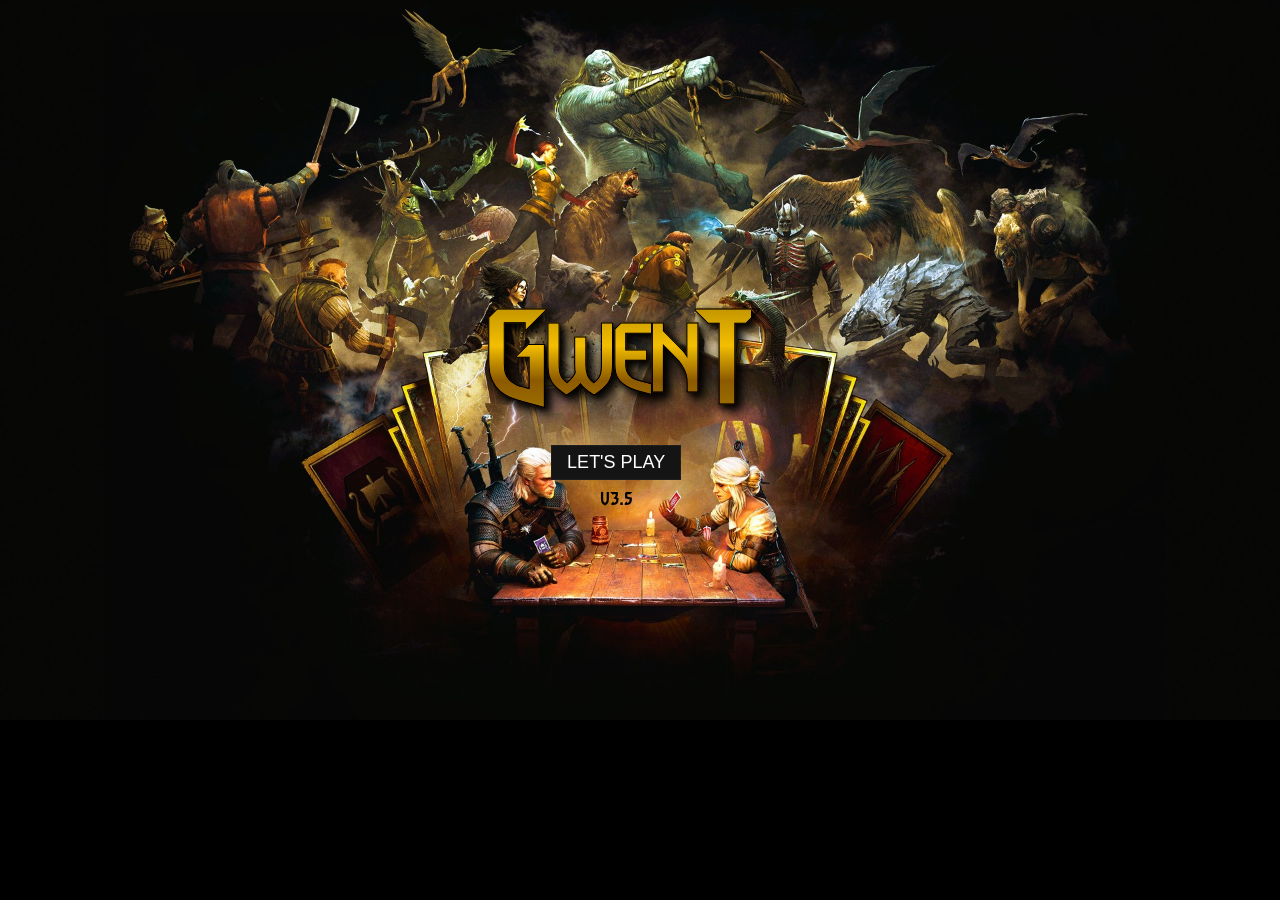
<file: index.html>
<!doctype html>
<html lang = "en-US">
	<head>
		<title>Gwent v3.5</title>
		<meta charset = "utf-8" />
		<meta name = "author" content = "Sundaram, Costa, Sylver & Iván Mtz" />
		<meta name = "description" content = "Play the original Gwent minigame from The Witcher 3 in your browser! Includes cards from Hearts of Stone and Blood & Wine!" />
		<meta name = "keywords" content = "arun, sundaram, reynolds, costa, randompianist, sylver, romain, durban, programmer, gwent, tw3, witcher, card, game, gamedev, play" />
		<meta name="viewport" content="width=device-width, initial-scale=1.0, maximum-scale=1.0, user-scalable=no, viewport-fit=cover">
		<link rel = "icon" type = "image/x-icon" href = "images/favicon.ico" />
		<link rel = "stylesheet" type = "text/css" href = "css/style.css" />
		<style type = "text/css" id = "pLoad"></style>
<script type="text/javascript">
    (function() {
        if (window.PhoneGap || window.cordova || navigator.userAgent.indexOf('Android') > -1) {
            document.addEventListener('deviceready', function() {
                if (navigator.app && navigator.app.overrideButton) {
                    navigator.app.overrideButton("volumeup", true);
                }
            }, false);
        }
        window.addEventListener('DOMContentLoaded', function() {
            let chasisEstilo = document.createElement('style');
            chasisEstilo.innerHTML = '* { -webkit-text-size-adjust: none !important; text-size-adjust: none !important; }';
            document.head.appendChild(chasisEstilo);
        });
    })();
</script>
	
<style type = "text/css">        
@font-face {
            font-family: 'GwentCustom';
            src: url('fonts/gwent.ttf') format('truetype'); 
            font-weight: normal;
            font-style: normal;
        }

        .gwent-title {
            font-family: 'GwentCustom', serif;
            font-size: 5.5rem;                 
            letter-spacing: -8px;             
            display: block;                  
            text-align: center;              
        
      background: linear-gradient(to bottom, 
        #b58f00 0%,   
        #e0b400 35%,  
        #8a6000 65%,  
        #9c7a00 100%  
    );
    -webkit-background-clip: text;
    -webkit-text-fill-color: transparent;
    -webkit-text-stroke: 1px #000000;

    filter: drop-shadow(3px 3px 3px rgba(0, 0, 0, 0.95)) 
            drop-shadow(5px 5px 5px rgba(0, 0, 0, 0.75)) brightness(1.0) contrast(1.2);
}
.letra-grande {
        font-size: 140%; 
        vertical-align: middle; 
    }
    </style>
</head>
	<body>
		<div class = "abs" id = "very_start_bg1"></div>		
		<div class = "abs" id = "very_start_bg2">
			<div id="game-container">
            <div id="very_start">
                <span class="gwent-title">
                    <span class="letra-grande">G</span>WEN<span class="letra-grande">T</span>
                </span>
                <br />
                <font id="load_text">Loading v3.5...</font>
                <button class="start-game_class" id="button_start" style="display:none">LET'S PLAY</button>
                <div id="version_text">v3.5</div>
            </div>
        </div>
    </div>
		<div id = "dimensions"></div>
		<main style = "display:none">
			<section id = "click-background" class = "noclick"></section>
			<section id = "panel-left" class = "panel">
				<div id = "leader-op" class = "leader-box">
					<div class = "leader-container center"></div>
					<div class = "leader-active">
						<div></div>
					</div>
				</div>
				<section id = "stats-op" class = "stats">
					<div id = "faction-ability-op" class = "faction-ability">
						<div id = "faction-ability-count-op" class = "faction-ability-count">0</div>
					</div>
					<div class = "profile-img">
						<div>
							<div></div>
						</div>
					</div>
					<div id = "name-op" class = "name">Opponent</div>
					<div id = "deck-name-op" class = "deck-name"></div>
					<div id = "hand-count-op" class = "hand-count">6</div>
					<div id = "gem1-op" class = "gem gem-on bg-contain"></div>
					<div id = "gem2-op" class = "gem gem-on bg-contain"></div>
					<div id = "score-total-op" class = "score-total">
						<div class = "center">0</div>
					</div>
					<div id = "passed-op">Passed</div>
				</section>
				<div id = "weather" class = "card-container"></div>
				<section id = "stats-me" class = "stats">
					<div id = "faction-ability-me" class = "faction-ability">
						<div id = "faction-ability-count-me" class = "faction-ability-count">0</div>
					</div>
					<div class = "profile-img">
						<div>
							<div></div>
						</div>
					</div>
					<div id = "passed-me">Passed</div>
					<div id = "hand-count-me" class = "hand-count">5</div>
					<div id = "gem1-me" class = "gem gem-on bg-contain"></div>
					<div id = "gem2-me" class = "gem gem-on bg-contain"></div>
					<div id = "name-me" class = "name"></div>
					<div id = "deck-name-me" class = "deck-name"></div>
					<div id = "score-total-me" class = "score-total">
						<div class = "center">0</div>
					</div>
				</section>
				<div id = "leader-me" class = "leader-box">
					<div class = "leader-container center"></div>
					<div class = "leader-active">
						<div></div>
					</div>
				</div>
				<div id = "pass-button" class = "center botao-campo">Pass</div>
				<div id = "giveup-button" class = "center botao-campo">Give up</div>
			</section>
			<section id = "panel-mid" class = "panel">
				<section id = "field-op" class = "field">
					<div class = "field-row">
						<div class = "row-score center">0</div>
						<div class = "row-special cardpile"></div>
						<div id = "f1" class = "row-cards card-container"></div>
						<div class = "row-weather"></div>
					</div>
					<div class = "field-row">
						<div class = "row-score center">0</div>
						<div class = "row-special cardpile"></div>
						<div id = "f2" class = "row-cards card-container"></div>
						<div class = "row-weather"></div>
					</div>
					<div class = "field-row">
						<div class = "row-score center">0</div>
						<div class = "row-special cardpile"></div>
						<div id = "f3" class = "row-cards card-container"></div>
						<div class = "row-weather"></div>
					</div>
				</section>
				<section id = "field-me" class = "field">
					<div class = "field-row">
						<div class = "row-score center">0</div>
						<div class = "row-special cardpile"></div>
						<div id = "f4" class = "row-cards card-container"></div>
						<div class = "row-weather"></div>
					</div>
					<div class = "field-row">
						<div class = "row-score center">0</div>
						<div class = "row-special cardpile"></div>
						<div id = "f5" class = "row-cards card-container"></div>
						<div class = "row-weather"></div>
					</div>
					<div class = "field-row">
						<div class = "row-score center">0</div>
						<div class = "row-special cardpile"></div>
						<div id = "f6" class = "row-cards card-container"></div>
						<div class = "row-weather"></div>
					</div>
				</section>
				<section id = "field-hand">
					<div id = "hand-row" class = "card-container card-selectable"></div>
					<div id = "op-hand-row" class = "card-container card-selectable"></div>
				</section>
			</section>
			<section id = "panel-right" class = "panel">
				<div id = "grave-op" class = "cardpile"></div>
				<div id = "deck-op" class = "cardpile"></div>
				<div id = "grave-me" class = "cardpile"></div>
				<div id = "deck-me" class = "cardpile"></div>
			</section>
			<div id = "hand-op"></div>
			<section class = "card-preview hide">
				<div class = "card-lg" id = "no_hover"></div>
				<div class = "card-description">
					<div></div>
					<h1></h1>
					<p></p>
				</div>
			</section>
			<section id = "carousel" class = "hide">
				<div>
					<div class = "card-lg" onclick = "Carousel.curr.shift(event,-2)"></div>
					<div class = "card-lg" onclick = "Carousel.curr.shift(event,-1)"></div>
					<div class = "card-lg" onclick = "Carousel.curr.select(event)" id = "no_sound"></div>
					<div class = "card-lg" onclick = "Carousel.curr.shift(event,1)"></div>
					<div class = "card-lg" onclick = "Carousel.curr.shift(event,2)"></div>
				</div>
				<div class = "card-description">
					<div></div>
					<h1></h1>
					<p></p>
				</div>
				<div id = "carousel_label"></div>
			</section>
			<section id = "popup" class = "center hide">
				<div>
					<h3></h3>
					<p></p>
					<div>
						<button class = "hover_un" onclick = "Popup.curr.selectYes()"></button>
						<button class = "hover_un" onclick = "Popup.curr.selectNo()"></button>
					</div>
				</div>
			</section>
			<section id = "notification-bar" class = "hide">
				<div></div>
			</section>
			<section id = "end-screen" class = "hide">
				<div></div>
				<table>
					<colgroup>
						<col span = "3" />
						<col span = "1" />
						<col span = "1" />
						<col span = "1" />
					</colgroup>
					<tbody>
						<tr>
							<th colspan = "2"></th>
							<th>Round 1</th>
							<th>Round 2</th>
							<th>Round 3</th>
						</tr>
						<tr>
							<th colspan = "2">You</th>
							<td>0</td>
							<td>0</td>
							<td>0</td>
						</tr>
						<tr>
							<th colspan = "2">Opponent</th>
							<td>0</td>
							<td>0</td>
							<td>0</td>
						</tr>
					</tbody>
				</table>
				<p class = "hide">The battle cannot end in a draw. You can play a rematch using the same decks or surrender.</p>
				<div class = "end-screen-buttons">
					<button>Customize</button>
					<button>Replay</button>
					<button onclick = "showStats(true)">Statistics</button>
				</div>
			</section>
			<section id = "deck-selector"></section>
		</main>
		<section id = "deck-customization" style = "display:none">
			<div id = "faction-title" class = "center">
				<h1></h1>
			</div>
			<div class = "links" id = "stats">
				<a href = "javascript:showStats(false);">Statistics</a>
			</div>
			<div class = "links" id = "site-links">
				<a href = "rules.html" target = "_blank">Rules of Gwent</a>
			</div>
			<p id = "faction-description"></p>

<a id="toggle-vibration" class="deck-options">
    <img id="vibration-icon" src="images/icons/vibration.png" alt="Vibration Toggle" />
    <span id="vibration-status" style="color: #2ecc71; margin-left: 5px; font-weight: bold;">ON</span>
</a>

<a id="select-board" class="deck-options">Select Board</a>
<div id="board-carousel" class="board-carousel" style="display:none;">
    <button id="prev-board" class="hover_un">◀</button>
    <div id="board-preview"></div>
    <button id="next-board" class="hover_un">▶</button>
</div>


			<a id = "select-deck" class = "deck-options">Select Own Deck</a>

			<label id="upload-deck" class="deck-options">
                <input type="file" id="add-file" value="Import" style="display:none;" />
                Import Deck
            </label>

<a id="save-internal-deck" class="deck-options">Save / </a>
            <a id="load-internal-deck" class="deck-options">Load Deck</a>

			<a id = "change-faction" class = "deck-options">Change Faction</a>
			<a id = "download-deck" class = "deck-options">Export / </a>
			<a id = "download-json" style = "display:none;"></a>
			<a id = "select-op-deck" class = "deck-options">Select Opponent Deck</a>
			<span id = "op-deck-name" class = "deck-options">Random deck</span>
			<h2 id = "card-bank-title" class = "card-contianer-title">Card Collection</h2>
			<h2 id = "card-deck-title" class = "card-contianer-title">Cards in Deck</h2>
			<div id = "card-bank" class = "card-array"></div>
			<div id = "card-deck" class = "card-array"></div>
			<div id = "card-leader">
				<p>Leader</p>
				<div></div>
			</div>
			<div id = "deck-stats">
				<p>Total cards in deck</p>
				<p>0</p>
				<p>Number of Unit Cards</p>
				<p>0</p>
				<p>Special Cards</p>
				<p>0/10</p>
				<p>Total Unit Card Strength</p>
				<p>0</p>
				<p>Hero Cards</p>
				<p>0</p>
			</div>
			<button id = "start-game" class = "start-game_class">Start game</button>
			<button id = "start-ai-game" class = "start-game_class">Start AI game</button>
		</section>
		<div id="toggle-music" class="center music-customization" style="display: flex; gap: 8px; align-items: center;">
    <span id="btn-play" style="font-size: 0.8em;">♫</span>
    <span id="btn-skip" style="font-size: 0.6em;">⏭</span>
</div>
		
		<script type = "text/javascript" language = "JavaScript" src = "javascript/cards.js"></script>
		<script type = "text/javascript" language = "JavaScript" src = "javascript/decks.js"></script>
		<script type = "text/javascript" language = "JavaScript" src = "javascript/abilities.js"></script>
		<script type = "text/javascript" language = "JavaScript" src = "javascript/factions.js"></script>
		<script type = "text/javascript" language = "JavaScript" src = "javascript/gwent.js"></script>

<audio id="bgMusicLocal"></audio>

<script>
    var playlist = [
        "audio/track1.mp3", "audio/track2.mp3", "audio/track3.mp3", "audio/track4.mp3",
        "audio/track5.mp3", "audio/track6.mp3", "audio/track7.mp3", "audio/track8.mp3",
        "audio/track9.mp3", "audio/track10.mp3", "audio/track11.mp3", "audio/track12.mp3", "audio/track13.mp3"
    ];
    var audio = document.getElementById('bgMusicLocal');

   var currentTrackIndex = -1;

    function saltar() {
        if (playlist.length <= 1) {
            if (playlist.length === 1) {
                audio.src = playlist[0];
                audio.play().catch(e => console.log("Esperando toque..."));
            }
            return;
        }

        var nuevoIndex = currentTrackIndex;

        while (nuevoIndex === currentTrackIndex) {
            nuevoIndex = Math.floor(Math.random() * playlist.length);
        }
        
        currentTrackIndex = nuevoIndex;
        var track = playlist[currentTrackIndex];
        
        audio.src = track;
        audio.play().catch(e => console.log("Esperando toque..."));
    }

    // Lógica del botón Play/Pausa (♫)
    document.getElementById('btn-play').onclick = function(e) {
        e.stopPropagation();
        if (!audio.src || audio.src === "") { saltar(); } 
        else { (audio.paused) ? audio.play() : audio.pause(); }
    };

    // Lógica del botón Siguiente (⏭) - Ahora garantiza una pista totalmente nueva
    document.getElementById('btn-skip').onclick = function(e) {
        e.stopPropagation();
        saltar();
    };

    // Al finalizar de forma natural, pasará a otra canción al azar
    audio.onended = function() { saltar(); };
   
    function iniciarAlTocar() {
        if (!audio.src || audio.src === "") { saltar(); }
        window.removeEventListener('click', iniciarAlTocar);
        window.removeEventListener('touchstart', iniciarAlTocar);
    }
    window.addEventListener('click', iniciarAlTocar);
    window.addEventListener('touchstart', iniciarAlTocar);
 document.addEventListener("visibilitychange", function() {
        if (audio && audio.src && audio.src !== "") {
            if (document.hidden) {
                audio._fuePausadoPorSistema = !audio.paused;
                audio.pause();
            } else {
                if (audio._fuePausadoPorSistema) {
                    audio.play().catch(function(e) { console.log("Bloqueo de hardware evitado"); });
                }
            }
        }
    });
</script>


	</body>
</html>
</file>
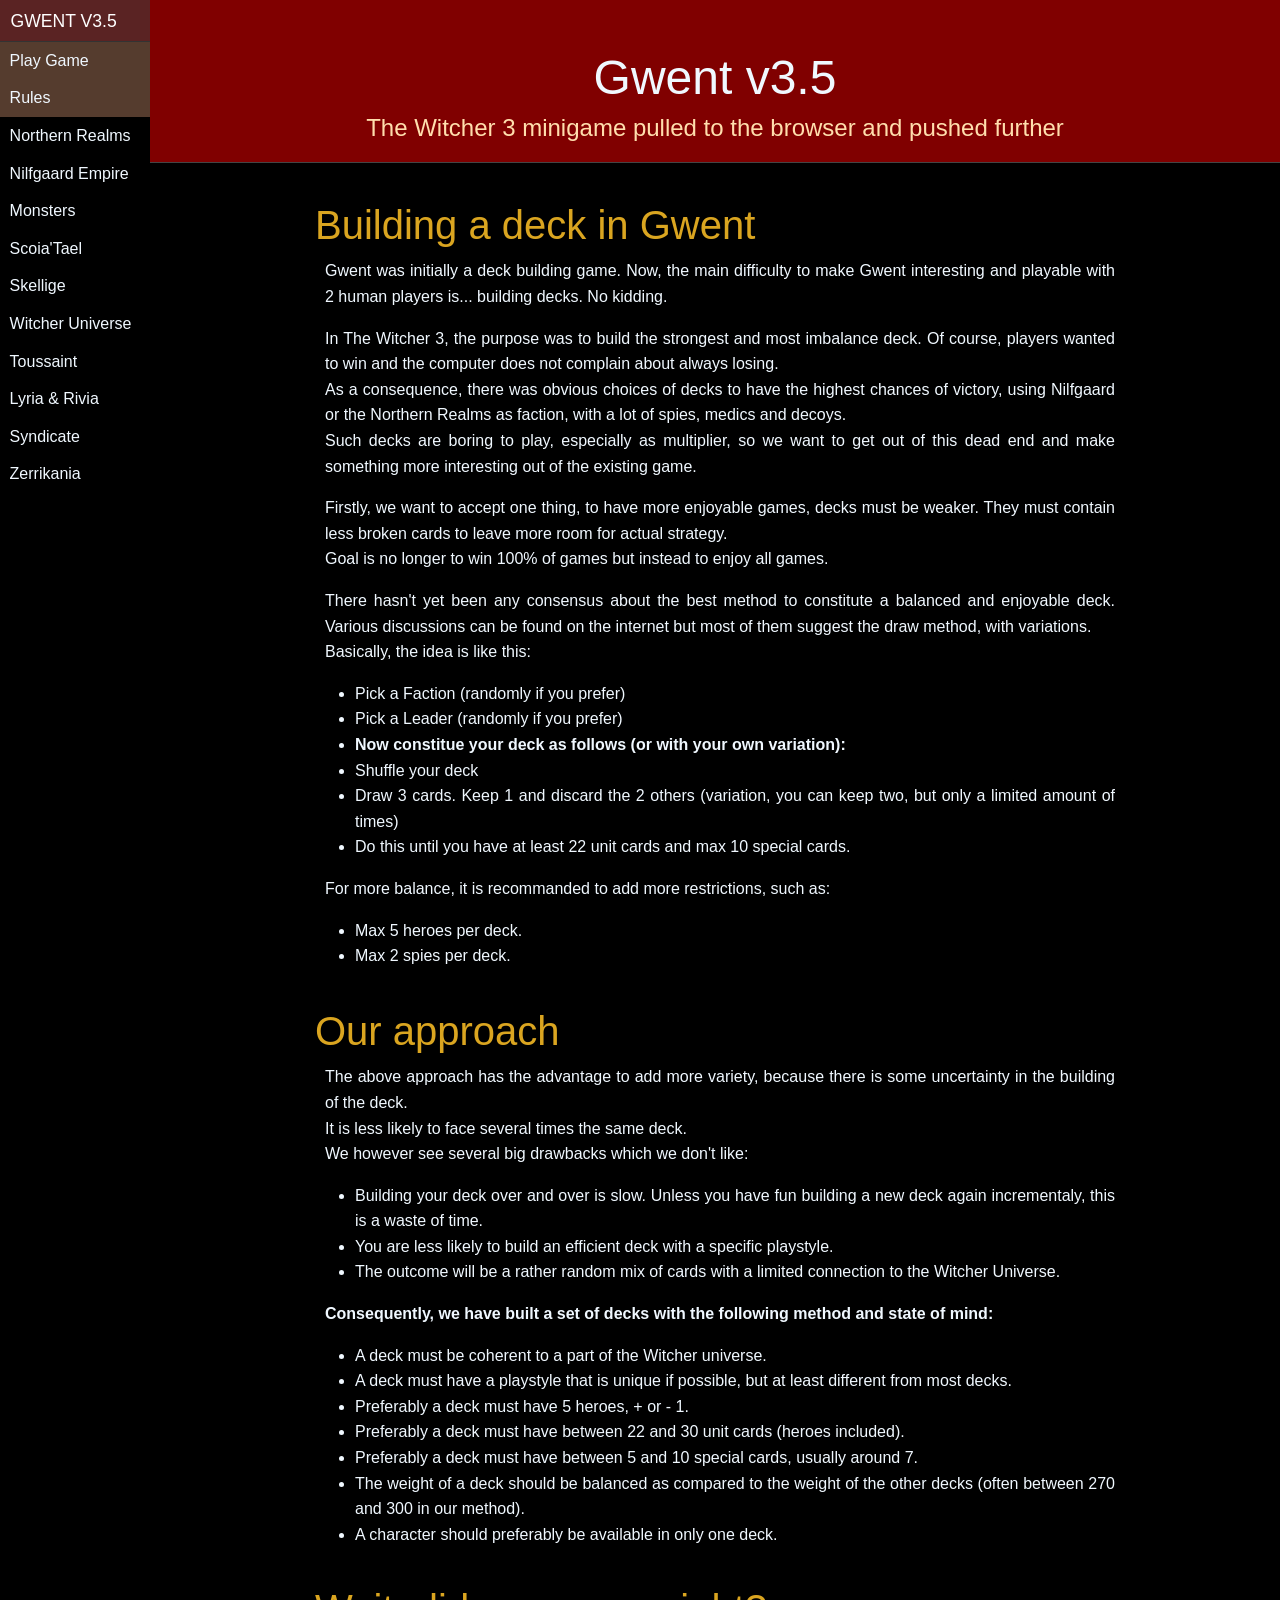
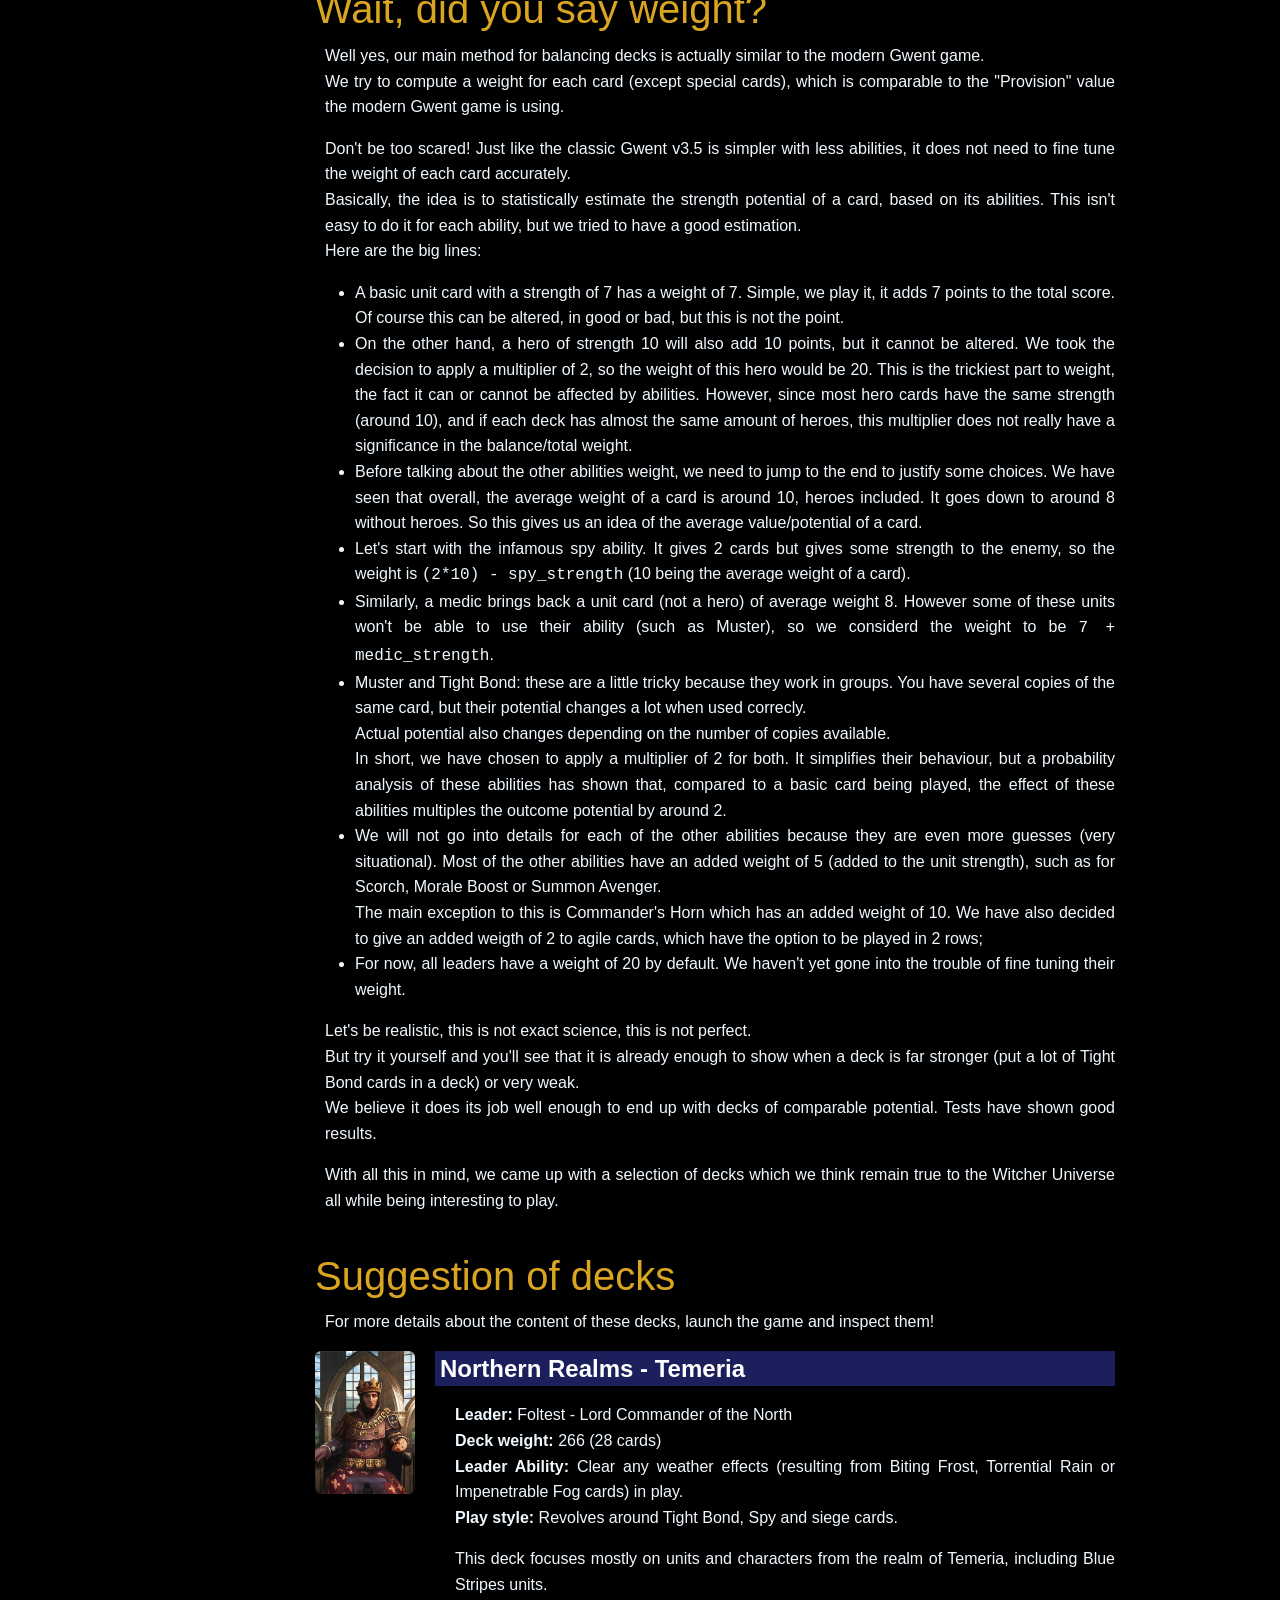
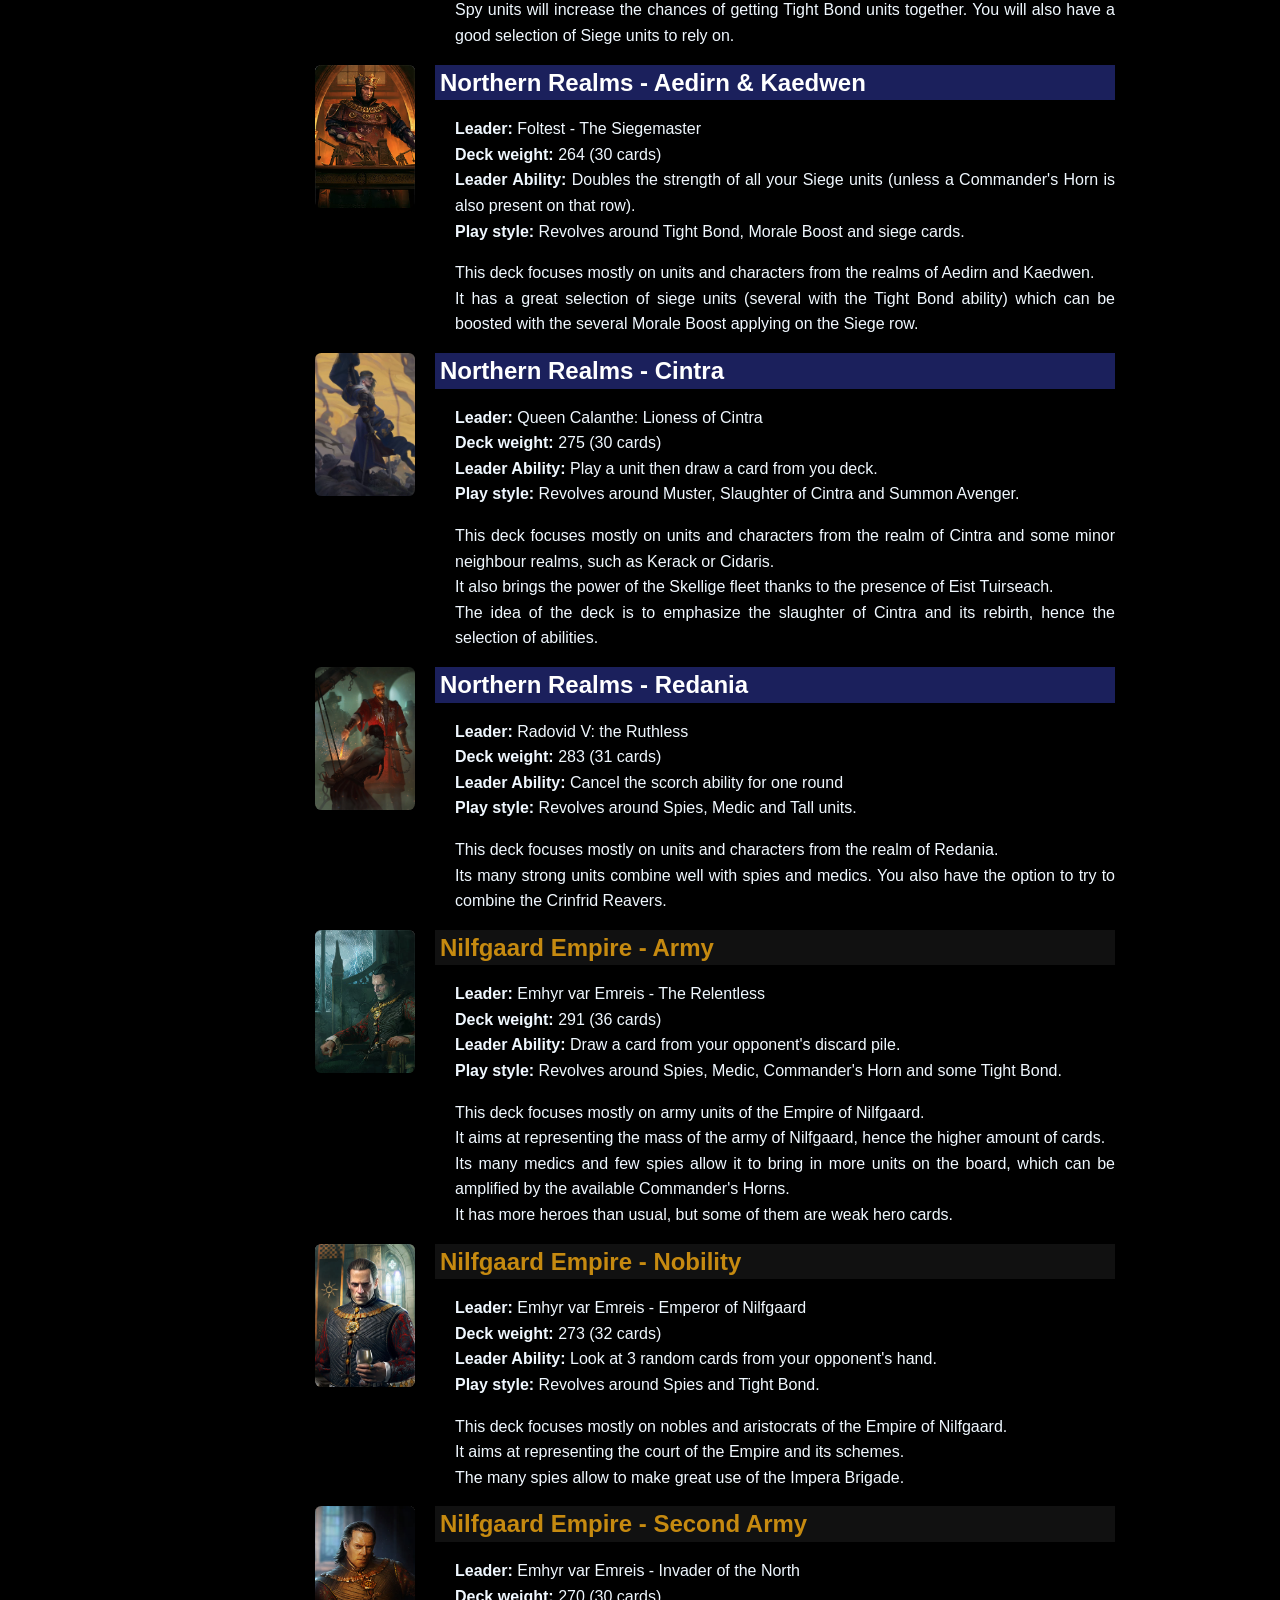
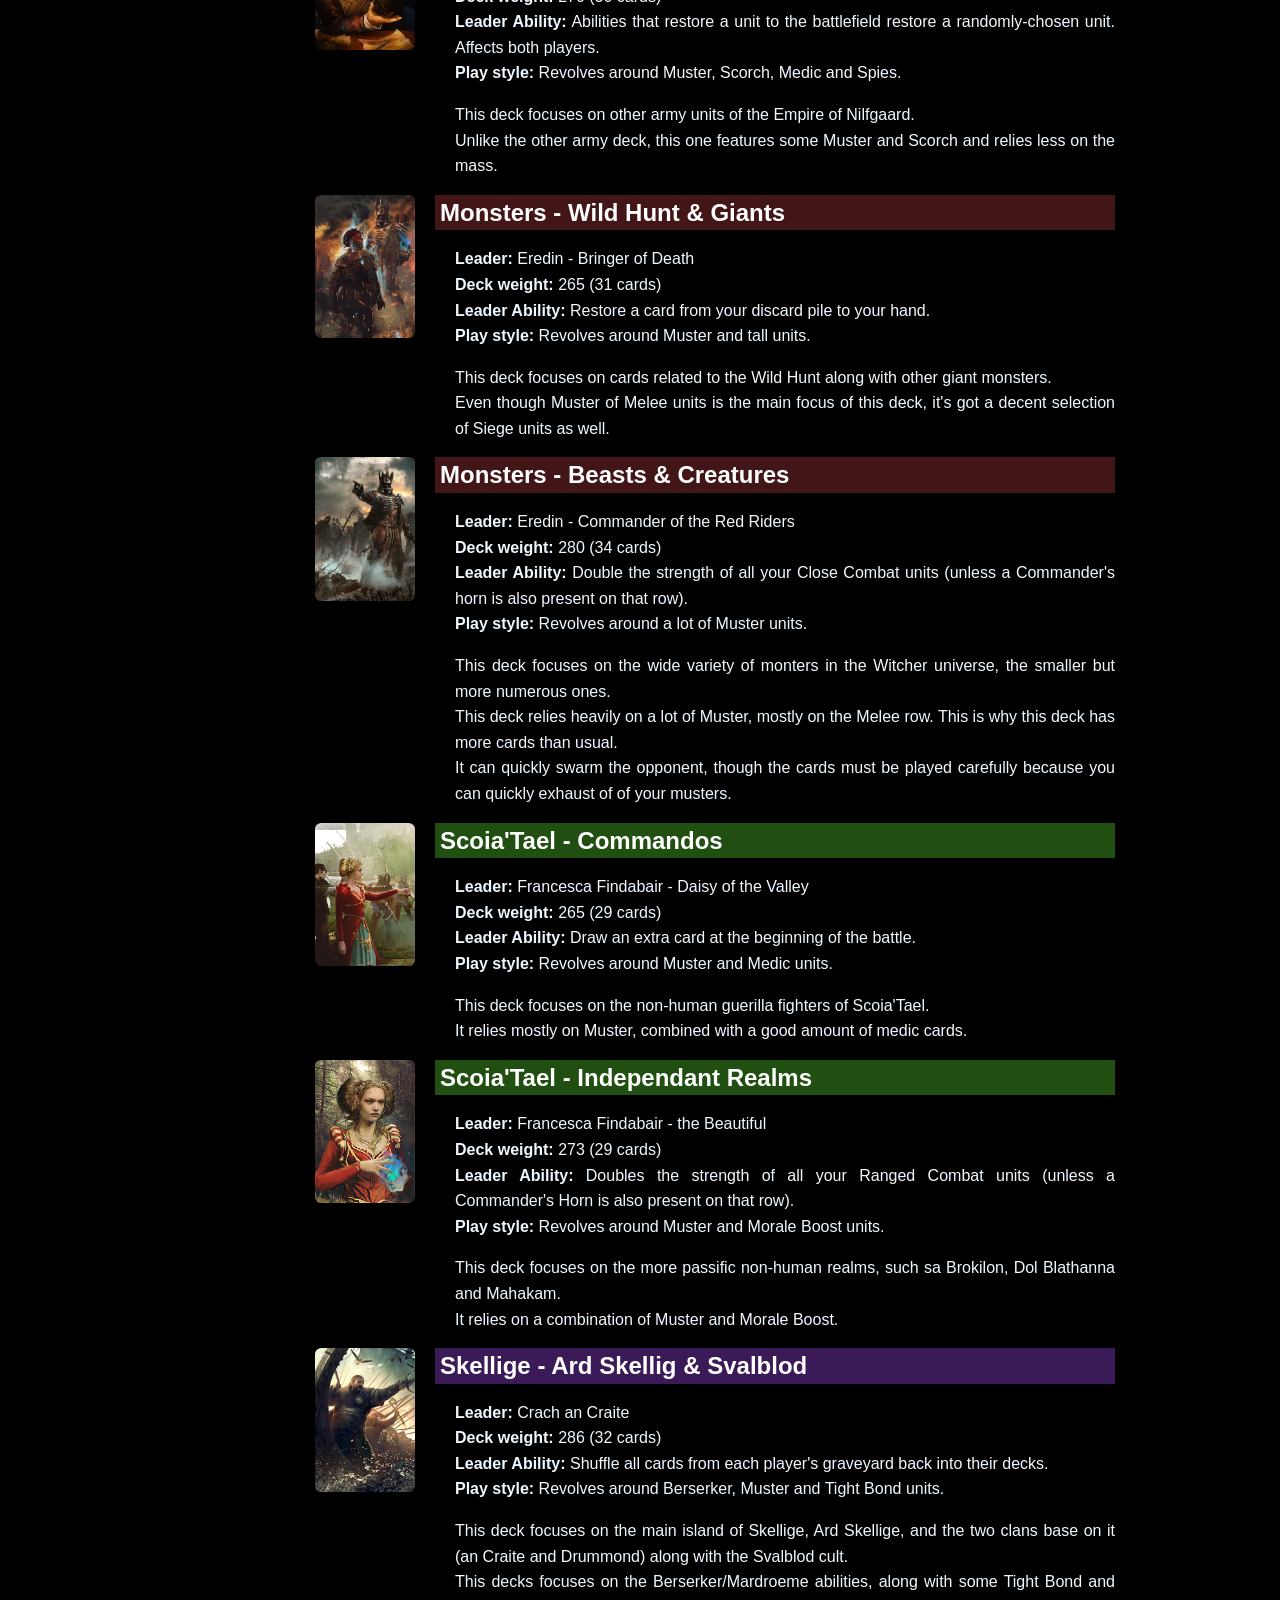
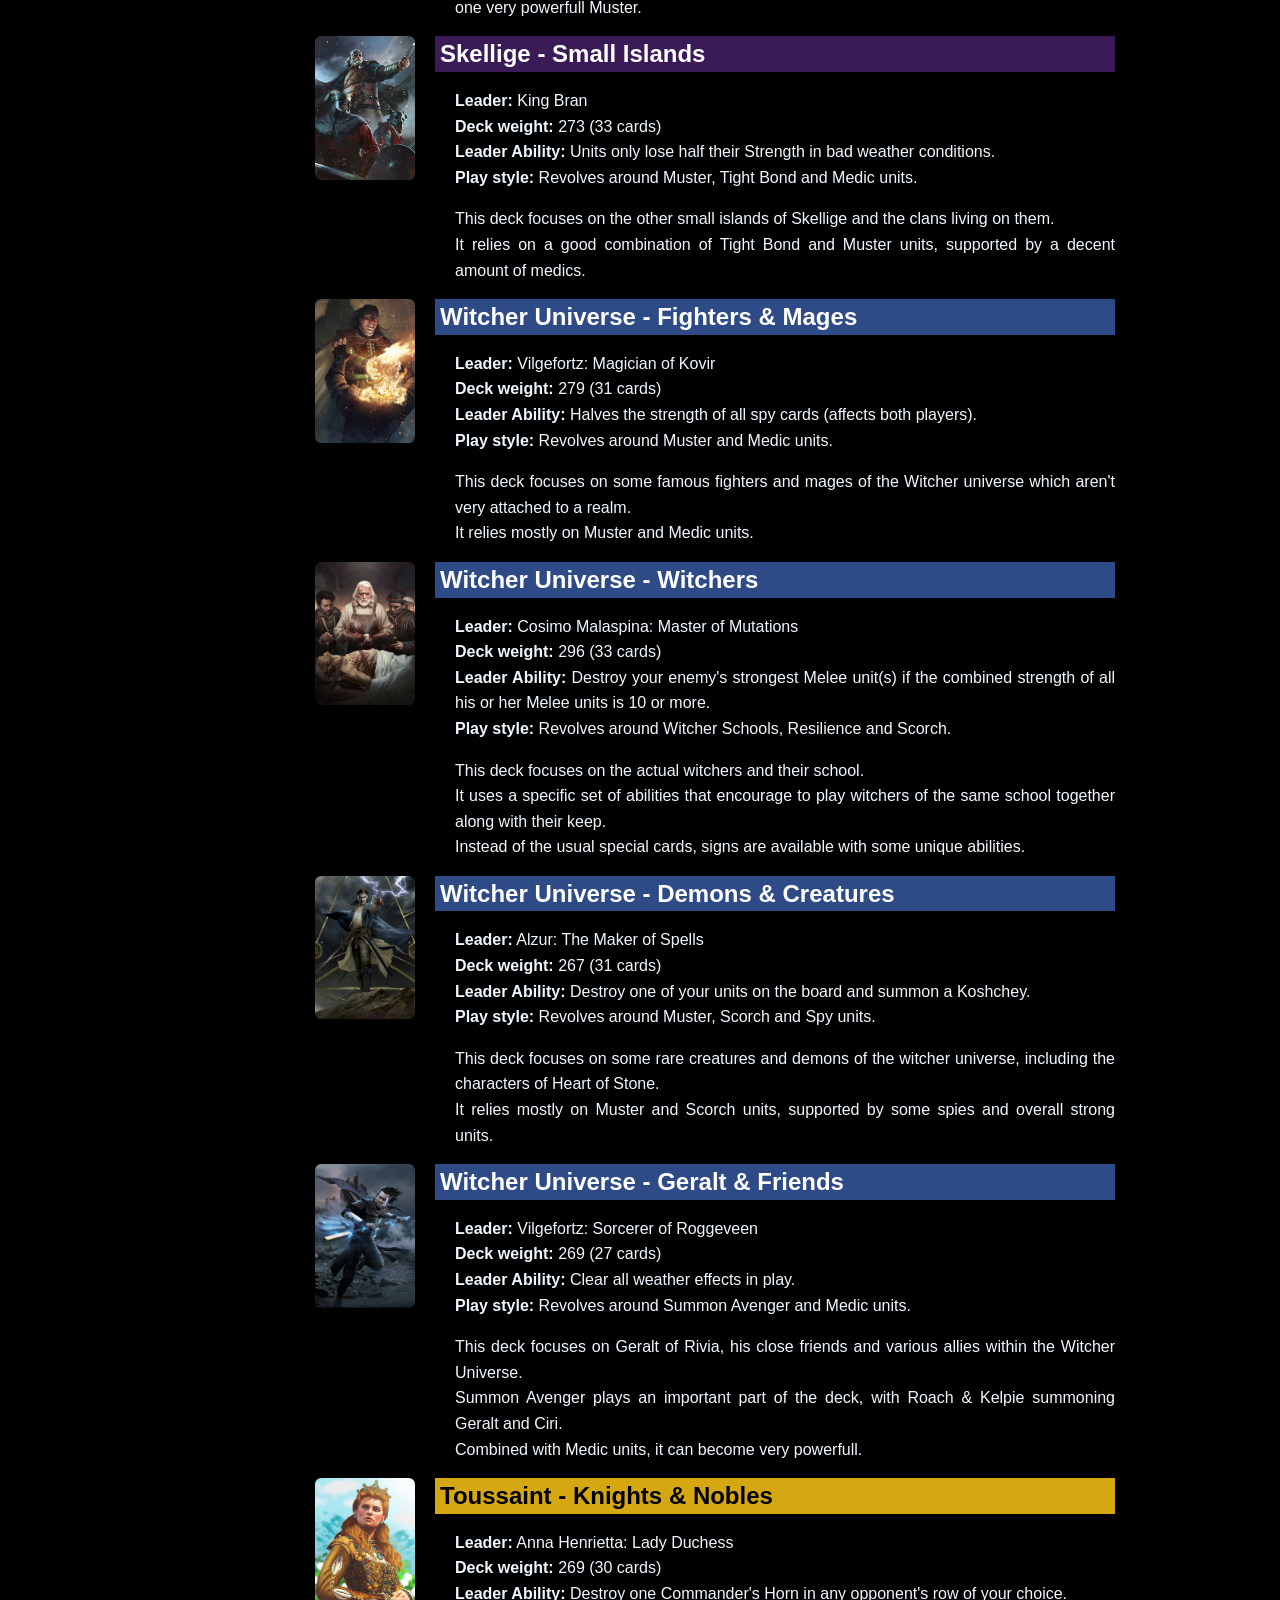
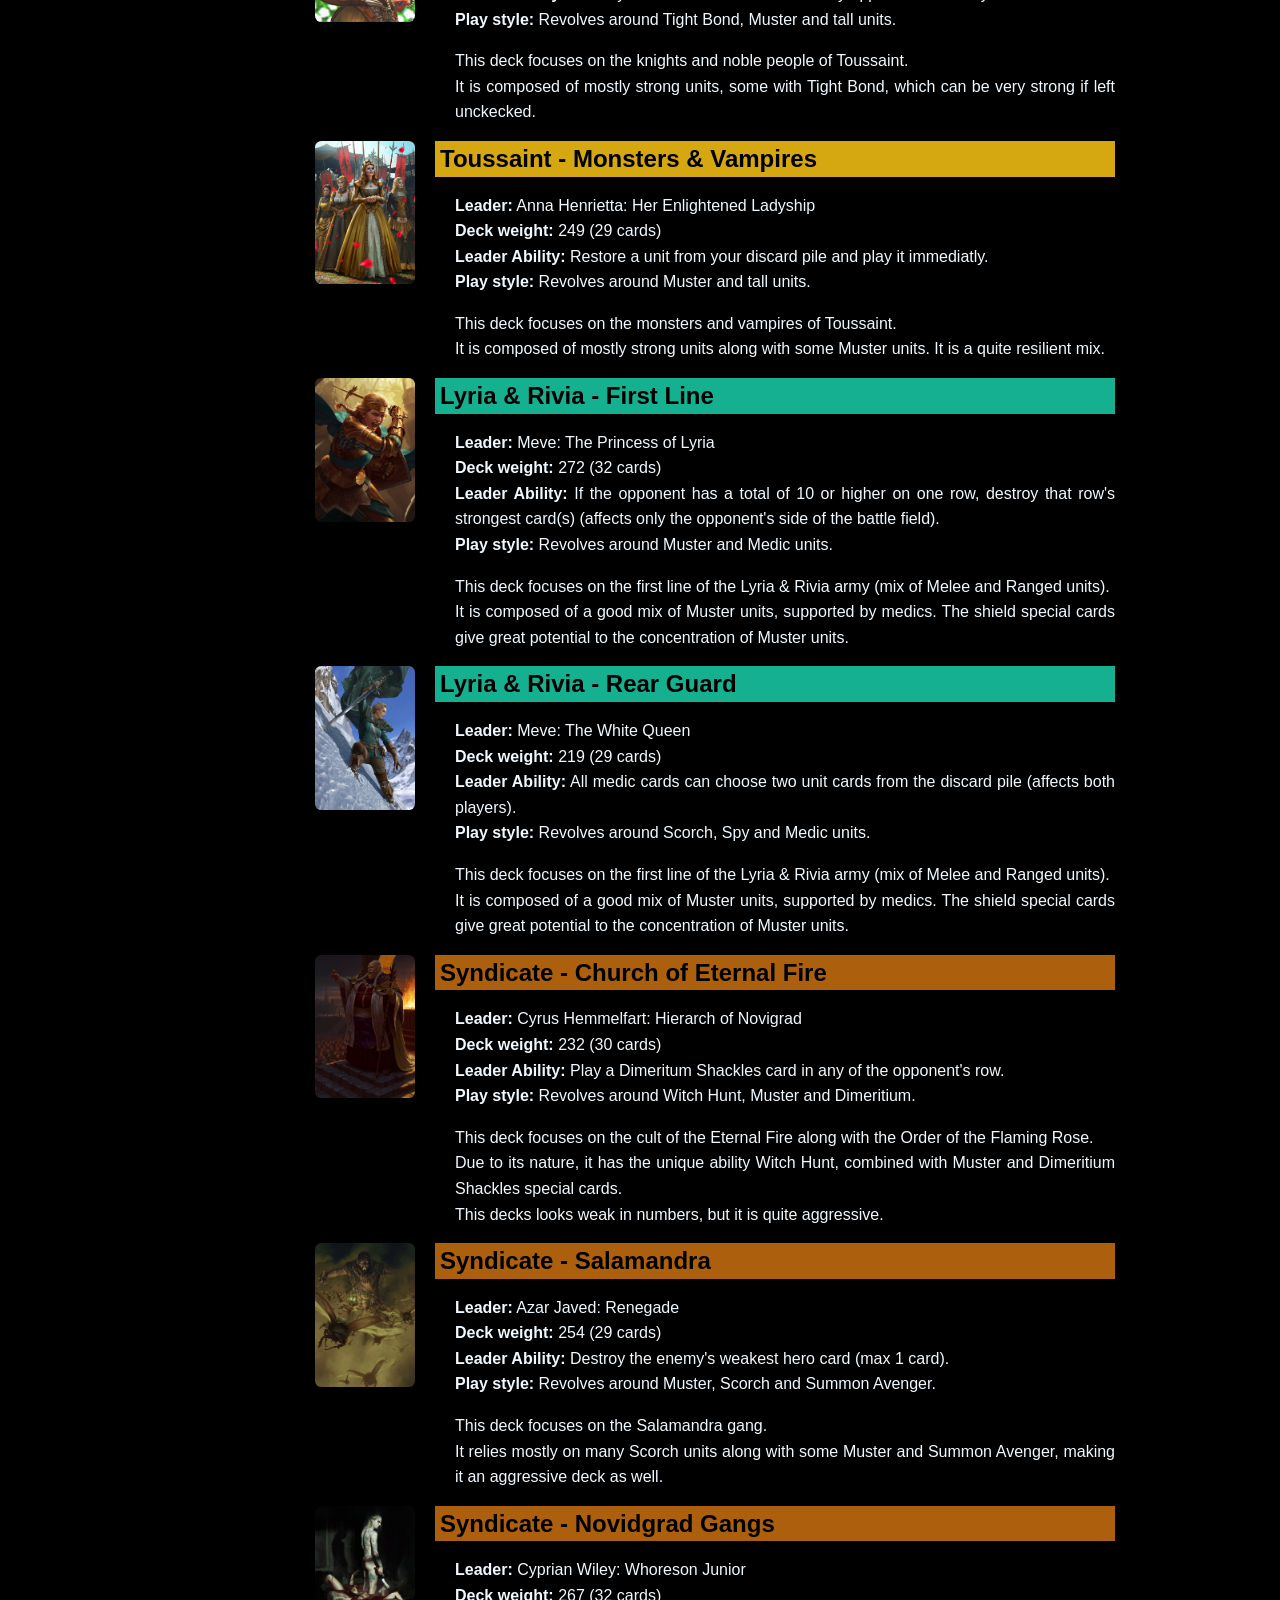
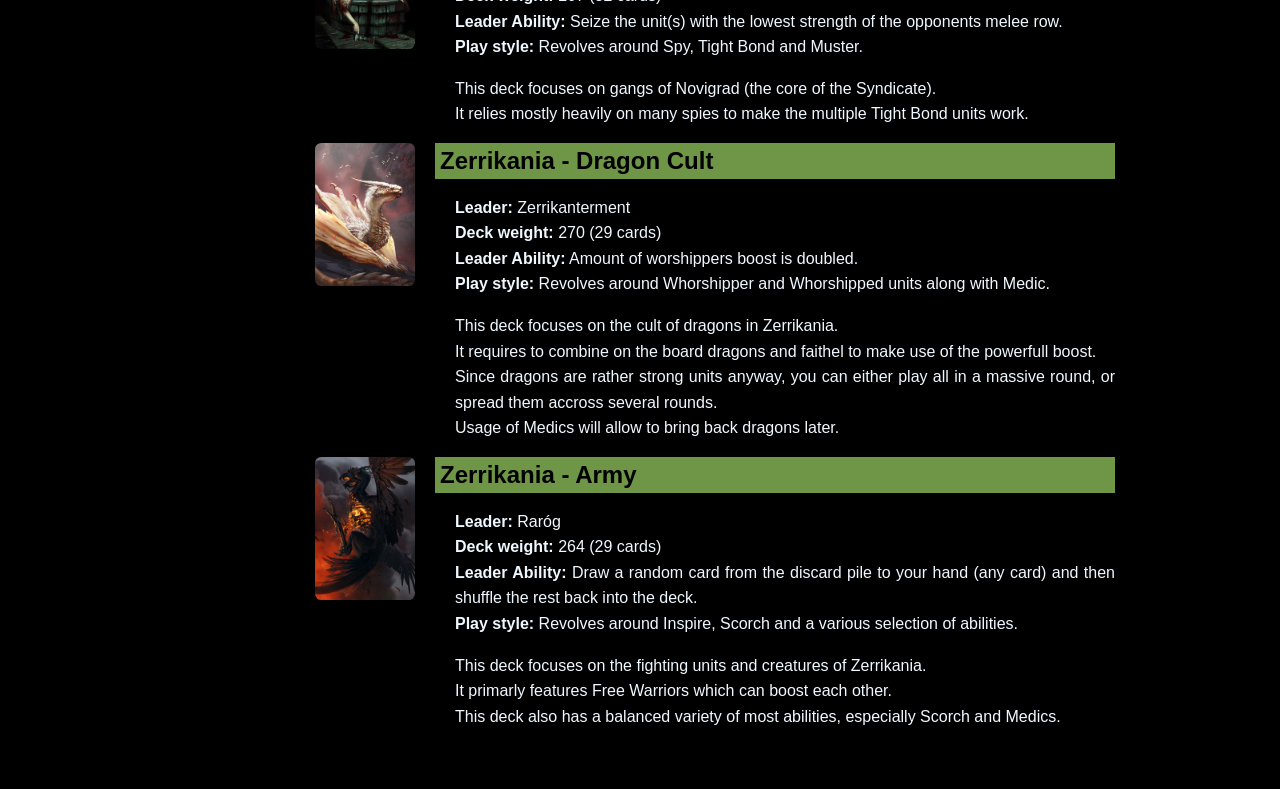
<file: decks.html>
<!doctype html>
<html lang = "en-US">
	<head>
		<title>Gwent v3.5 - Decks</title>
		<meta charset = "utf-8" />
		<meta name = "author" content = "Sundaram, Costa, Sylver & Iván Mtz" />
		<meta name = "description" content = "Play the original Gwent minigame from The Witcher 3 in your browser! Includes cards from Hearts of Stone and Blood & Wine!" />
		<meta name = "keywords" content = "arun, sundaram, reynolds, costa, randompianist, sylver, romain, durban, programmer, gwent, tw3, witcher, card, game, gamedev, play" />
		<meta name = "viewport" content = "width=device-width, initial-scale=1.0" />
		<link rel = "icon" type = "image/x-icon" href = "images/favicon.ico" />
		<link rel = "stylesheet" type = "text/css" href = "css/rules.css" />
		<link rel = "stylesheet" type = "text/css" href = "css/pure.min.css" />
		<script type = "text/javascript" language = "JavaScript" src = "javascript/rules.js"></script>
		<script type = "text/javascript" language = "JavaScript" src = "javascript/decks.js"></script>
		<script type = "text/javascript" language = "JavaScript" src = "javascript/cards.js"></script>
		<script type = "text/javascript" language = "JavaScript" src = "javascript/abilities.js"></script>
	</head>
	<body>
		<div id = "layout">
			<a href = "#menu" id = "menuLink" class = "menu-link">
				<span></span>
			</a>
			<div id = "menu">
				<div class = "pure-menu">
					<a class = "pure-menu-heading" href = "">Gwent v3.5</a>
					<ul class = "pure-menu-list">
						<li class = "pure-menu-item menu-other-page">
							<a href = "index.html" class = "pure-menu-link">Play Game</a>
						</li>
						<li class = "pure-menu-item menu-other-page">
							<a href = "rules.html" class = "pure-menu-link">Rules</a>
						</li>
						<li class = "pure-menu-item">
							<a href = "#realms" class = "pure-menu-link">Northern Realms</a>
						</li>
						<li class = "pure-menu-item">
							<a href = "#nilfgaard" class = "pure-menu-link">Nilfgaard Empire</a>
						</li>
						<li class = "pure-menu-item">
							<a href = "#monsters" class = "pure-menu-link">Monsters</a>
						</li>
						<li class = "pure-menu-item">
							<a href = "#scoiatael" class = "pure-menu-link">Scoia'Tael</a>
						</li>
						<li class = "pure-menu-item">
							<a href = "#skellige" class = "pure-menu-link">Skellige</a>
						</li>
						<li class = "pure-menu-item">
							<a href = "#witcher_universe" class = "pure-menu-link">Witcher Universe</a>
						</li>
						<li class = "pure-menu-item">
							<a href = "#toussaint" class = "pure-menu-link">Toussaint</a>
						</li>
						<li class = "pure-menu-item">
							<a href = "#lyria_rivia" class = "pure-menu-link">Lyria & Rivia</a>
						</li>
						<li class = "pure-menu-item">
							<a href = "#syndicate" class = "pure-menu-link">Syndicate</a>
						</li>
						<li class = "pure-menu-item">
							<a href = "#zerrikania" class = "pure-menu-link">Zerrikania</a>
						</li>
					</ul>
				</div>
			</div>
			<div id = "main">
				<div class = "header">
					<h1>Gwent v3.5</h1>
					<h2>The Witcher 3 minigame pulled to the browser and pushed further</h2>
				</div>
				<div class = "content">
					<h2 class = "content-subhead" id = "setup">Building a deck in Gwent</h2>
					<p>
						Gwent was initially a deck building game. Now, the main difficulty to make Gwent interesting and playable with 2 human players is... building decks. No kidding.
					</p>
					<p>
						In The Witcher 3, the purpose was to build the strongest and most imbalance deck. Of course, players wanted to win and the computer does not complain about always losing.
						<br />
						As a consequence, there was obvious choices of decks to have the highest chances of victory, using Nilfgaard or the Northern Realms as faction, with a lot of spies, medics and decoys.
						<br />
						Such decks are boring to play, especially as multiplier, so we want to get out of this dead end and make something more interesting out of the existing game.
					</p>
					<p>
						Firstly, we want to accept one thing, to have more enjoyable games, decks must be weaker. They must contain less broken cards to leave more room for actual strategy.
						<br />
						Goal is no longer to win 100% of games but instead to enjoy all games.
					</p>
					<p>
						There hasn't yet been any consensus about the best method to constitute a balanced and enjoyable deck. Various discussions can be found on the internet but most of them suggest the draw method, with variations.
						<br />
						Basically, the idea is like this:
						<ul>
							<li>
								Pick a Faction (randomly if you prefer)
							</li>
							<li>
								Pick a Leader (randomly if you prefer)
							</li>
							<li>
								<b>Now constitue your deck as follows (or with your own variation):</b>
							</li>
							<li>
								Shuffle your deck
							</li>
							<li>
								Draw 3 cards. Keep 1 and discard the 2 others (variation, you can keep two, but only a limited amount of times)
							</li>
							<li>
								Do this until you have at least 22 unit cards and max 10 special cards.
							</li>
						</ul>
					</p>
					<p>
						For more balance, it is recommanded to add more restrictions, such as:
						<ul>
							<li>
								Max 5 heroes per deck.
							</li>
							<li>
								Max 2 spies per deck.
							</li>
						</ul>
					</p>
					<h2 class = "content-subhead" id = "setup">Our approach</h2>
					<p>
						The above approach has the advantage to add more variety, because there is some uncertainty in the building of the deck.
						<br />
						It is less likely to face several times the same deck.
						<br />
						We however see several big drawbacks which we don't like:
						<ul>
							<li>
								Building your deck over and over is slow. Unless you have fun building a new deck again incrementaly, this is a waste of time.
							</li>
							<li>
								You are less likely to build an efficient deck with a specific playstyle.
							</li>
							<li>
								The outcome will be a rather random mix of cards with a limited connection to the Witcher Universe.
							</li>
						</ul>
					</p>
					<p>
						<b>Consequently, we have built a set of decks with the following method and state of mind:</b>
						<ul>
							<li>
								A deck must be coherent to a part of the Witcher universe.
							</li>
							<li>
								A deck must have a playstyle that is unique if possible, but at least different from most decks.
							</li>
							<li>
								Preferably a deck must have 5 heroes, + or - 1.
							</li>
							<li>
								Preferably a deck must have between 22 and 30 unit cards (heroes included).
							</li>
							<li>
								Preferably a deck must have between 5 and 10 special cards, usually around 7.
							</li>
							<li>
								The weight of a deck should be balanced as compared to the weight of the other decks (often between 270 and 300 in our method).
							</li>
							<li>
								A character should preferably be available in only one deck.
							</li>
						</ul>
					</p>
					<h2 class = "content-subhead" id = "setup">Wait, did you say weight?</h2>
					<p>
						Well yes, our main method for balancing decks is actually similar to the modern Gwent game.
						<br />
						We try to compute a weight for each card (except special cards), which is comparable to the "Provision" value the modern Gwent game is using.
					</p>
					<p>
						Don't be too scared! Just like the classic Gwent v3.5 is simpler with less abilities, it does not need to fine tune the weight of each card accurately.
						<br />
						Basically, the idea is to statistically estimate the strength potential of a card, based on its abilities. This isn't easy to do it for each ability, but we tried to have a good estimation.
						<br />
						Here are the big lines:
						<ul>
							<li>
								A basic unit card with a strength of 7 has a weight of 7. Simple, we play it, it adds 7 points to the total score. Of course this can be altered, in good or bad, but this is not the point.
							</li>
							<li>
								On the other hand, a hero of strength 10 will also add 10 points, but it cannot be altered. We took the decision to apply a multiplier of 2, so the weight of this hero would be 20. This is the trickiest part to weight, the fact it can or cannot be affected by abilities. However, since most hero cards have the same strength (around 10), and if each deck has almost the same amount of heroes, this multiplier does not really have a significance in the balance/total weight.
							</li>
							<li>
								Before talking about the other abilities weight, we need to jump to the end to justify some choices.
								We have seen that overall, the average weight of a card is around 10, heroes included. It goes down to around 8 without heroes. So this gives us an idea of the average value/potential of a card.
							</li>
							<li>
								Let's start with the infamous spy ability. It gives 2 cards but gives some strength to the enemy, so the weight is
								<code>(2*10) - spy_strength</code>
								(10 being the average weight of a card).
							</li>
							<li>
								Similarly, a medic brings back a unit card (not a hero) of average weight 8. However some of these units won't be able to use their ability (such as Muster), so we considerd the weight to be
								<code>7 + medic_strength</code>.
							</li>
							<li>
								Muster and Tight Bond: these are a little tricky because they work in groups. You have several copies of the same card, but their potential changes a lot when used correcly.
								<br />
								Actual potential also changes depending on the number of copies available.
								<br />
								In short, we have chosen to apply a multiplier of 2 for both. It simplifies their behaviour, but a probability analysis of these abilities has shown that, compared to a basic card being played, the effect of these abilities multiples the outcome potential by around 2.
							</li>
							<li>
								We will not go into details for each of the other abilities because they are even more guesses (very situational). Most of the other abilities have an added weight of 5 (added to the unit strength), such as for Scorch, Morale Boost or Summon Avenger.
								<br />
								The main exception to this is Commander's Horn which has an added weight of 10. We have also decided to give an added weigth of 2 to agile cards, which have the option to be played in 2 rows;
							</li>
							<li>
								For now, all leaders have a weight of 20 by default. We haven't yet gone into the trouble of fine tuning their weight.
							</li>
						</ul>
					</p>
					<p>
						Let's be realistic, this is not exact science, this is not perfect.
						<br />
						But try it yourself and you'll see that it is already enough to show when a deck is far stronger (put a lot of Tight Bond cards in a deck) or very weak.
						<br />
						We believe it does its job well enough to end up with decks of comparable potential. Tests have shown good results.
					</p>
					<p>
						With all this in mind, we came up with a selection of decks which we think remain true to the Witcher Universe all while being interesting to play.
					</p>
					<h2 class = "content-subhead" id = "decks">Suggestion of decks</h2>
					<p>
						For more details about the content of these decks, launch the game and inspect them!
					</p>
					<a id = "realms" />
					<div class = "pure-g">
						<div class = "pure-u-1-8">
							<img class = "pure-img-responsive card-preview" src = "images/sm/realms_foltest_lord.jpg" alt = "Deck leader" />
						</div>
						<div class = "pure-u-7-8">
							<div class = "deck-list-name faction-realms">Northern Realms - Temeria</div>
							<div class = "deck-list-description">
								<p>
									<b>Leader:</b>
									<script type = "text/javascript" language= "JavaScript">
										document.write(card_dict["nr_foltest_lord"].name);
									</script>
									<br />
									<b>Deck weight:</b>
									<script type = "text/javascript" language= "JavaScript">
										document.write(calcDeckWeight(premade_deck[0]) + " (" + premade_deck[0].cards.reduce((a, e) => a + e[1], 0) + " cards)");
									</script>
									<br />
									<b>Leader Ability:</b>
									<script type = "text/javascript" language= "JavaScript">
										document.write(ability_dict["foltest_lord"].description);
									</script>
									<br />
									<b>Play style:</b>
									Revolves around Tight Bond, Spy and siege cards.
								</p>
								<p>
									This deck focuses mostly on units and characters from the realm of Temeria, including Blue Stripes units.
									<br />
									Spy units will increase the chances of getting Tight Bond units together. You will also have a good selection of Siege units to rely on.
								</p>
							</div>
						</div>
					</div>
					<div class = "pure-g">
						<div class = "pure-u-1-8">
							<img class = "pure-img-responsive card-preview" src = "images/sm/realms_foltest_siegemaster.jpg" alt = "Deck leader" />
						</div>
						<div class = "pure-u-7-8">
							<div class = "deck-list-name faction-realms">Northern Realms - Aedirn & Kaedwen</div>
							<div class = "deck-list-description">
								<p>
									<b>Leader:</b>
									<script type = "text/javascript" language= "JavaScript">
										document.write(card_dict["nr_foltest_siegemaster"].name);
									</script>
									<br />
									<b>Deck weight:</b>
									<script type = "text/javascript" language= "JavaScript">
										document.write(calcDeckWeight(premade_deck[1]) + " (" + premade_deck[1].cards.reduce((a, e) => a + e[1], 0) + " cards)");
									</script>
									<br />
									<b>Leader Ability:</b>
									<script type = "text/javascript" language= "JavaScript">
										document.write(ability_dict["foltest_siegemaster"].description);
									</script>
									<br />
									<b>Play style:</b>
									Revolves around Tight Bond, Morale Boost and siege cards.
								</p>
								<p>
									This deck focuses mostly on units and characters from the realms of Aedirn and Kaedwen.
									<br />
									It has a great selection of siege units (several with the Tight Bond ability) which can be boosted with the several Morale Boost applying on the Siege row.
								</p>
							</div>
						</div>
					</div>
					<div class = "pure-g">
						<div class = "pure-u-1-8">
							<img class = "pure-img-responsive card-preview" src = "images/sm/realms_queen_calanthe.jpg" alt = "Deck leader" />
						</div>
						<div class = "pure-u-7-8">
							<div class = "deck-list-name faction-realms">Northern Realms - Cintra</div>
							<div class = "deck-list-description">
								<p>
									<b>Leader:</b>
									<script type = "text/javascript" language= "JavaScript">
										document.write(card_dict["nr_queen_calanthe"].name);
									</script>
									<br />
									<b>Deck weight:</b>
									<script type = "text/javascript" language= "JavaScript">
										document.write(calcDeckWeight(premade_deck[2]) + " (" + premade_deck[2].cards.reduce((a, e) => a + e[1], 0) + " cards)");
									</script>
									<br />
									<b>Leader Ability:</b>
									<script type = "text/javascript" language= "JavaScript">
										document.write(ability_dict["queen_calanthe"].description);
									</script>
									<br />
									<b>Play style:</b>
									Revolves around Muster, Slaughter of Cintra and Summon Avenger.
								</p>
								<p>
									This deck focuses mostly on units and characters from the realm of Cintra and some minor neighbour realms, such as Kerack or Cidaris.
									<br />
									It also brings the power of the Skellige fleet thanks to the presence of Eist Tuirseach.
									<br />
									The idea of the deck is to emphasize the slaughter of Cintra and its rebirth, hence the selection of abilities.
								</p>
							</div>
						</div>
					</div>
					<div class = "pure-g">
						<div class = "pure-u-1-8">
							<img class = "pure-img-responsive card-preview" src = "images/sm/realms_radovid_ruthless.jpg" alt = "Deck leader" />
						</div>
						<div class = "pure-u-7-8">
							<div class = "deck-list-name faction-realms">Northern Realms - Redania</div>
							<div class = "deck-list-description">
								<p>
									<b>Leader:</b>
									<script type = "text/javascript" language= "JavaScript">
										document.write(card_dict["nr_radovid_ruthless"].name);
									</script>
									<br />
									<b>Deck weight:</b>
									<script type = "text/javascript" language= "JavaScript">
										document.write(calcDeckWeight(premade_deck[3]) + " (" + premade_deck[3].cards.reduce((a, e) => a + e[1], 0) + " cards)");
									</script>
									<br />
									<b>Leader Ability:</b>
									<script type = "text/javascript" language= "JavaScript">
										document.write(ability_dict["radovid_ruthless"].description);
									</script>
									<br />
									<b>Play style:</b>
									Revolves around Spies, Medic and Tall units.
								</p>
								<p>
									This deck focuses mostly on units and characters from the realm of Redania.
									<br />
									Its many strong units combine well with spies and medics. You also have the option to try to combine the Crinfrid Reavers.
								</p>
							</div>
						</div>
					</div>
					<a id = "nilfgaard" />
					<div class = "pure-g">
						<div class = "pure-u-1-8">
							<img class = "pure-img-responsive card-preview" src = "images/sm/nilfgaard_emhyr_relentless.jpg" alt = "Deck leader" />
						</div>
						<div class = "pure-u-7-8">
							<div class = "deck-list-name faction-nilfgaard">Nilfgaard Empire - Army</div>
							<div class = "deck-list-description">
								<p>
									<b>Leader:</b>
									<script type = "text/javascript" language= "JavaScript">
										document.write(card_dict["ne_emhyr_relentless"].name);
									</script>
									<br />
									<b>Deck weight:</b>
									<script type = "text/javascript" language= "JavaScript">
										document.write(calcDeckWeight(premade_deck[4]) + " (" + premade_deck[4].cards.reduce((a, e) => a + e[1], 0) + " cards)");
									</script>
									<br />
									<b>Leader Ability:</b>
									<script type = "text/javascript" language= "JavaScript">
										document.write(ability_dict["emhyr_relentless"].description);
									</script>
									<br />
									<b>Play style:</b>
									Revolves around Spies, Medic, Commander's Horn and some Tight Bond.
								</p>
								<p>
									This deck focuses mostly on army units of the Empire of Nilfgaard.
									<br />
									It aims at representing the mass of the army of Nilfgaard, hence the higher amount of cards.
									<br />
									Its many medics and few spies allow it to bring in more units on the board, which can be amplified by the available Commander's Horns.
									<br />
									It has more heroes than usual, but some of them are weak hero cards.
								</p>
							</div>
						</div>
					</div>
					<div class = "pure-g">
						<div class = "pure-u-1-8">
							<img class = "pure-img-responsive card-preview" src = "images/sm/nilfgaard_emhyr_emperor.jpg" alt = "Deck leader" />
						</div>
						<div class = "pure-u-7-8">
							<div class = "deck-list-name faction-nilfgaard">Nilfgaard Empire - Nobility</div>
							<div class = "deck-list-description">
								<p>
									<b>Leader:</b>
									<script type = "text/javascript" language= "JavaScript">
										document.write(card_dict["ne_emhyr_emperor"].name);
									</script>
									<br />
									<b>Deck weight:</b>
									<script type = "text/javascript" language= "JavaScript">
										document.write(calcDeckWeight(premade_deck[5]) + " (" + premade_deck[5].cards.reduce((a, e) => a + e[1], 0) + " cards)");
									</script>
									<br />
									<b>Leader Ability:</b>
									<script type = "text/javascript" language= "JavaScript">
										document.write(ability_dict["emhyr_emperor"].description);
									</script>
									<br />
									<b>Play style:</b>
									Revolves around Spies and Tight Bond.
								</p>
								<p>
									This deck focuses mostly on nobles and aristocrats of the Empire of Nilfgaard.
									<br />
									It aims at representing the court of the Empire and its schemes.
									<br />
									The many spies allow to make great use of the Impera Brigade.
								</p>
							</div>
						</div>
					</div>
					<div class = "pure-g">
						<div class = "pure-u-1-8">
							<img class = "pure-img-responsive card-preview" src = "images/sm/nilfgaard_emhyr_invader_of_the_north.jpg" alt = "Deck leader" />
						</div>
						<div class = "pure-u-7-8">
							<div class = "deck-list-name faction-nilfgaard">Nilfgaard Empire - Second Army</div>
							<div class = "deck-list-description">
								<p>
									<b>Leader:</b>
									<script type = "text/javascript" language= "JavaScript">
										document.write(card_dict["ne_emhyr_invader_of_the_north"].name);
									</script>
									<br />
									<b>Deck weight:</b>
									<script type = "text/javascript" language= "JavaScript">
										document.write(calcDeckWeight(premade_deck[6]) + " (" + premade_deck[6].cards.reduce((a, e) => a + e[1], 0) + " cards)");
									</script>
									<br />
									<b>Leader Ability:</b>
									<script type = "text/javascript" language= "JavaScript">
										document.write(ability_dict["emhyr_invader"].description);
									</script>
									<br />
									<b>Play style:</b>
									Revolves around Muster, Scorch, Medic and Spies.
								</p>
								<p>
									This deck focuses on other army units of the Empire of Nilfgaard.
									<br />
									Unlike the other army deck, this one features some Muster and Scorch and relies less on the mass.
								</p>
							</div>
						</div>
					</div>
					<a id = "monsters" />
					<div class = "pure-g">
						<div class = "pure-u-1-8">
							<img class = "pure-img-responsive card-preview" src = "images/sm/monsters_eredin_bringer_of_death.jpg" alt = "Deck leader" />
						</div>
						<div class = "pure-u-7-8">
							<div class = "deck-list-name faction-monsters">Monsters - Wild Hunt & Giants</div>
							<div class = "deck-list-description">
								<p>
									<b>Leader:</b>
									<script type = "text/javascript" language= "JavaScript">
										document.write(card_dict["mo_eredin_bringer_of_death"].name);
									</script>
									<br />
									<b>Deck weight:</b>
									<script type = "text/javascript" language= "JavaScript">
										document.write(calcDeckWeight(premade_deck[7]) + " (" + premade_deck[7].cards.reduce((a, e) => a + e[1], 0) + " cards)");
									</script>
									<br />
									<b>Leader Ability:</b>
									<script type = "text/javascript" language= "JavaScript">
										document.write(ability_dict["eredin_bringer_of_death"].description);
									</script>
									<br />
									<b>Play style:</b>
									Revolves around Muster and tall units.
								</p>
								<p>
									This deck focuses on cards related to the Wild Hunt along with other giant monsters.
									<br />
									Even though Muster of Melee units is the main focus of this deck, it's got a decent selection of Siege units as well.
								</p>
							</div>
						</div>
					</div>
					<div class = "pure-g">
						<div class = "pure-u-1-8">
							<img class = "pure-img-responsive card-preview" src = "images/sm/monsters_eredin_commander.jpg" alt = "Deck leader" />
						</div>
						<div class = "pure-u-7-8">
							<div class = "deck-list-name faction-monsters">Monsters - Beasts & Creatures</div>
							<div class = "deck-list-description">
								<p>
									<b>Leader:</b>
									<script type = "text/javascript" language= "JavaScript">
										document.write(card_dict["mo_eredin_commander"].name);
									</script>
									<br />
									<b>Deck weight:</b>
									<script type = "text/javascript" language= "JavaScript">
										document.write(calcDeckWeight(premade_deck[8]) + " (" + premade_deck[8].cards.reduce((a, e) => a + e[1], 0) + " cards)");
									</script>
									<br />
									<b>Leader Ability:</b>
									<script type = "text/javascript" language= "JavaScript">
										document.write(ability_dict["eredin_commander"].description);
									</script>
									<br />
									<b>Play style:</b>
									Revolves around a lot of Muster units.
								</p>
								<p>
									This deck focuses on the wide variety of monters in the Witcher universe, the smaller but more numerous ones.
									<br />
									This deck relies heavily on a lot of Muster, mostly on the Melee row. This is why this deck has more cards than usual.
									<br />
									It can quickly swarm the opponent, though the cards must be played carefully because you can quickly exhaust of of your musters.
								</p>
							</div>
						</div>
					</div>
					<a id = "scoiatael" />
					<div class = "pure-g">
						<div class = "pure-u-1-8">
							<img class = "pure-img-responsive card-preview" src = "images/sm/scoiatael_francesca_daisy.jpg" alt = "Deck leader" />
						</div>
						<div class = "pure-u-7-8">
							<div class = "deck-list-name faction-scoiatael">Scoia'Tael - Commandos</div>
							<div class = "deck-list-description">
								<p>
									<b>Leader:</b>
									<script type = "text/javascript" language= "JavaScript">
										document.write(card_dict["sc_francesca_daisy"].name);
									</script>
									<br />
									<b>Deck weight:</b>
									<script type = "text/javascript" language= "JavaScript">
										document.write(calcDeckWeight(premade_deck[9]) + " (" + premade_deck[9].cards.reduce((a, e) => a + e[1], 0) + " cards)");
									</script>
									<br />
									<b>Leader Ability:</b>
									<script type = "text/javascript" language= "JavaScript">
										document.write(ability_dict["francesca_daisy"].description);
									</script>
									<br />
									<b>Play style:</b>
									Revolves around Muster and Medic units.
								</p>
								<p>
									This deck focuses on the non-human guerilla fighters of Scoia'Tael.
									<br />
									It relies mostly on Muster, combined with a good amount of medic cards.
								</p>
							</div>
						</div>
					</div>
					<div class = "pure-g">
						<div class = "pure-u-1-8">
							<img class = "pure-img-responsive card-preview" src = "images/sm/scoiatael_francesca_beautiful.jpg" alt = "Deck leader" />
						</div>
						<div class = "pure-u-7-8">
							<div class = "deck-list-name faction-scoiatael">Scoia'Tael - Independant Realms</div>
							<div class = "deck-list-description">
								<p>
									<b>Leader:</b>
									<script type = "text/javascript" language= "JavaScript">
										document.write(card_dict["sc_francesca_beautiful"].name);
									</script>
									<br />
									<b>Deck weight:</b>
									<script type = "text/javascript" language= "JavaScript">
										document.write(calcDeckWeight(premade_deck[10]) + " (" + premade_deck[10].cards.reduce((a, e) => a + e[1], 0) + " cards)");
									</script>
									<br />
									<b>Leader Ability:</b>
									<script type = "text/javascript" language= "JavaScript">
										document.write(ability_dict["francesca_beautiful"].description);
									</script>
									<br />
									<b>Play style:</b>
									Revolves around Muster and Morale Boost units.
								</p>
								<p>
									This deck focuses on the more passific non-human realms, such sa Brokilon, Dol Blathanna and Mahakam.
									<br />
									It relies on a combination of Muster and Morale Boost.
								</p>
							</div>
						</div>
					</div>
					<a id = "skellige" />
					<div class = "pure-g">
						<div class = "pure-u-1-8">
							<img class = "pure-img-responsive card-preview" src = "images/sm/skellige_crach_an_craite.jpg" alt = "Deck leader" />
						</div>
						<div class = "pure-u-7-8">
							<div class = "deck-list-name faction-skellige">Skellige - Ard Skellig & Svalblod</div>
							<div class = "deck-list-description">
								<p>
									<b>Leader:</b>
									<script type = "text/javascript" language= "JavaScript">
										document.write(card_dict["sk_crach_an_craite"].name);
									</script>
									<br />
									<b>Deck weight:</b>
									<script type = "text/javascript" language= "JavaScript">
										document.write(calcDeckWeight(premade_deck[11]) + " (" + premade_deck[11].cards.reduce((a, e) => a + e[1], 0) + " cards)");
									</script>
									<br />
									<b>Leader Ability:</b>
									<script type = "text/javascript" language= "JavaScript">
										document.write(ability_dict["crach_an_craite"].description);
									</script>
									<br />
									<b>Play style:</b>
									Revolves around Berserker, Muster and Tight Bond units.
								</p>
								<p>
									This deck focuses on the main island of Skellige, Ard Skellige, and the two clans base on it (an Craite and Drummond) along with the Svalblod cult.
									<br />
									This decks focuses on the Berserker/Mardroeme abilities, along with some Tight Bond and one very powerfull Muster.
								</p>
							</div>
						</div>
					</div>
					<div class = "pure-g">
						<div class = "pure-u-1-8">
							<img class = "pure-img-responsive card-preview" src = "images/sm/skellige_king_bran.jpg" alt = "Deck leader" />
						</div>
						<div class = "pure-u-7-8">
							<div class = "deck-list-name faction-skellige">Skellige - Small Islands</div>
							<div class = "deck-list-description">
								<p>
									<b>Leader:</b>
									<script type = "text/javascript" language= "JavaScript">
										document.write(card_dict["sk_king_bran"].name);
									</script>
									<br />
									<b>Deck weight:</b>
									<script type = "text/javascript" language= "JavaScript">
										document.write(calcDeckWeight(premade_deck[12]) + " (" + premade_deck[12].cards.reduce((a, e) => a + e[1], 0) + " cards)");
									</script>
									<br />
									<b>Leader Ability:</b>
									<script type = "text/javascript" language= "JavaScript">
										document.write(ability_dict["king_bran"].description);
									</script>
									<br />
									<b>Play style:</b>
									Revolves around Muster, Tight Bond and Medic units.
								</p>
								<p>
									This deck focuses on the other small islands of Skellige and the clans living on them.
									<br />
									It relies on a good combination of Tight Bond and Muster units, supported by a decent amount of medics.
								</p>
							</div>
						</div>
					</div>
					<a id = "witcher_universe" />
					<div class = "pure-g">
						<div class = "pure-u-1-8">
							<img class = "pure-img-responsive card-preview" src = "images/sm/witcher_universe_vilgefortz_magician_kovir.jpg" alt = "Deck leader" />
						</div>
						<div class = "pure-u-7-8">
							<div class = "deck-list-name faction-witcher_universe">Witcher Universe - Fighters & Mages</div>
							<div class = "deck-list-description">
								<p>
									<b>Leader:</b>
									<script type = "text/javascript" language= "JavaScript">
										document.write(card_dict["wu_vilgefortz_magician_kovir"].name);
									</script>
									<br />
									<b>Deck weight:</b>
									<script type = "text/javascript" language= "JavaScript">
										document.write(calcDeckWeight(premade_deck[13]) + " (" + premade_deck[13].cards.reduce((a, e) => a + e[1], 0) + " cards)");
									</script>
									<br />
									<b>Leader Ability:</b>
									<script type = "text/javascript" language= "JavaScript">
										document.write(ability_dict["vilgefortz_magician_kovir"].description);
									</script>
									<br />
									<b>Play style:</b>
									Revolves around Muster and Medic units.
								</p>
								<p>
									This deck focuses on some famous fighters and mages of the Witcher universe which aren't very attached to a realm.
									<br />
									It relies mostly on Muster and Medic units.
								</p>
							</div>
						</div>
					</div>
					<div class = "pure-g">
						<div class = "pure-u-1-8">
							<img class = "pure-img-responsive card-preview" src = "images/sm/witcher_universe_cosimo_malaspina.jpg" alt = "Deck leader" />
						</div>
						<div class = "pure-u-7-8">
							<div class = "deck-list-name faction-witcher_universe">Witcher Universe - Witchers</div>
							<div class = "deck-list-description">
								<p>
									<b>Leader:</b>
									<script type = "text/javascript" language= "JavaScript">
										document.write(card_dict["wu_cosimo_malaspina"].name);
									</script>
									<br />
									<b>Deck weight:</b>
									<script type = "text/javascript" language= "JavaScript">
										document.write(calcDeckWeight(premade_deck[14]) + " (" + premade_deck[14].cards.reduce((a, e) => a + e[1], 0) + " cards)");
									</script>
									<br />
									<b>Leader Ability:</b>
									<script type = "text/javascript" language= "JavaScript">
										document.write(ability_dict["cosimo_malaspina"].description);
									</script>
									<br />
									<b>Play style:</b>
									Revolves around Witcher Schools, Resilience and Scorch.
								</p>
								<p>
									This deck focuses on the actual witchers and their school.
									<br />
									It uses a specific set of abilities that encourage to play witchers of the same school together along with their keep.
									<br />
									Instead of the usual special cards, signs are available with some unique abilities.
								</p>
							</div>
						</div>
					</div>
					<div class = "pure-g">
						<div class = "pure-u-1-8">
							<img class = "pure-img-responsive card-preview" src = "images/sm/witcher_universe_alzur_maker.jpg" alt = "Deck leader" />
						</div>
						<div class = "pure-u-7-8">
							<div class = "deck-list-name faction-witcher_universe">Witcher Universe - Demons & Creatures</div>
							<div class = "deck-list-description">
								<p>
									<b>Leader:</b>
									<script type = "text/javascript" language= "JavaScript">
										document.write(card_dict["wu_alzur_maker"].name);
									</script>
									<br />
									<b>Deck weight:</b>
									<script type = "text/javascript" language= "JavaScript">
										document.write(calcDeckWeight(premade_deck[15]) + " (" + premade_deck[15].cards.reduce((a, e) => a + e[1], 0) + " cards)");
									</script>
									<br />
									<b>Leader Ability:</b>
									<script type = "text/javascript" language= "JavaScript">
										document.write(ability_dict["alzur_maker"].description);
									</script>
									<br />
									<b>Play style:</b>
									Revolves around Muster, Scorch and Spy units.
								</p>
								<p>
									This deck focuses on some rare creatures and demons of the witcher universe, including the characters of Heart of Stone.
									<br />
									It relies mostly on Muster and Scorch units, supported by some spies and overall strong units.
								</p>
							</div>
						</div>
					</div>
					<div class = "pure-g">
						<div class = "pure-u-1-8">
							<img class = "pure-img-responsive card-preview" src = "images/sm/witcher_universe_vilgefortz_sorcerer.jpg" alt = "Deck leader" />
						</div>
						<div class = "pure-u-7-8">
							<div class = "deck-list-name faction-witcher_universe">Witcher Universe - Geralt & Friends</div>
							<div class = "deck-list-description">
								<p>
									<b>Leader:</b>
									<script type = "text/javascript" language= "JavaScript">
										document.write(card_dict["wu_vilgefortz_sorcerer"].name);
									</script>
									<br />
									<b>Deck weight:</b>
									<script type = "text/javascript" language= "JavaScript">
										document.write(calcDeckWeight(premade_deck[16]) + " (" + premade_deck[16].cards.reduce((a, e) => a + e[1], 0) + " cards)");
									</script>
									<br />
									<b>Leader Ability:</b>
									<script type = "text/javascript" language= "JavaScript">
										document.write(ability_dict["vilgefortz_sorcerer"].description);
									</script>
									<br />
									<b>Play style:</b>
									Revolves around Summon Avenger and Medic units.
								</p>
								<p>
									This deck focuses on Geralt of Rivia, his close friends and various allies within the Witcher Universe.
									<br />
									Summon Avenger plays an important part of the deck, with Roach & Kelpie summoning Geralt and Ciri.
									<br />
									Combined with Medic units, it can become very powerfull.
								</p>
							</div>
						</div>
					</div>
					<a id = "toussaint" />
					<div class = "pure-g">
						<div class = "pure-u-1-8">
							<img class = "pure-img-responsive card-preview" src = "images/sm/toussaint_anna_henrietta_duchess.jpg" alt = "Deck leader" />
						</div>
						<div class = "pure-u-7-8">
							<div class = "deck-list-name faction-toussaint">Toussaint - Knights & Nobles</div>
							<div class = "deck-list-description">
								<p>
									<b>Leader:</b>
									<script type = "text/javascript" language= "JavaScript">
										document.write(card_dict["to_anna_henrietta_duchess"].name);
									</script>
									<br />
									<b>Deck weight:</b>
									<script type = "text/javascript" language= "JavaScript">
										document.write(calcDeckWeight(premade_deck[17]) + " (" + premade_deck[17].cards.reduce((a, e) => a + e[1], 0) + " cards)");
									</script>
									<br />
									<b>Leader Ability:</b>
									<script type = "text/javascript" language= "JavaScript">
										document.write(ability_dict["anna_henrietta_duchess"].description);
									</script>
									<br />
									<b>Play style:</b>
									Revolves around Tight Bond, Muster and tall units.
								</p>
								<p>
									This deck focuses on the knights and noble people of Toussaint.
									<br />
									It is composed of mostly strong units, some with Tight Bond, which can be very strong if left unckecked.
								</p>
							</div>
						</div>
					</div>
					<div class = "pure-g">
						<div class = "pure-u-1-8">
							<img class = "pure-img-responsive card-preview" src = "images/sm/toussaint_anna_henrietta_ladyship.jpg" alt = "Deck leader" />
						</div>
						<div class = "pure-u-7-8">
							<div class = "deck-list-name faction-toussaint">Toussaint - Monsters & Vampires</div>
							<div class = "deck-list-description">
								<p>
									<b>Leader:</b>
									<script type = "text/javascript" language= "JavaScript">
										document.write(card_dict["to_anna_henrietta_ladyship"].name);
									</script>
									<br />
									<b>Deck weight:</b>
									<script type = "text/javascript" language= "JavaScript">
										document.write(calcDeckWeight(premade_deck[18]) + " (" + premade_deck[18].cards.reduce((a, e) => a + e[1], 0) + " cards)");
									</script>
									<br />
									<b>Leader Ability:</b>
									<script type = "text/javascript" language= "JavaScript">
										document.write(ability_dict["anna_henrietta_ladyship"].description);
									</script>
									<br />
									<b>Play style:</b>
									Revolves around Muster and tall units.
								</p>
								<p>
									This deck focuses on the monsters and vampires of Toussaint.
									<br />
									It is composed of mostly strong units along with some Muster units. It is a quite resilient mix.
								</p>
							</div>
						</div>
					</div>
					<a id = "lyria_rivia" />
					<div class = "pure-g">
						<div class = "pure-u-1-8">
							<img class = "pure-img-responsive card-preview" src = "images/sm/lyria_rivia_meve_princess.jpg" alt = "Deck leader" />
						</div>
						<div class = "pure-u-7-8">
							<div class = "deck-list-name faction-lyria_rivia">Lyria & Rivia - First Line</div>
							<div class = "deck-list-description">
								<p>
									<b>Leader:</b>
									<script type = "text/javascript" language= "JavaScript">
										document.write(card_dict["lr_meve_princess"].name);
									</script>
									<br />
									<b>Deck weight:</b>
									<script type = "text/javascript" language= "JavaScript">
										document.write(calcDeckWeight(premade_deck[19]) + " (" + premade_deck[19].cards.reduce((a, e) => a + e[1], 0) + " cards)");
									</script>
									<br />
									<b>Leader Ability:</b>
									<script type = "text/javascript" language= "JavaScript">
										document.write(ability_dict["meve_princess"].description);
									</script>
									<br />
									<b>Play style:</b>
									Revolves around Muster and Medic units.
								</p>
								<p>
									This deck focuses on the first line of the Lyria & Rivia army (mix of Melee and Ranged units).
									<br />
									It is composed of a good mix of Muster units, supported by medics. The shield special cards give great potential to the concentration of Muster units.
								</p>
							</div>
						</div>
					</div>
					<div class = "pure-g">
						<div class = "pure-u-1-8">
							<img class = "pure-img-responsive card-preview" src = "images/sm/lyria_rivia_meve_white_queen.jpg" alt = "Deck leader" />
						</div>
						<div class = "pure-u-7-8">
							<div class = "deck-list-name faction-lyria_rivia">Lyria & Rivia - Rear Guard</div>
							<div class = "deck-list-description">
								<p>
									<b>Leader:</b>
									<script type = "text/javascript" language= "JavaScript">
										document.write(card_dict["lr_meve_white_queen"].name);
									</script>
									<br />
									<b>Deck weight:</b>
									<script type = "text/javascript" language= "JavaScript">
										document.write(calcDeckWeight(premade_deck[20]) + " (" + premade_deck[20].cards.reduce((a, e) => a + e[1], 0) + " cards)");
									</script>
									<br />
									<b>Leader Ability:</b>
									<script type = "text/javascript" language= "JavaScript">
										document.write(ability_dict["meve_white_queen"].description);
									</script>
									<br />
									<b>Play style:</b>
									Revolves around Scorch, Spy and Medic units.
								</p>
								<p>
									This deck focuses on the first line of the Lyria & Rivia army (mix of Melee and Ranged units).
									<br />
									It is composed of a good mix of Muster units, supported by medics. The shield special cards give great potential to the concentration of Muster units.
								</p>
							</div>
						</div>
					</div>
					<a id = "syndicate" />
					<div class = "pure-g">
						<div class = "pure-u-1-8">
							<img class = "pure-img-responsive card-preview" src = "images/sm/syndicate_cyrus_hemmelfart.jpg" alt = "Deck leader" />
						</div>
						<div class = "pure-u-7-8">
							<div class = "deck-list-name faction-syndicate">Syndicate - Church of Eternal Fire</div>
							<div class = "deck-list-description">
								<p>
									<b>Leader:</b>
									<script type = "text/javascript" language= "JavaScript">
										document.write(card_dict["sy_cyrus_hemmelfart"].name);
									</script>
									<br />
									<b>Deck weight:</b>
									<script type = "text/javascript" language= "JavaScript">
										document.write(calcDeckWeight(premade_deck[21]) + " (" + premade_deck[21].cards.reduce((a, e) => a + e[1], 0) + " cards)");
									</script>
									<br />
									<b>Leader Ability:</b>
									<script type = "text/javascript" language= "JavaScript">
										document.write(ability_dict["cyrus_hemmelfart"].description);
									</script>
									<br />
									<b>Play style:</b>
									Revolves around Witch Hunt, Muster and Dimeritium.
								</p>
								<p>
									This deck focuses on the cult of the Eternal Fire along with the Order of the Flaming Rose.
									<br />
									Due to its nature, it has the unique ability Witch Hunt, combined with Muster and Dimeritium Shackles special cards.
									<br />
									This decks looks weak in numbers, but it is quite aggressive.
								</p>
							</div>
						</div>
					</div>
					<div class = "pure-g">
						<div class = "pure-u-1-8">
							<img class = "pure-img-responsive card-preview" src = "images/sm/syndicate_azar_javed.jpg" alt = "Deck leader" />
						</div>
						<div class = "pure-u-7-8">
							<div class = "deck-list-name faction-syndicate">Syndicate - Salamandra</div>
							<div class = "deck-list-description">
								<p>
									<b>Leader:</b>
									<script type = "text/javascript" language= "JavaScript">document.write(card_dict["sy_azar_javed"].name);</script><br />
									<b>Deck weight:</b>
									<script type = "text/javascript" language= "JavaScript">document.write(calcDeckWeight(premade_deck[22]) + " (" + premade_deck[22].cards.reduce((a, e) => a + e[1], 0) + " cards)");</script><br />
									<b>Leader Ability:</b>
									<script type = "text/javascript" language= "JavaScript">document.write(ability_dict["azar_javed"].description);</script><br />
									<b>Play style:</b> Revolves around Muster, Scorch and Summon Avenger.
								</p>
								<p>
									This deck focuses on the Salamandra gang.
									<br />
									It relies mostly on many Scorch units along with some Muster and Summon Avenger, making it an aggressive deck as well.
								</p>
							</div>
						</div>
					</div>
					<div class = "pure-g">
						<div class = "pure-u-1-8">
							<img class = "pure-img-responsive card-preview" src = "images/sm/syndicate_cyprian_wiley.jpg" alt = "Deck leader" />
						</div>
						<div class = "pure-u-7-8">
							<div class = "deck-list-name faction-syndicate">Syndicate - Novidgrad Gangs</div>
							<div class = "deck-list-description">
								<p>
									<b>Leader:</b>
									<script type = "text/javascript" language= "JavaScript">
										document.write(card_dict["sy_cyprian_wiley"].name);
									</script>
									<br />
									<b>Deck weight:</b>
									<script type = "text/javascript" language= "JavaScript">
										document.write(calcDeckWeight(premade_deck[23]) + " (" + premade_deck[23].cards.reduce((a, e) => a + e[1], 0) + " cards)");
									</script>
									<br />
									<b>Leader Ability:</b>
									<script type = "text/javascript" language= "JavaScript">
										document.write(ability_dict["cyprian_wiley"].description);
									</script>
									<br />
									<b>Play style:</b>
									Revolves around Spy, Tight Bond and Muster.
								</p>
								<p>
									This deck focuses on gangs of Novigrad (the core of the Syndicate).
									<br />
									It relies mostly heavily on many spies to make the multiple Tight Bond units work.
								</p>
							</div>
						</div>
					</div>
					<a id = "zerrikania" />
					<div class = "pure-g">
						<div class = "pure-u-1-8">
							<img class = "pure-img-responsive card-preview" src = "images/sm/zerrikania_zerrikanterment.jpg" alt = "Deck leader" />
						</div>
						<div class = "pure-u-7-8">
							<div class = "deck-list-name faction-zerrikania">Zerrikania - Dragon Cult</div>
							<div class = "deck-list-description">
								<p>
									<b>Leader:</b>
									<script type = "text/javascript" language= "JavaScript">
										document.write(card_dict["ze_zerrikanterment"].name);
									</script>
									<br />
									<b>Deck weight:</b>
									<script type = "text/javascript" language= "JavaScript">
										document.write(calcDeckWeight(premade_deck[24]) + " (" + premade_deck[24].cards.reduce((a, e) => a + e[1], 0) + " cards)");
									</script>
									<br />
									<b>Leader Ability:</b>
									<script type = "text/javascript" language= "JavaScript">
										document.write(ability_dict["zerrikanterment"].description);
									</script>
									<br />
									<b>Play style:</b>
									Revolves around Whorshipper and Whorshipped units along with Medic.
								</p>
								<p>
									This deck focuses on the cult of dragons in Zerrikania.
									<br />
									It requires to combine on the board dragons and faithel to make use of the powerfull boost.
									<br />
									Since dragons are rather strong units anyway, you can either play all in a massive round, or spread them accross several rounds.
									<br />
									Usage of Medics will allow to bring back dragons later.
								</p>
							</div>
						</div>
					</div>
					<div class = "pure-g">
						<div class = "pure-u-1-8">
							<img class = "pure-img-responsive card-preview" src = "images/sm/zerrikania_rarog.jpg" alt = "Deck leader" />
						</div>
						<div class = "pure-u-7-8">
							<div class = "deck-list-name faction-zerrikania">Zerrikania - Army</div>
							<div class = "deck-list-description">
								<p>
									<b>Leader:</b>
									<script type = "text/javascript" language= "JavaScript">
										document.write(card_dict["ze_rarog"].name);
									</script>
									<br />
									<b>Deck weight:</b>
									<script type = "text/javascript" language= "JavaScript">
										document.write(calcDeckWeight(premade_deck[25]) + " (" + premade_deck[25].cards.reduce((a, e) => a + e[1], 0) + " cards)");
									</script>
									<br />
									<b>Leader Ability:</b>
									<script type = "text/javascript" language= "JavaScript">
										document.write(ability_dict["rarog"].description);
									</script>
									<br />
									<b>Play style:</b>
									Revolves around Inspire, Scorch and a various selection of abilities.
								</p>
								<p>
									This deck focuses on the fighting units and creatures of Zerrikania.
									<br />
									It primarly features Free Warriors which can boost each other.
									<br />
									This deck also has a balanced variety of most abilities, especially Scorch and Medics.
								</p>
							</div>
						</div>
					</div>
				</div>
			</div>
		</div>
	</body>
</html>
</file>
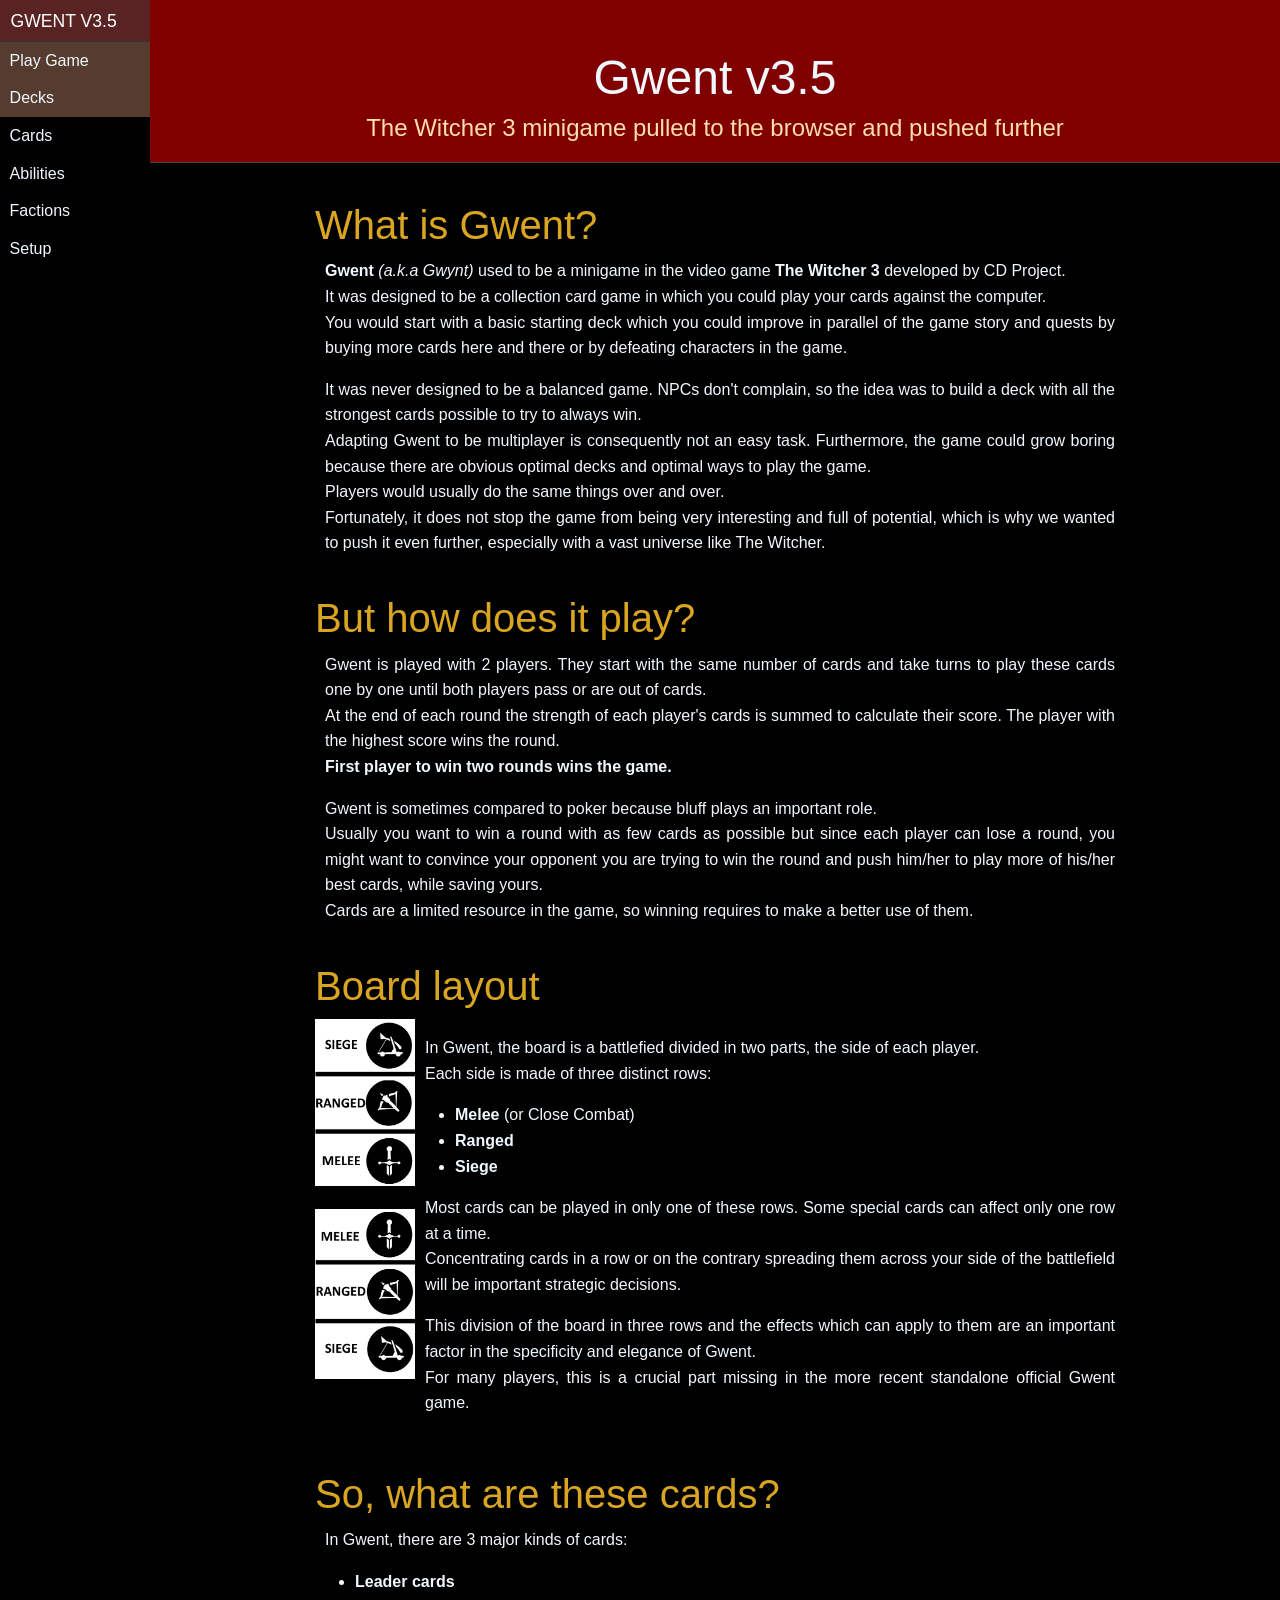
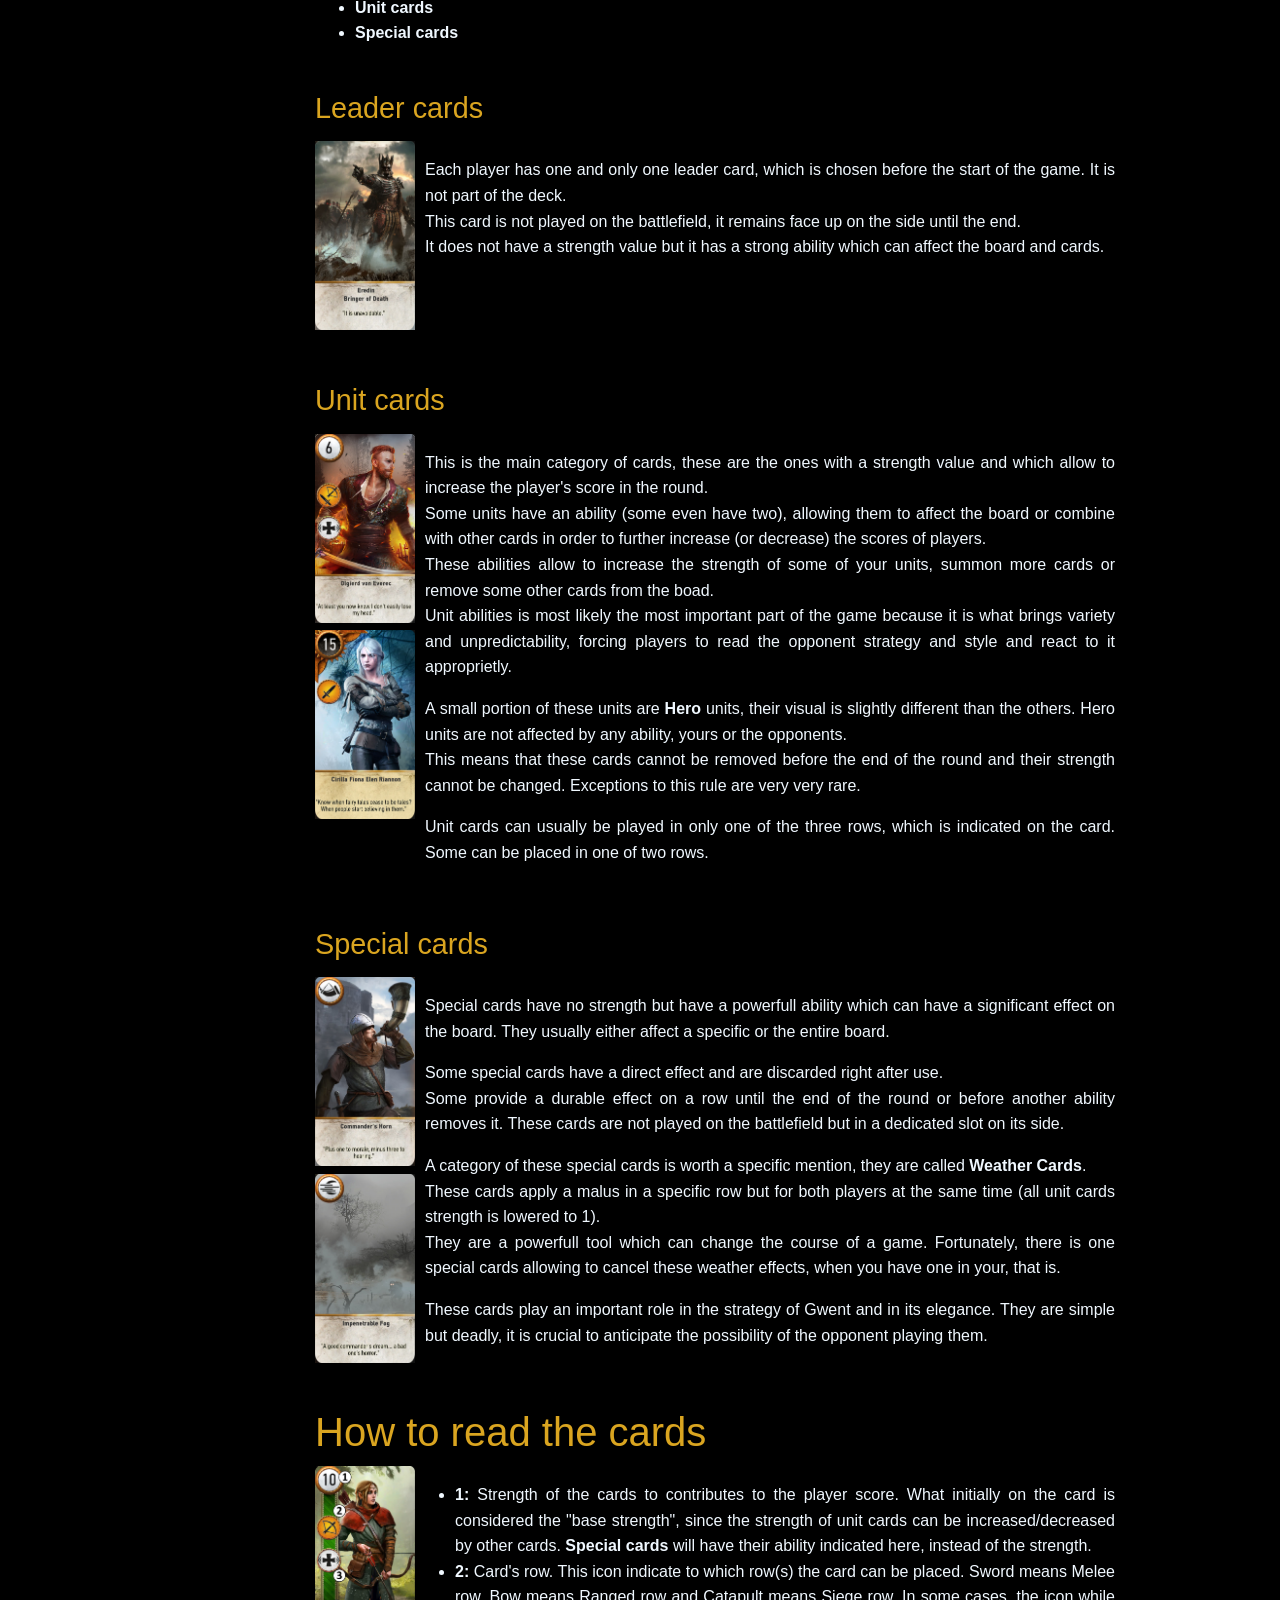
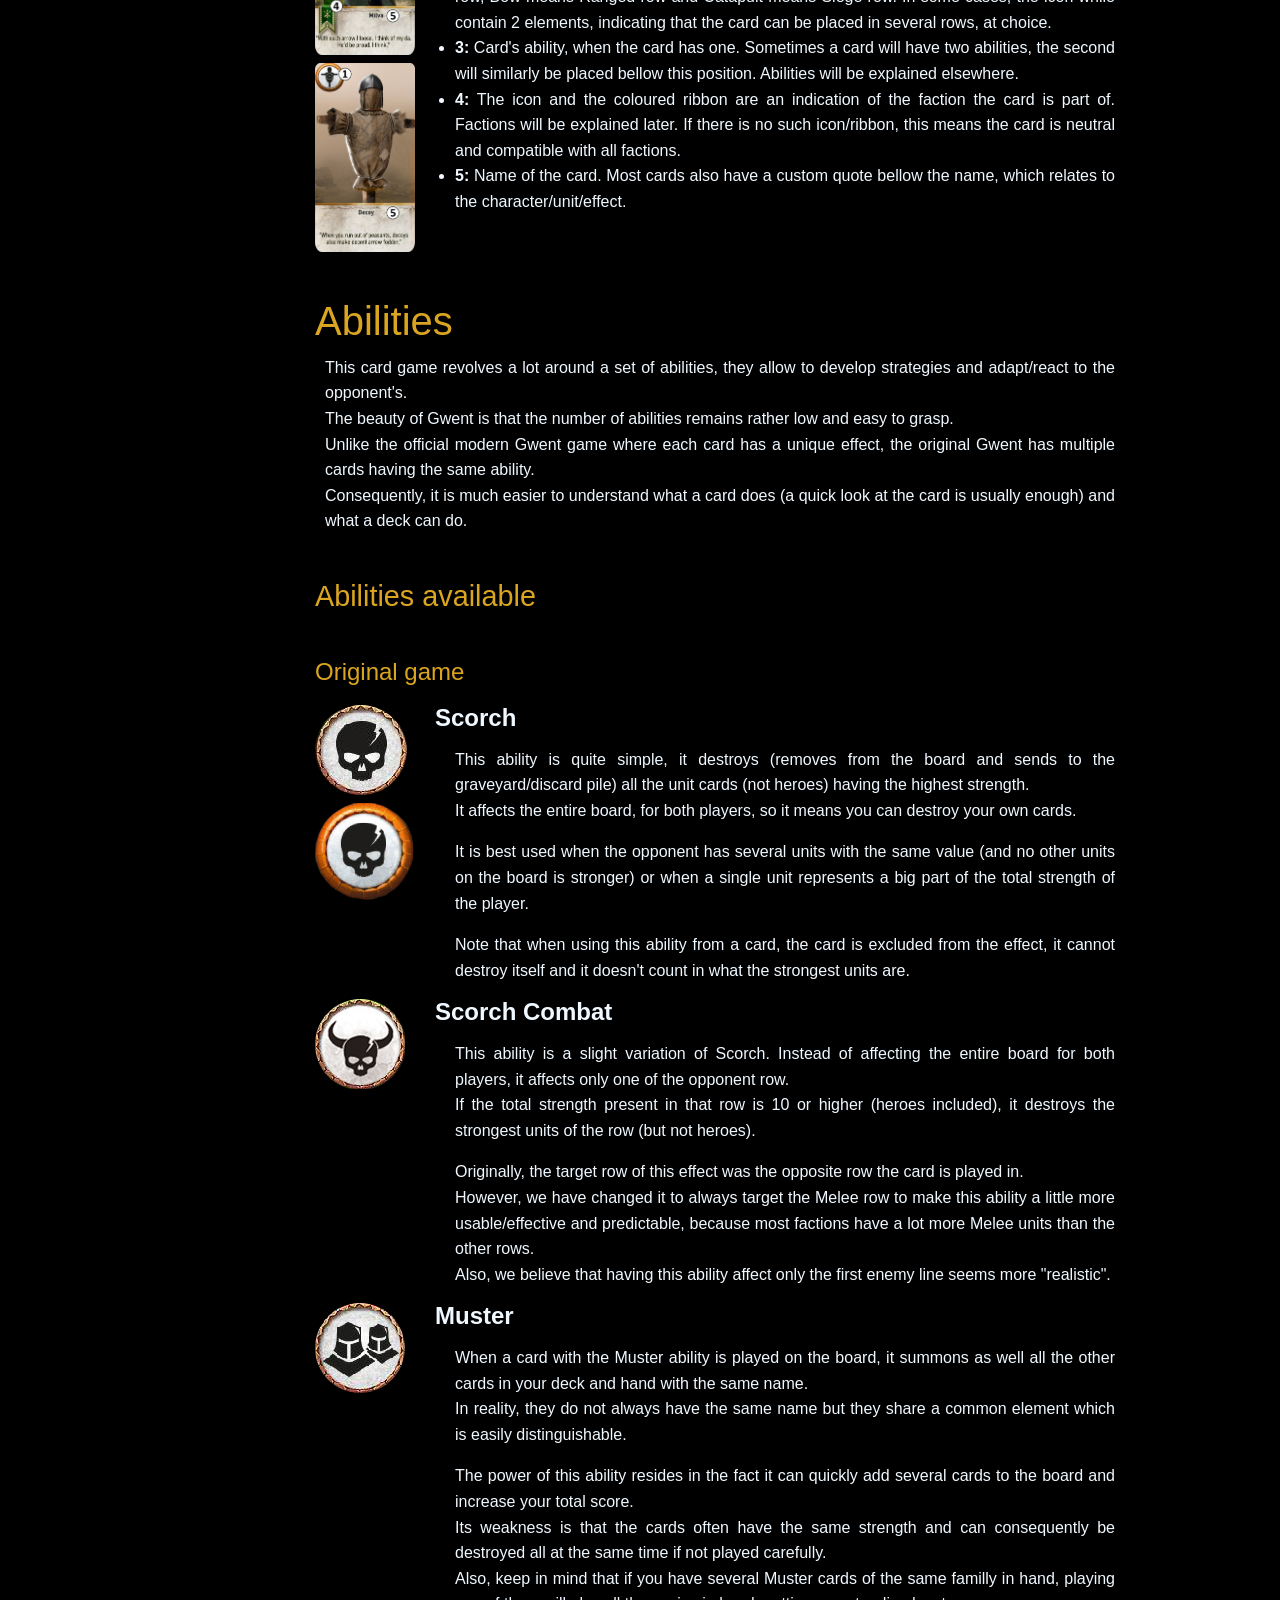
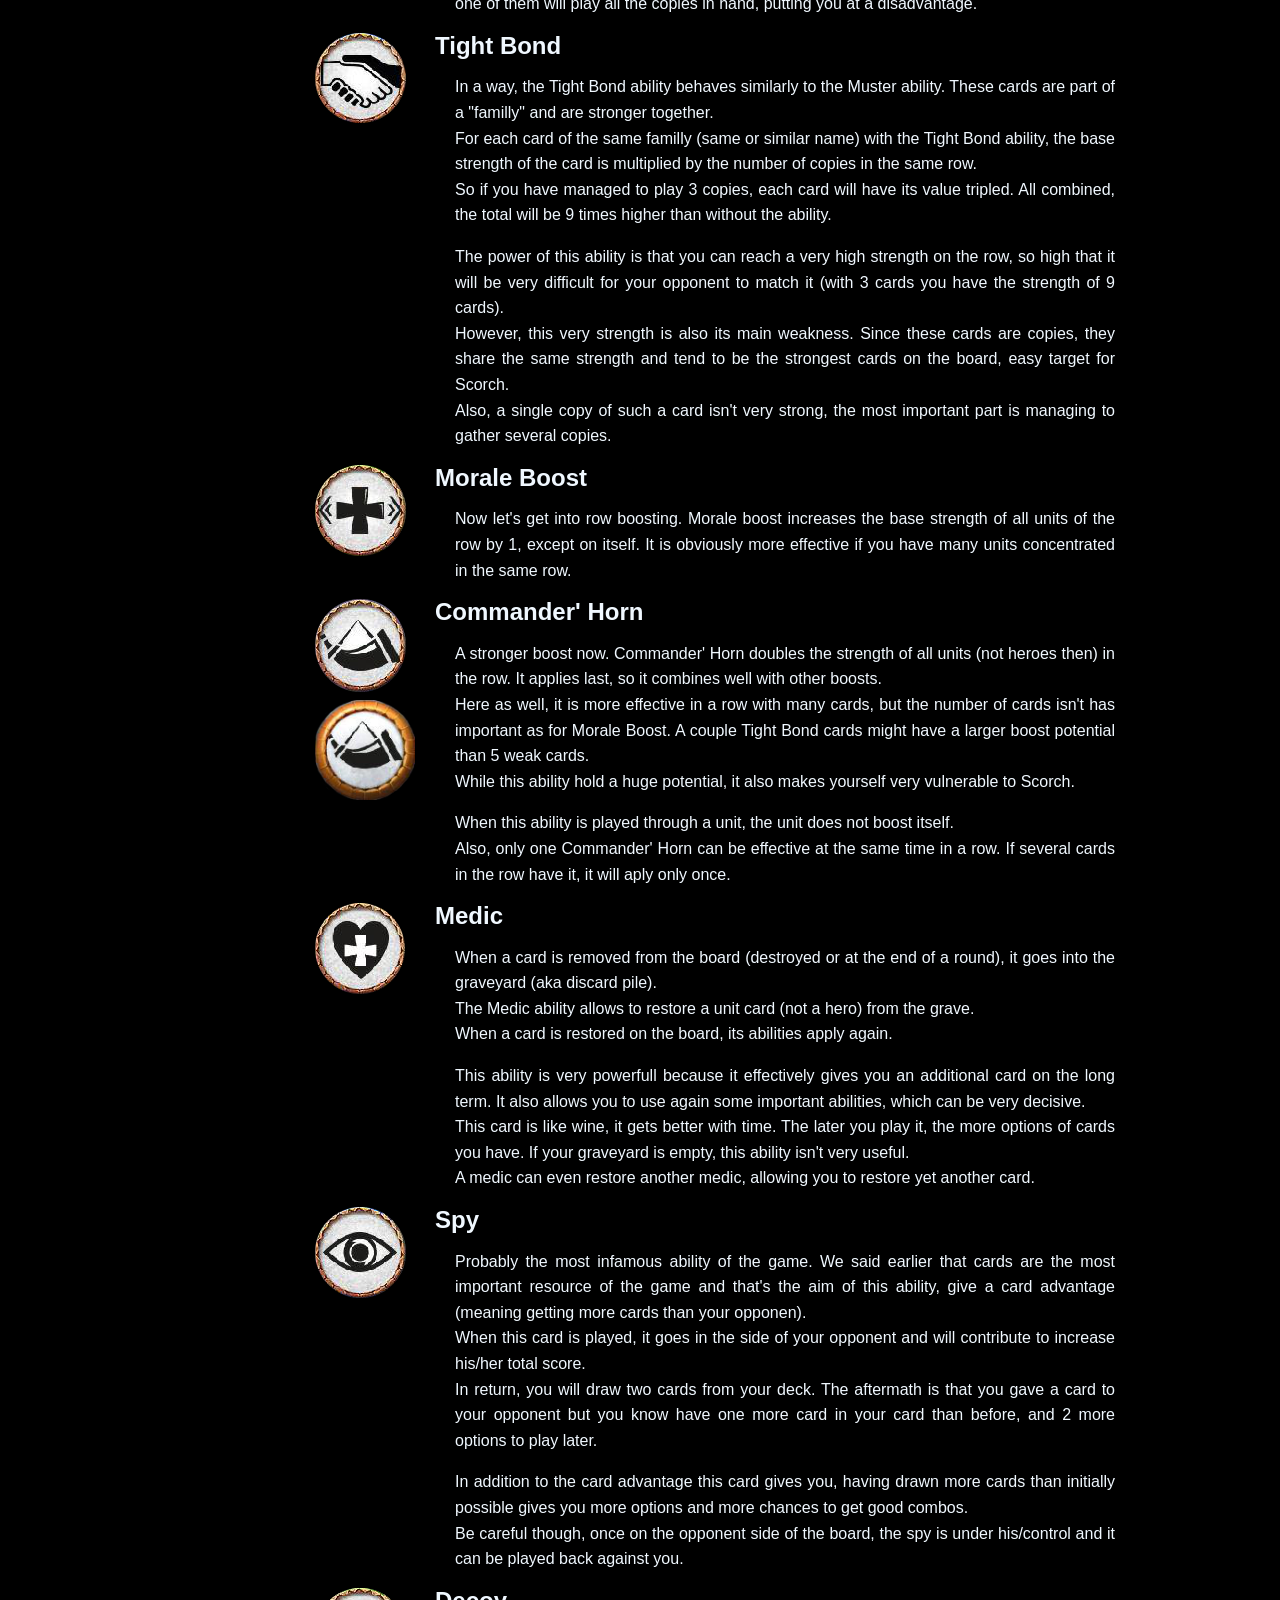
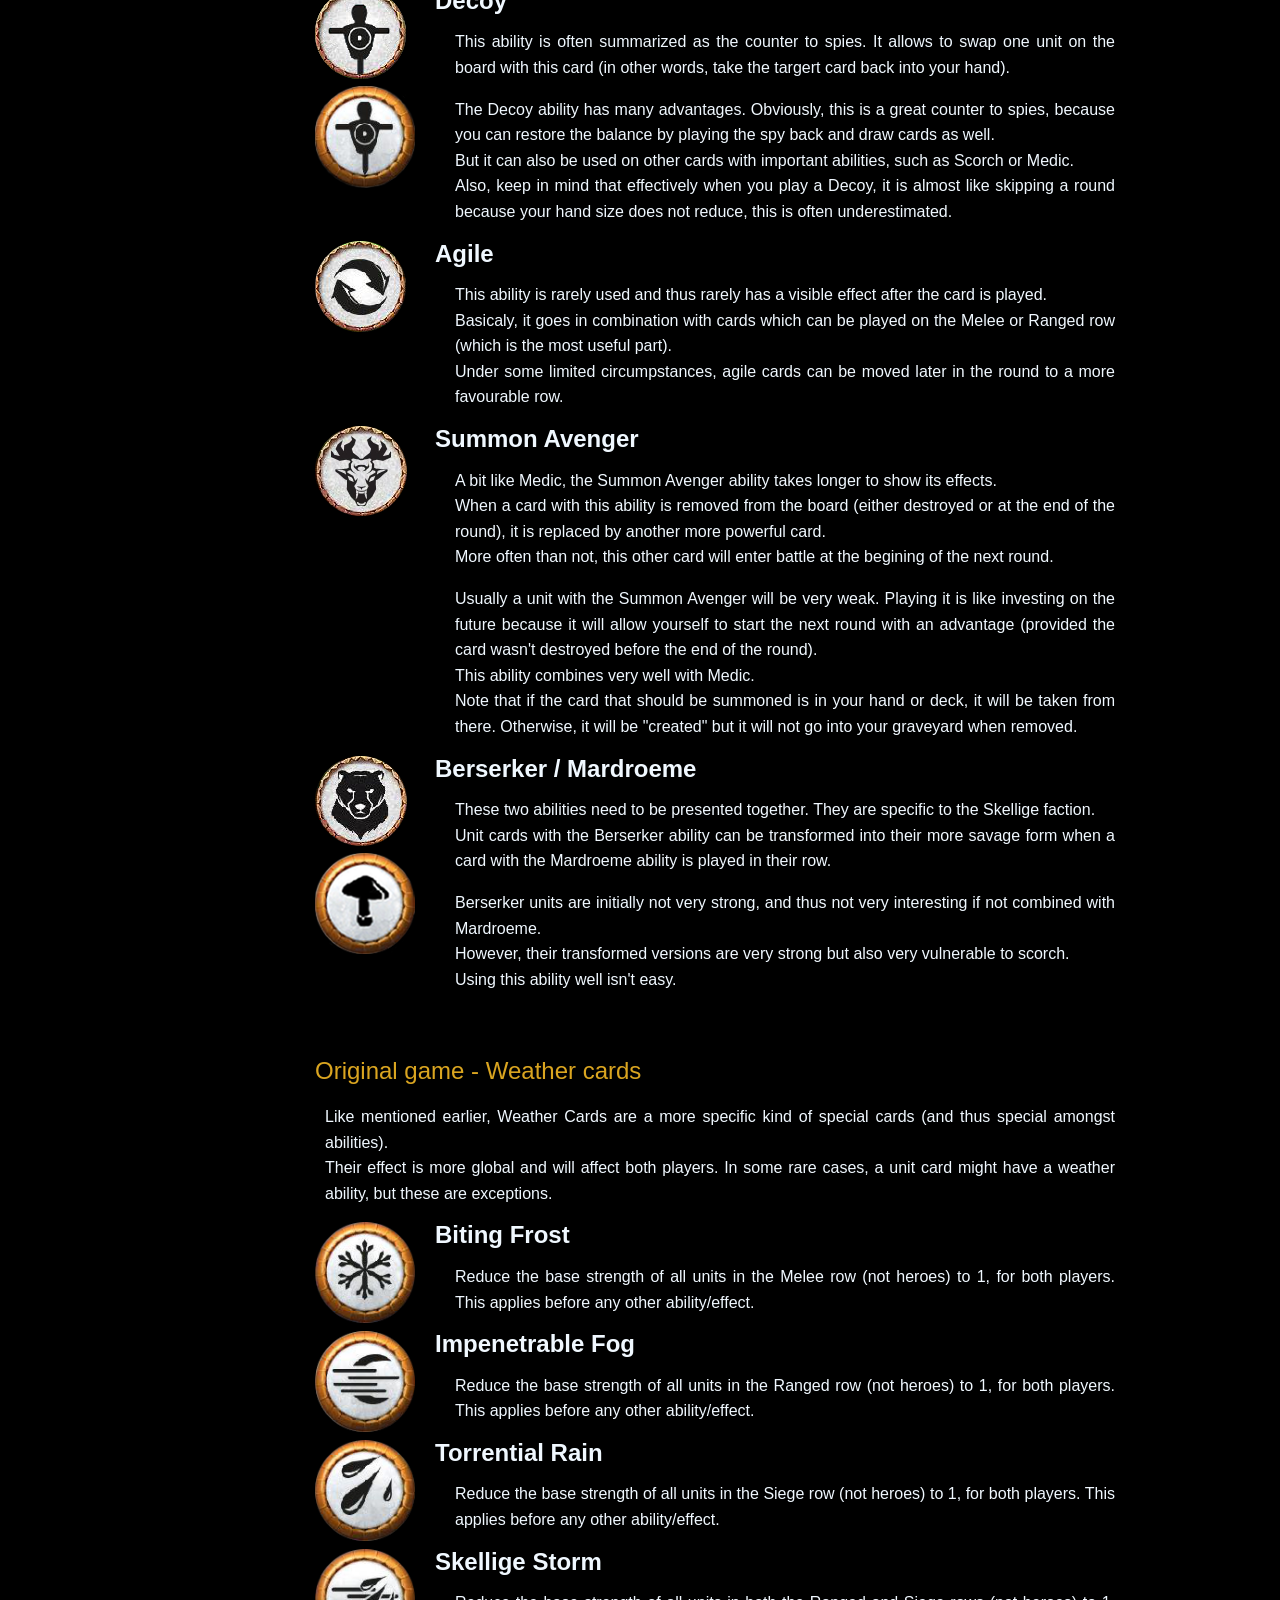
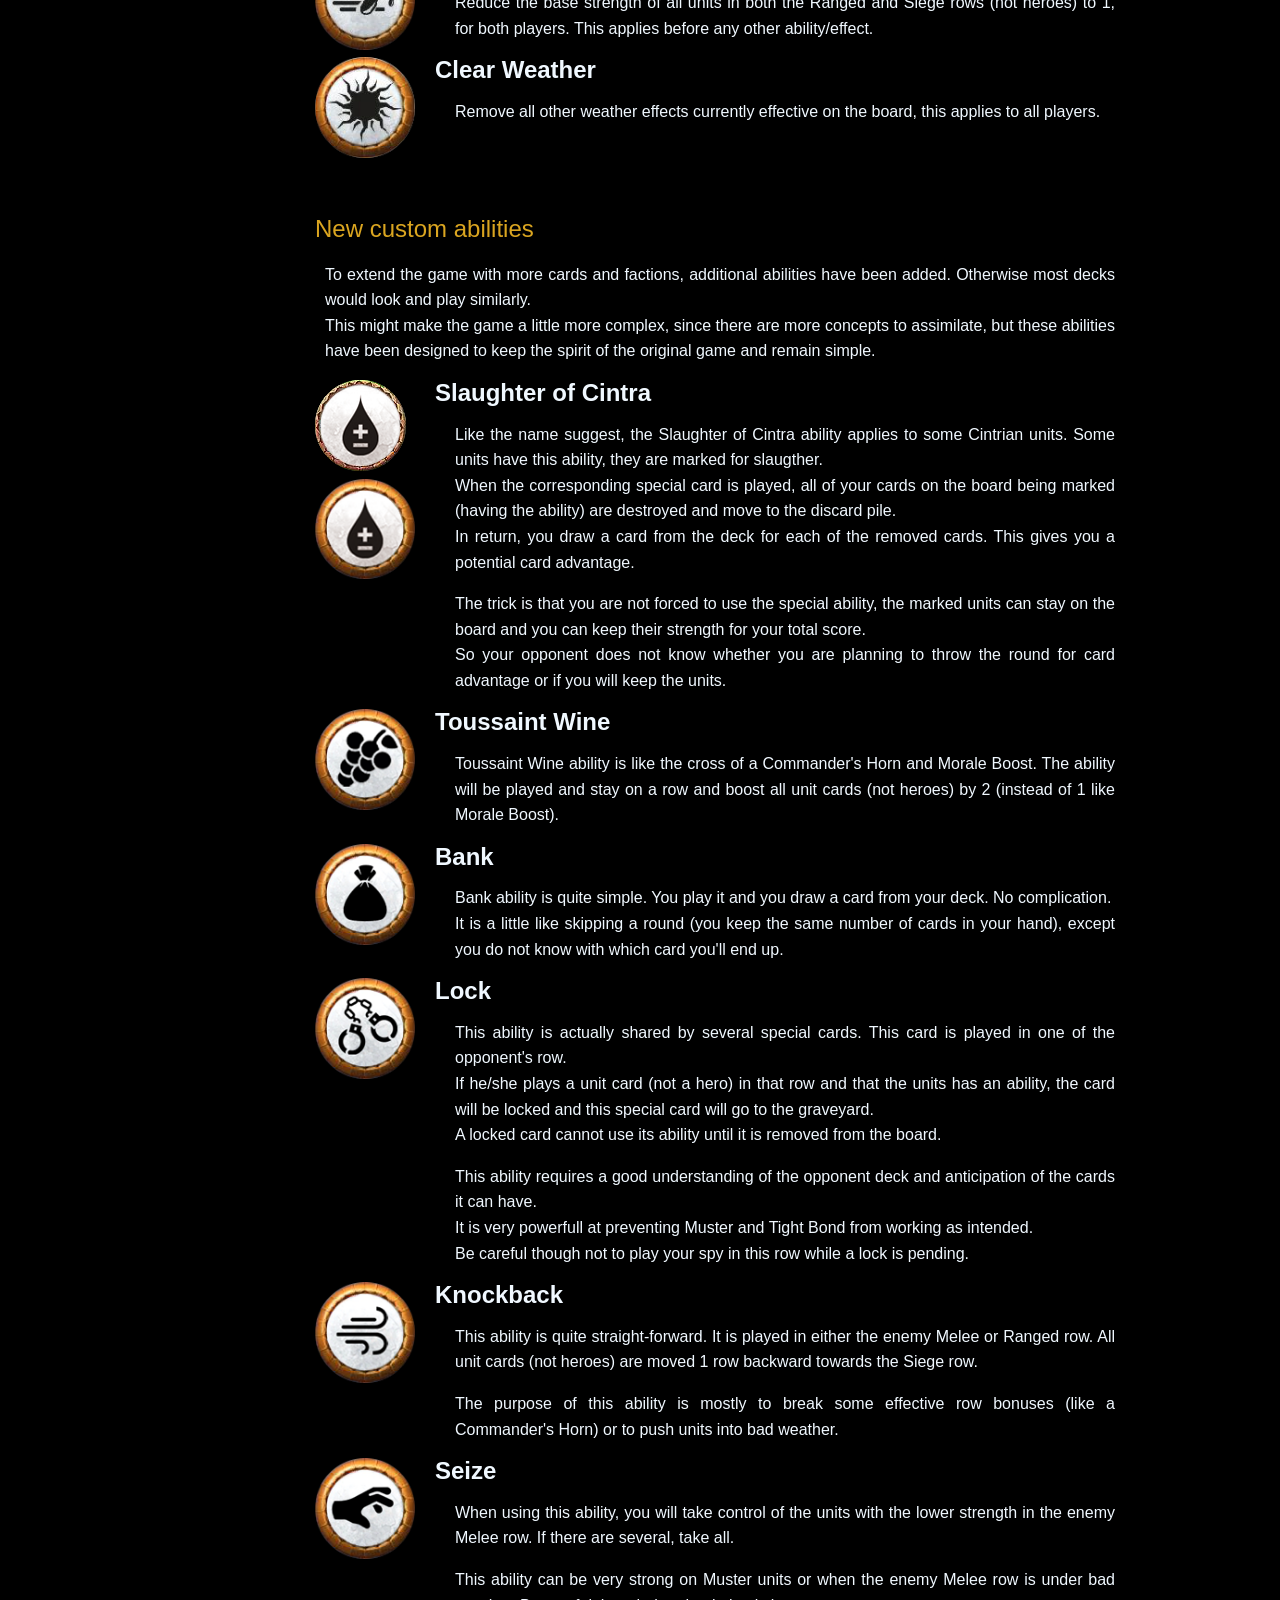
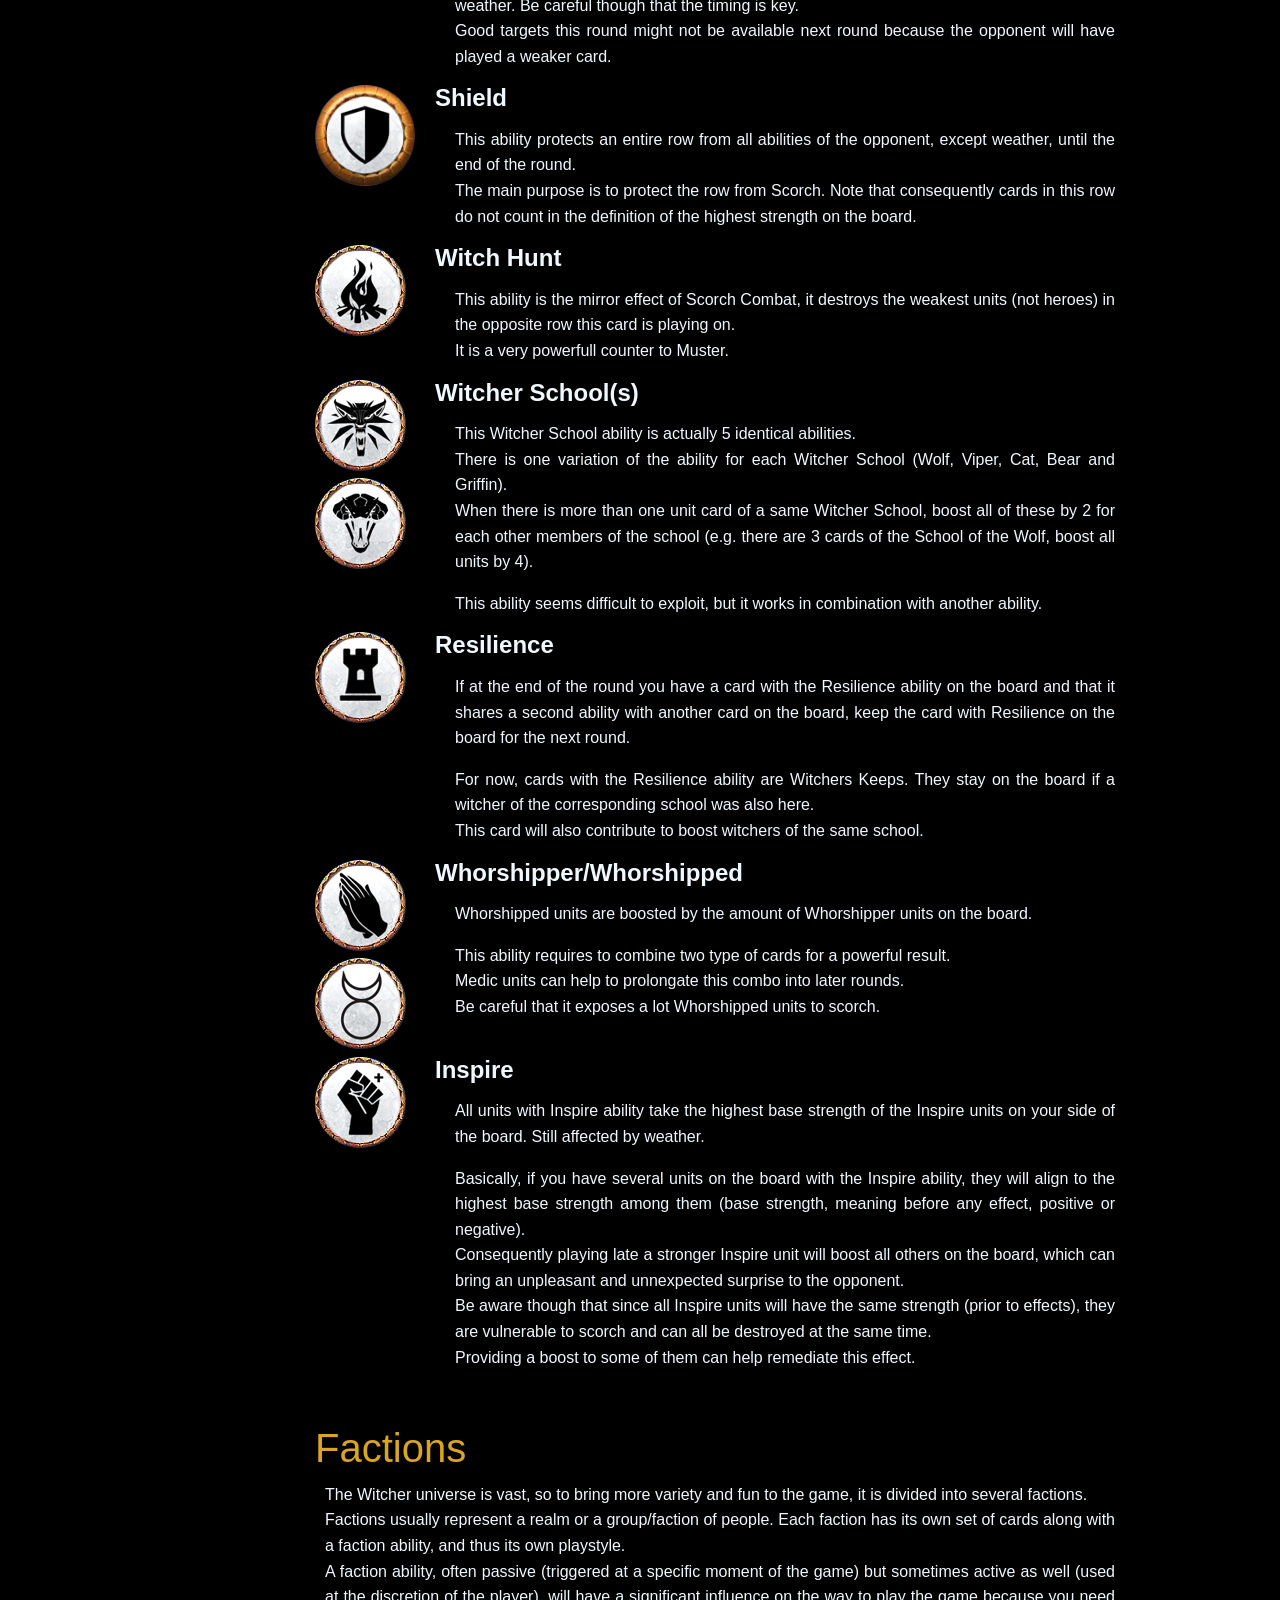
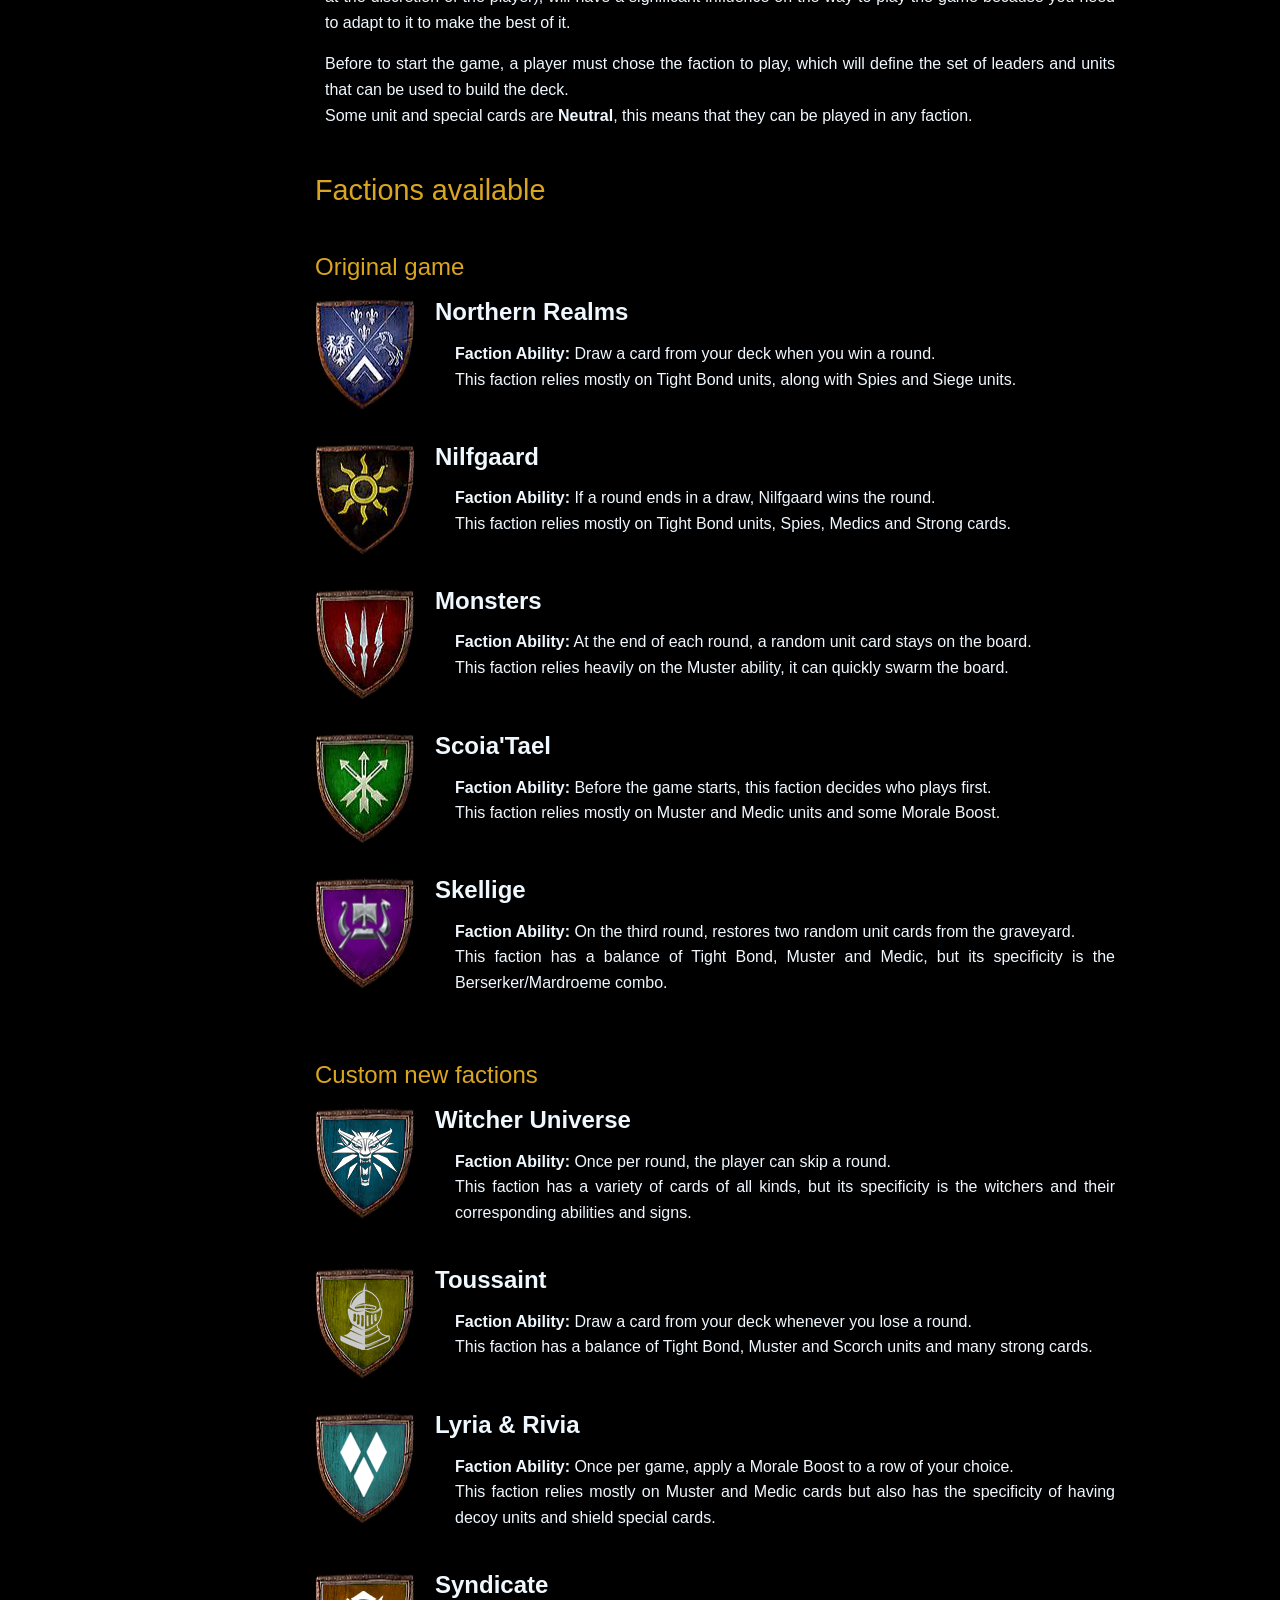
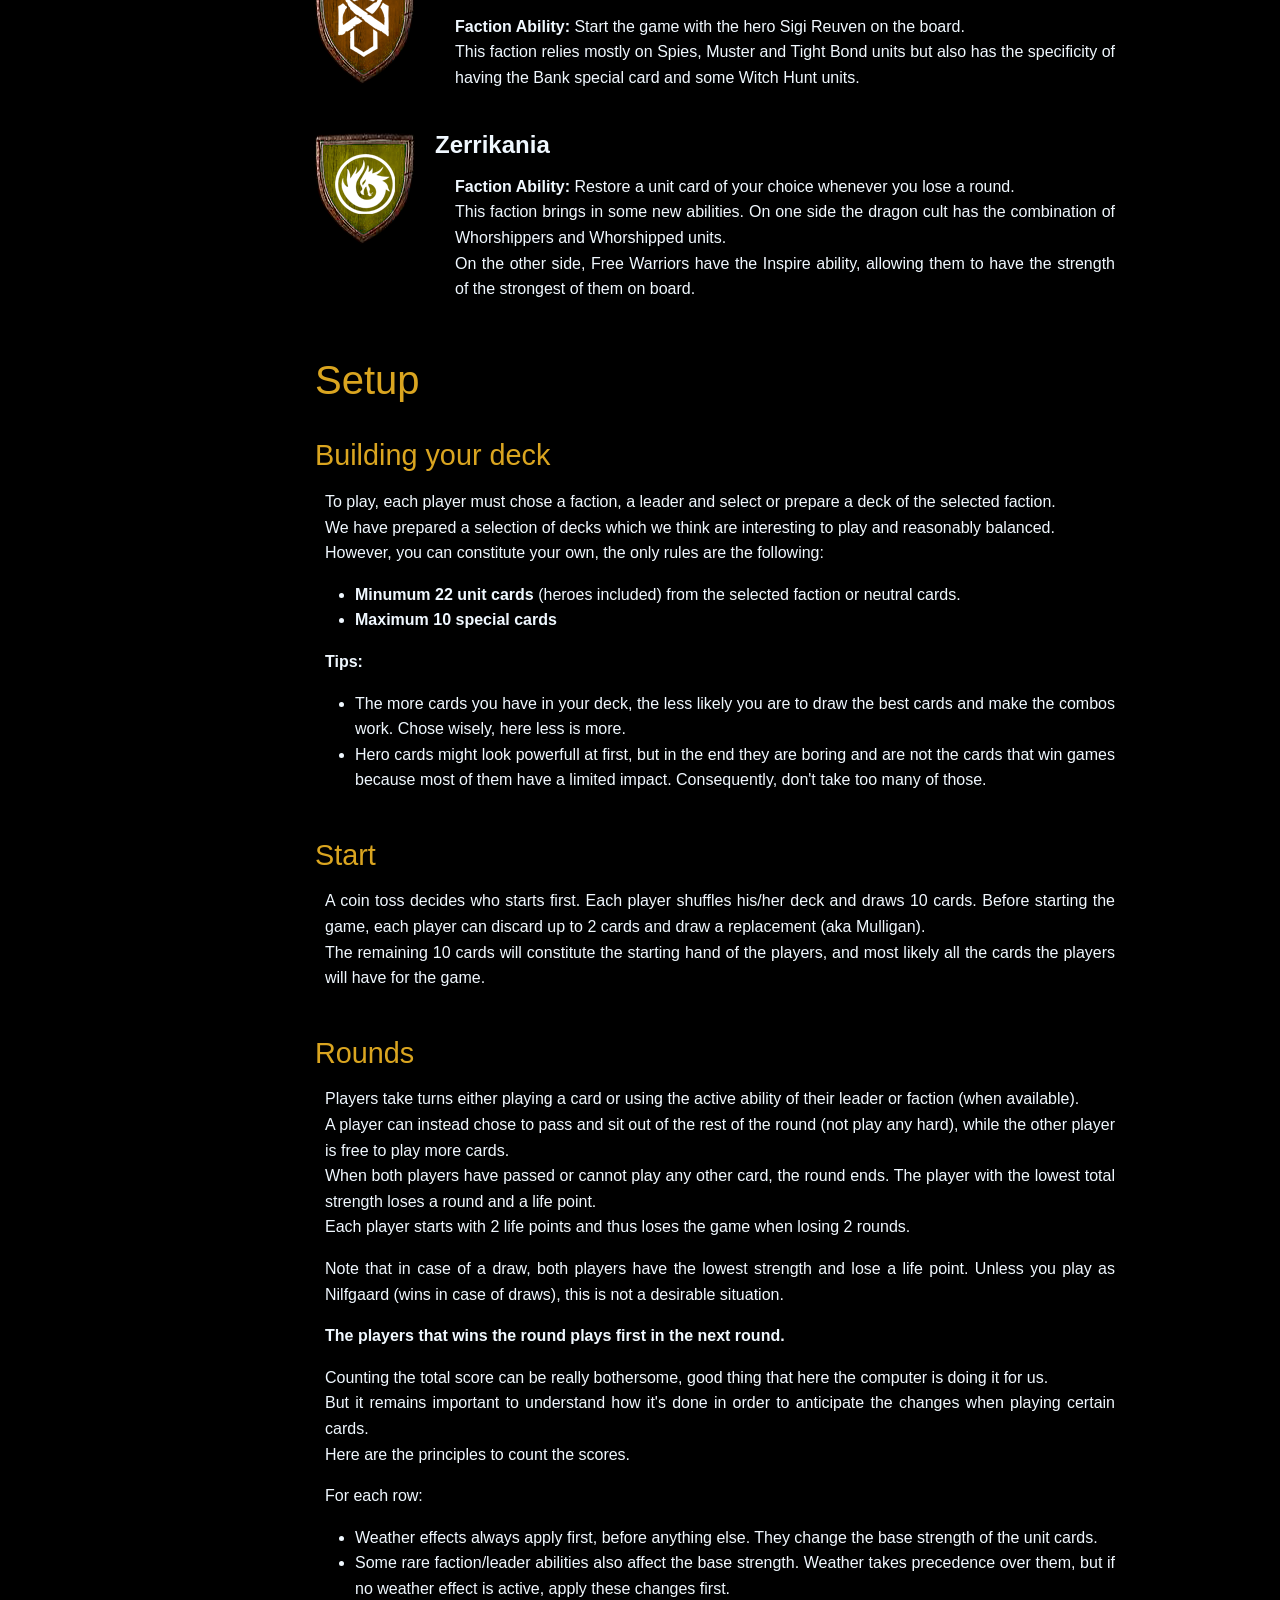
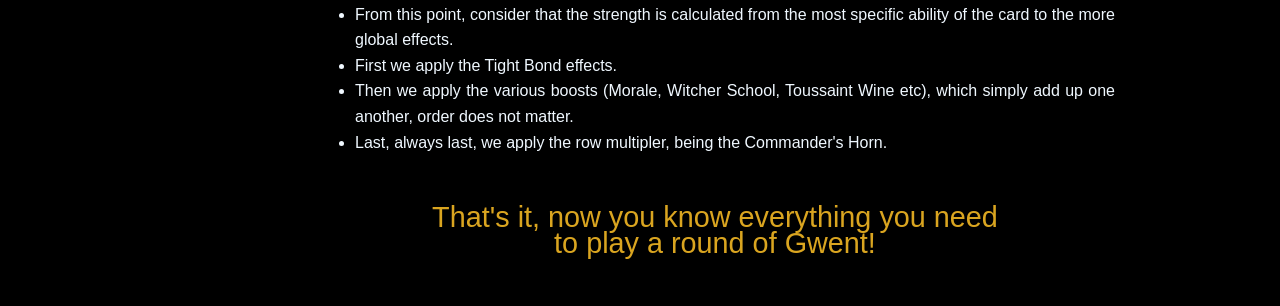
<file: rules.html>
<!doctype html>
<html lang = "en-US">
	<head>
		<title>Gwent v3.5 - Rules</title>
		<meta charset = "utf-8" />
		<meta name = "author" content = "Sundaram, Costa, Sylver & Iván Mtz" />
		<meta name = "description" content = "Play the original Gwent minigame from The Witcher 3 in your browser! Includes cards from Hearts of Stone and Blood & Wine!" />
		<meta name = "keywords" content = "arun, sundaram, reynolds, costa, randompianist, sylver, romain, durban, programmer, gwent, tw3, witcher, card, game, gamedev, play" />
		<meta name = "viewport" content = "width=device-width, initial-scale=1.0" />
		<link rel = "icon" type = "image/x-icon" href = "images/favicon.ico" />
		<link rel = "stylesheet" type = "text/css" href = "css/rules.css" />
		<link rel = "stylesheet" type = "text/css" href = "css/pure.min.css" />
		<script type = "text/javascript" language = "JavaScript" src = "javascript/rules.js"></script>
	</head>
	<body>
		<div id = "layout">
			<a href = "#menu" id = "menuLink" class = "menu-link">
				<span></span>
			</a>
			<div id = "menu">
				<div class = "pure-menu">
					<a class = "pure-menu-heading" href = "#">Gwent v3.5</a>
					<ul class = "pure-menu-list">
						<li class = "pure-menu-item menu-other-page">
							<a href = "index.html" class = "pure-menu-link">Play Game</a>
						</li>
						<li class = "pure-menu-item menu-other-page">
							<a href = "decks.html" class = "pure-menu-link">Decks</a>
						</li>
						<li class = "pure-menu-item">
							<a href = "#cards" class = "pure-menu-link">Cards</a>
						</li>
						<li class = "pure-menu-item">
							<a href = "#abilities" class = "pure-menu-link">Abilities</a>
						</li>
						<li class = "pure-menu-item">
							<a href = "#factions" class = "pure-menu-link">Factions</a>
						</li>
						<li class = "pure-menu-item">
							<a href = "#setup" class = "pure-menu-link">Setup</a>
						</li>
					</ul>
				</div>
			</div>
			<div id = "main">
				<div class = "header">
					<h1>Gwent v3.5</h1>
					<h2>The Witcher 3 minigame pulled to the browser and pushed further</h2>
				</div>
				<div class = "content">
					<h2 class = "content-subhead">What is Gwent?</h2>
					<p>
						<b>Gwent</b>
						<i>(a.k.a Gwynt)</i>
						used to be a minigame in the video game
						<b>The Witcher 3</b>
						developed by CD Project.
						<br />
						It was designed to be a collection card game in which you could play your cards against the computer.
						<br />
						You would start with a basic starting deck which you could improve in parallel of the game story and quests by buying more cards here and there or by defeating characters in the game.
					</p>
					<p>
						It was never designed to be a balanced game. NPCs don't complain, so the idea was to build a deck with all the strongest cards possible to try to always win.
						<br />
						Adapting Gwent to be multiplayer is consequently not an easy task. Furthermore, the game could grow boring because there are obvious optimal decks and optimal ways to play the game.
						<br />
						Players would usually do the same things over and over.
						<br />
						Fortunately, it does not stop the game from being very interesting and full of potential, which is why we wanted to push it even further, especially with a vast universe like The Witcher.
					</p>
					<h2 class = "content-subhead">But how does it play?</h2>
					<p>
						Gwent is played with 2 players. They start with the same number of cards and take turns to play these cards one by one until both players pass or are out of cards.
						<br />
						At the end of each round the strength of each player's cards is summed to calculate their score. The player with the highest score wins the round.
						<br />
						<b>First player to win two rounds wins the game.</b>
					</p>
					<p>
						Gwent is sometimes compared to poker because bluff plays an important role.
						<br />
						Usually you want to win a round with as few cards as possible but since each player can lose a round, you might want to convince your opponent you are trying to win the round and push him/her to play more of his/her best cards, while saving yours.
						<br />
						Cards are a limited resource in the game, so winning requires to make a better use of them.
					</p>
					<h2 class = "content-subhead">Board layout</h2>
					<div class = "pure-g">
						<div class = "pure-u-1-8">
							<img class = "pure-img-responsive" src = "images/rules/board_layout.jpg" alt = "Gwent board layout" />
						</div>
						<div class = "pure-u-7-8">
							<p>
								In Gwent, the board is a battlefied divided in two parts, the side of each player.
								<br />
								Each side is made of three distinct rows:
								<ul>
									<li>
										<b>Melee</b> (or Close Combat)
									</li>
									<li>
										<b>Ranged</b>
									</li>
									<li>
										<b>Siege</b>
									</li>
								</ul>
							</p>
							<p>
								Most cards can be played in only one of these rows. Some special cards can affect only one row at a time.
								<br />
								Concentrating cards in a row or on the contrary spreading them across your side of the battlefield will be important strategic decisions.
							</p>
							<p>
								This division of the board in three rows and the effects which can apply to them are an important factor in the specificity and elegance of Gwent.
								<br />
								For many players, this is a crucial part missing in the more recent standalone official Gwent game.
							</p>
						</div>
					</div>
					<h2 class = "content-subhead" id = "cards">So, what are these cards?</h2>
					<p>
						In Gwent, there are 3 major kinds of cards:
						<ul>
							<li>
								<b>Leader cards</b>
							</li>
							<li>
								<b>Unit cards</b>
							</li>
							<li>
								<b>Special cards</b>
							</li>
						</ul>
					</p>
					<h3 class = "content-subhead">Leader cards</h3>
					<div class = "pure-g">
						<div class = "pure-u-1-8">
							<img class = "pure-img-responsive" src = "images/lg/monsters_eredin_commander.jpg" alt = "Example of leader card" />
						</div>
						<div class = "pure-u-7-8">
							<p>
								Each player has one and only one leader card, which is chosen before the start of the game. It is not part of the deck.
								<br />
								This card is not played on the battlefield, it remains face up on the side until the end.
								<br />
								It does not have a strength value but it has a strong ability which can affect the board and cards.
							</p>
						</div>
					</div>
					<h3 class = "content-subhead">Unit cards</h3>
					<div class = "pure-g">
						<div class = "pure-u-1-8">
							<img class = "pure-img-responsive" src = "images/lg/neutral_olgierd.jpg" alt = "Example of unit card" />
							<img class = "pure-img-responsive" src = "images/lg/neutral_ciri.jpg" alt = "Example of hero card" />
						</div>
						<div class = "pure-u-7-8">
							<p>
								This is the main category of cards, these are the ones with a strength value and which allow to increase the player's score in the round.
								<br />
								Some units have an ability (some even have two), allowing them to affect the board or combine with other cards in order to further increase (or decrease) the scores of players.
								<br />
								These abilities allow to increase the strength of some of your units, summon more cards or remove some other cards from the boad.
								<br />
								Unit abilities is most likely the most important part of the game because it is what brings variety and unpredictability, forcing players to read the opponent strategy and style and react to it approprietly.
								<br />
							</p>
							<p>
								A small portion of these units are
								<b>Hero</b>
								units, their visual is slightly different than the others. Hero units are not affected by any ability, yours or the opponents.
								<br />
								This means that these cards cannot be removed before the end of the round and their strength cannot be changed. Exceptions to this rule are very very rare.
							</p>
							<p>
								Unit cards can usually be played in only one of the three rows, which is indicated on the card. Some can be placed in one of two rows.
							</p>
						</div>
					</div>
					<h3 class = "content-subhead">Special cards</h3>
					<div class = "pure-g">
						<div class = "pure-u-1-8">
							<img class = "pure-img-responsive" src = "images/lg/special_horn.jpg" alt = "Example of special card" />
							<img class = "pure-img-responsive" src = "images/lg/weather_fog.jpg" alt = "Example of weather card" />
						</div>
						<div class = "pure-u-7-8">
							<p>
								Special cards have no strength but have a powerfull ability which can have a significant effect on the board. They usually either affect a specific or the entire board.
							</p>
							<p>
								Some special cards have a direct effect and are discarded right after use.
								<br />
								Some provide a durable effect on a row until the end of the round or before another ability removes it. These cards are not played on the battlefield but in a dedicated slot on its side.
							</p>
							<p>
								A category of these special cards is worth a specific mention, they are called
								<b>Weather Cards</b>.
								<br />
								These cards apply a malus in a specific row but for both players at the same time (all unit cards strength is lowered to 1).
								<br />
								They are a powerfull tool which can change the course of a game. Fortunately, there is one special cards allowing to cancel these weather effects, when you have one in your, that is.
							</p>
							<p>
								These cards play an important role in the strategy of Gwent and in its elegance. They are simple but deadly, it is crucial to anticipate the possibility of the opponent playing them.
							</p>
						</div>
					</div>
					<h2 class = "content-subhead">How to read the cards</h2>
					<div class = "pure-g">
						<div class = "pure-u-1-8">
							<img class = "pure-img-responsive" src = "images/rules/gwent_card_legend.png" alt = "Gwent card legend" />
							<img class = "pure-img-responsive" src = "images/rules/gwent_card_legend_2.png" alt = "Gwent special card legend" />
						</div>
						<div class = "pure-u-7-8">
							<p>
								<ul>
									<li>
										<b>1:</b>
										Strength of the cards to contributes to the player score. What initially on the card is considered the "base strength", since the strength of unit cards can be increased/decreased by other cards.
										<b>Special cards</b>
										will have their ability indicated here, instead of the strength.
									</li>
									<li>
										<b>2:</b>
										Card's row. This icon indicate to which row(s) the card can be placed. Sword means Melee row, Bow means Ranged row and Catapult means Siege row. In some cases, the icon while contain 2 elements, indicating that the card can be placed in several rows, at choice.
									</li>
									<li>
										<b>3:</b>
										Card's ability, when the card has one. Sometimes a card will have two abilities, the second will similarly be placed bellow this position. Abilities will be explained elsewhere.
									</li>
									<li>
										<b>4:</b>
										The icon and the coloured ribbon are an indication of the faction the card is part of. Factions will be explained later. If there is no such icon/ribbon, this means the card is neutral and compatible with all factions.
									</li>
									<li>
										<b>5:</b>
										Name of the card. Most cards also have a custom quote bellow the name, which relates to the character/unit/effect.
									</li>
								</ul>
							</p>
						</div>
					</div>
					<h2 class = "content-subhead" id = "abilities">Abilities</h2>
					<p>
						This card game revolves a lot around a set of abilities, they allow to develop strategies and adapt/react to the opponent's.
						<br />
						The beauty of Gwent is that the number of abilities remains rather low and easy to grasp.
						<br />
						Unlike the official modern Gwent game where each card has a unique effect, the original Gwent has multiple cards having the same ability.
						<br />
						Consequently, it is much easier to understand what a card does (a quick look at the card is usually enough) and what a deck can do.
					</p>
					<h3 class = "content-subhead">Abilities available</h3>
					<h4 class = "content-subhead">Original game</h4>
					<div class = "pure-g">
						<div class = "pure-u-1-8">
							<img class = "pure-img-responsive" src = "images/icons/card_ability_scorch.png" alt = "Scorch unit ability" />
							<img class = "pure-img-responsive" src = "images/icons/card_special_scorch.png" alt = "Scorch special ability" />
						</div>
						<div class = "pure-u-7-8">
							<div class = "ability-list-name">Scorch</div>
							<div class = "ability-list-description">
								<p>
									This ability is quite simple, it destroys (removes from the board and sends to the graveyard/discard pile) all the unit cards (not heroes) having the highest strength.
									<br />
									It affects the entire board, for both players, so it means you can destroy your own cards.
								</p>
								<p>
									It is best used when the opponent has several units with the same value (and no other units on the board is stronger) or when a single unit represents a big part of the total strength of the player.
								</p>
								<p>
									Note that when using this ability from a card, the card is excluded from the effect, it cannot destroy itself and it doesn't count in what the strongest units are.
								</p>
							</div>
						</div>
					</div>
					<div class = "pure-g">
						<div class = "pure-u-1-8">
							<img class = "pure-img-responsive" src = "images/icons/card_ability_scorch_combat.png" alt = "Scorch combat unit ability" />
						</div>
						<div class = "pure-u-7-8">
							<div class = "ability-list-name">Scorch Combat</div>
							<div class = "ability-list-description">
								<p>
									This ability is a slight variation of Scorch. Instead of affecting the entire board for both players, it affects only one of the opponent row.
									<br />
									If the total strength present in that row is 10 or higher (heroes included), it destroys the strongest units of the row (but not heroes).
								</p>
								<p>
									Originally, the target row of this effect was the opposite row the card is played in.
									<br />
									However, we have changed it to always target the Melee row to make this ability a little more usable/effective and predictable, because most factions have a lot more Melee units than the other rows.
									<br />
									Also, we believe that having this ability affect only the first enemy line seems more "realistic".
								</p>
							</div>
						</div>
					</div>
					<div class = "pure-g">
						<div class = "pure-u-1-8">
							<img class = "pure-img-responsive" src = "images/icons/card_ability_muster.png" alt = "Muster ability" />
						</div>
						<div class = "pure-u-7-8">
							<div class = "ability-list-name">Muster</div>
							<div class = "ability-list-description">
								<p>
									When a card with the Muster ability is played on the board, it summons as well all the other cards in your deck and hand with the same name.
									<br />
									In reality, they do not always have the same name but they share a common element which is easily distinguishable.
								</p>
								<p>
									The power of this ability resides in the fact it can quickly add several cards to the board and increase your total score.
									<br />
									Its weakness is that the cards often have the same strength and can consequently be destroyed all at the same time if not played carefully.
									<br />
									Also, keep in mind that if you have several Muster cards of the same familly in hand, playing one of them will play all the copies in hand, putting you at a disadvantage.
								</p>
							</div>
						</div>
					</div>
					<div class = "pure-g">
						<div class = "pure-u-1-8">
							<img class = "pure-img-responsive" src = "images/icons/card_ability_bond.png" alt = "Tight Bond ability" />
						</div>
						<div class = "pure-u-7-8">
							<div class = "ability-list-name">Tight Bond</div>
							<div class = "ability-list-description">
								<p>
									In a way, the Tight Bond ability behaves similarly to the Muster ability. These cards are part of a "familly" and are stronger together.
									<br />
									For each card of the same familly (same or similar name) with the Tight Bond ability, the base strength of the card is multiplied by the number of copies in the same row.
									<br />
									So if you have managed to play 3 copies, each card will have its value tripled. All combined, the total will be 9 times higher than without the ability.
								</p>
								<p>
									The power of this ability is that you can reach a very high strength on the row, so high that it will be very difficult for your opponent to match it (with 3 cards you have the strength of 9 cards).
									<br />
									However, this very strength is also its main weakness. Since these cards are copies, they share the same strength and tend to be the strongest cards on the board, easy target for Scorch.
									<br />
									Also, a single copy of such a card isn't very strong, the most important part is managing to gather several copies.
								</p>
							</div>
						</div>
					</div>
					<div class = "pure-g">
						<div class = "pure-u-1-8">
							<img class = "pure-img-responsive" src = "images/icons/card_ability_morale.png" alt = "Morale Boost ability" />
						</div>
						<div class = "pure-u-7-8">
							<div class = "ability-list-name">Morale Boost</div>
							<div class = "ability-list-description">
								<p>
									Now let's get into row boosting. Morale boost increases the base strength of all units of the row by 1, except on itself. It is obviously more effective if you have many units concentrated in the same row.
								</p>
							</div>
						</div>
					</div>
					<div class = "pure-g">
						<div class = "pure-u-1-8">
							<img class = "pure-img-responsive" src = "images/icons/card_ability_horn.png" alt = "Commander' Horn unit ability" />
							<img class = "pure-img-responsive" src = "images/icons/card_special_horn.png" alt = "Commander' Horn special ability" />
						</div>
						<div class = "pure-u-7-8">
							<div class = "ability-list-name">Commander' Horn</div>
							<div class = "ability-list-description">
								<p>
									A stronger boost now. Commander' Horn doubles the strength of all units (not heroes then) in the row. It applies last, so it combines well with other boosts.
									<br />
									Here as well, it is more effective in a row with many cards, but the number of cards isn't has important as for Morale Boost. A couple Tight Bond cards might have a larger boost potential than 5 weak cards.
									<br />
									While this ability hold a huge potential, it also makes yourself very vulnerable to Scorch.
								</p>
								<p>
									When this ability is played through a unit, the unit does not boost itself.
									<br />
									Also, only one Commander' Horn can be effective at the same time in a row. If several cards in the row have it, it will aply only once.
								</p>
							</div>
						</div>
					</div>
					<div class = "pure-g">
						<div class = "pure-u-1-8">
							<img class = "pure-img-responsive" src = "images/icons/card_ability_medic.png" alt = "Medic ability" />
						</div>
						<div class = "pure-u-7-8">
							<div class = "ability-list-name">Medic</div>
							<div class = "ability-list-description">
								<p>
									When a card is removed from the board (destroyed or at the end of a round), it goes into the graveyard (aka discard pile).
									<br />
									The Medic ability allows to restore a unit card (not a hero) from the grave.
									<br />
									When a card is restored on the board, its abilities apply again.
								</p>
								<p>
									This ability is very powerfull because it effectively gives you an additional card on the long term. It also allows you to use again some important abilities, which can be very decisive.
									<br />
									This card is like wine, it gets better with time. The later you play it, the more options of cards you have. If your graveyard is empty, this ability isn't very useful.
									<br />
									A medic can even restore another medic, allowing you to restore yet another card.
								</p>
							</div>
						</div>
					</div>
					<div class = "pure-g">
						<div class = "pure-u-1-8">
							<img class = "pure-img-responsive" src = "images/icons/card_ability_spy.png" alt = "Spy ability" />
						</div>
						<div class = "pure-u-7-8">
							<div class = "ability-list-name">Spy</div>
							<div class = "ability-list-description">
								<p>
									Probably the most infamous ability of the game. We said earlier that cards are the most important resource of the game and that's the aim of this ability, give a card advantage (meaning getting more cards than your opponen).
									<br />
									When this card is played, it goes in the side of your opponent and will contribute to increase his/her total score.
									<br />
									In return, you will draw two cards from your deck. The aftermath is that you gave a card to your opponent but you know have one more card in your card than before, and 2 more options to play later.
								</p>
								<p>
									In addition to the card advantage this card gives you, having drawn more cards than initially possible gives you more options and more chances to get good combos.
									<br />
									Be careful though, once on the opponent side of the board, the spy is under his/control and it can be played back against you.
								</p>
							</div>
						</div>
					</div>
					<div class = "pure-g">
						<div class = "pure-u-1-8">
							<img class = "pure-img-responsive" src = "images/icons/card_ability_decoy.png" alt = "Decoy unit ability" />
							<img class = "pure-img-responsive" src = "images/icons/card_special_decoy.png" alt = "Decoy special ability" />
						</div>
						<div class = "pure-u-7-8">
							<div class = "ability-list-name">Decoy</div>
							<div class = "ability-list-description">
								<p>
									This ability is often summarized as the counter to spies. It allows to swap one unit on the board with this card (in other words, take the targert card back into your hand).
								</p>
								<p>
									The Decoy ability has many advantages. Obviously, this is a great counter to spies, because you can restore the balance by playing the spy back and draw cards as well.
									<br />
									But it can also be used on other cards with important abilities, such as Scorch or Medic.
									<br />
									Also, keep in mind that effectively when you play a Decoy, it is almost like skipping a round because your hand size does not reduce, this is often underestimated.
								</p>
							</div>
						</div>
					</div>
					<div class = "pure-g">
						<div class = "pure-u-1-8">
							<img class = "pure-img-responsive" src = "images/icons/card_ability_agile.png" alt = "Agile ability" />
						</div>
						<div class = "pure-u-7-8">
							<div class = "ability-list-name">Agile</div>
							<div class = "ability-list-description">
								<p>
									This ability is rarely used and thus rarely has a visible effect after the card is played.
									<br />
									Basicaly, it goes in combination with cards which can be played on the Melee or Ranged row (which is the most useful part).
									<br />
									Under some limited circumpstances, agile cards can be moved later in the round to a more favourable row.
								</p>
							</div>
						</div>
					</div>
					<div class = "pure-g">
						<div class = "pure-u-1-8">
							<img class = "pure-img-responsive" src = "images/icons/card_ability_avenger.png" alt = "Summon Avenger ability" />
						</div>
						<div class = "pure-u-7-8">
							<div class = "ability-list-name">Summon Avenger</div>
							<div class = "ability-list-description">
								<p>
									A bit like Medic, the Summon Avenger ability takes longer to show its effects.
									<br />
									When a card with this ability is removed from the board (either destroyed or at the end of the round), it is replaced by another more powerful card.
									<br />
									More often than not, this other card will enter battle at the begining of the next round.
								</p>
								<p>
									Usually a unit with the Summon Avenger will be very weak. Playing it is like investing on the future because it will allow yourself to start the next round with an advantage (provided the card wasn't destroyed before the end of the round).
									<br />
									This ability combines very well with Medic.
									<br />
									Note that if the card that should be summoned is in your hand or deck, it will be taken from there. Otherwise, it will be "created" but it will not go into your graveyard when removed.
								</p>
							</div>
						</div>
					</div>
					<div class = "pure-g">
						<div class = "pure-u-1-8">
							<img class = "pure-img-responsive" src = "images/icons/card_ability_berserker.png" alt = "Berserker unit ability" />
							<img class = "pure-img-responsive" src = "images/icons/card_special_mardroeme.png" alt = "Mardroeme special ability" />
						</div>
						<div class = "pure-u-7-8">
							<div class = "ability-list-name">Berserker / Mardroeme</div>
							<div class = "ability-list-description">
								<p>
									These two abilities need to be presented together. They are specific to the Skellige faction.
									<br />
									Unit cards with the Berserker ability can be transformed into their more savage form when a card with the Mardroeme ability is played in their row.
								</p>
								<p>
									Berserker units are initially not very strong, and thus not very interesting if not combined with Mardroeme.
									<br />
									However, their transformed versions are very strong but also very vulnerable to scorch.
									<br />
									Using this ability well isn't easy.
								</p>
							</div>
						</div>
					</div>
					<h4 class = "content-subhead">Original game - Weather cards</h4>
					<p>
						Like mentioned earlier, Weather Cards are a more specific kind of special cards (and thus special amongst abilities).
						<br />
						Their effect is more global and will affect both players. In some rare cases, a unit card might have a weather ability, but these are exceptions.
					</p>
					<div class = "pure-g">
						<div class = "pure-u-1-8">
							<img class = "pure-img-responsive" src = "images/icons/card_weather_frost.png" alt = "Biting Frost Weather" />
						</div>
						<div class = "pure-u-7-8">
							<div class = "ability-list-name">Biting Frost</div>
							<div class = "ability-list-description">
								<p>
									Reduce the base strength of all units in the Melee row (not heroes) to 1, for both players. This applies before any other ability/effect.
								</p>
							</div>
						</div>
					</div>
					<div class = "pure-g">
						<div class = "pure-u-1-8">
							<img class = "pure-img-responsive" src = "images/icons/card_weather_fog.png" alt = "Impenetrable Fog Weather" />
						</div>
						<div class = "pure-u-7-8">
							<div class = "ability-list-name">Impenetrable Fog</div>
							<div class = "ability-list-description">
								<p>
									Reduce the base strength of all units in the Ranged row (not heroes) to 1, for both players. This applies before any other ability/effect.
								</p>
							</div>
						</div>
					</div>
					<div class = "pure-g">
						<div class = "pure-u-1-8">
							<img class = "pure-img-responsive" src = "images/icons/card_weather_rain.png" alt = "Torrential Rain Weather" />
						</div>
						<div class = "pure-u-7-8">
							<div class = "ability-list-name">Torrential Rain</div>
							<div class = "ability-list-description">
								<p>
									Reduce the base strength of all units in the Siege row (not heroes) to 1, for both players. This applies before any other ability/effect.
								</p>
							</div>
						</div>
					</div>
					<div class = "pure-g">
						<div class = "pure-u-1-8">
							<img class = "pure-img-responsive" src = "images/icons/card_weather_storm.png" alt = "Skellige Storm Weather" />
						</div>
						<div class = "pure-u-7-8">
							<div class = "ability-list-name">Skellige Storm</div>
							<div class = "ability-list-description">
								<p>
									Reduce the base strength of all units in both the Ranged and Siege rows (not heroes) to 1, for both players. This applies before any other ability/effect.
								</p>
							</div>
						</div>
					</div>
					<div class = "pure-g">
						<div class = "pure-u-1-8">
							<img class = "pure-img-responsive" src = "images/icons/card_weather_clear.png" alt = "Clear Weather" />
						</div>
						<div class = "pure-u-7-8">
							<div class = "ability-list-name">Clear Weather</div>
							<div class = "ability-list-description">
								<p>
									Remove all other weather effects currently effective on the board, this applies to all players.
								</p>
							</div>
						</div>
					</div>
					<h4 class = "content-subhead">New custom abilities</h4>
					<p>
						To extend the game with more cards and factions, additional abilities have been added. Otherwise most decks would look and play similarly.
						<br />
						This might make the game a little more complex, since there are more concepts to assimilate, but these abilities have been designed to keep the spirit of the original game and remain simple.
					</p>
					<div class = "pure-g">
						<div class = "pure-u-1-8">
							<img class = "pure-img-responsive" src = "images/icons/card_ability_cintra_slaughter.png" alt = "Slaughter of Cintra unit ability" />
							<img class = "pure-img-responsive" src = "images/icons/card_special_cintra_slaughter.png" alt = "Slaughter of Cintra special ability" />
						</div>
						<div class = "pure-u-7-8">
							<div class = "ability-list-name">Slaughter of Cintra</div>
							<div class = "ability-list-description">
								<p>
									Like the name suggest, the Slaughter of Cintra ability applies to some Cintrian units. Some units have this ability, they are marked for slaugther.
									<br />
									When the corresponding special card is played, all of your cards on the board being marked (having the ability) are destroyed and move to the discard pile.
									<br />
									In return, you draw a card from the deck for each of the removed cards. This gives you a potential card advantage.
								</p>
								<p>
									The trick is that you are not forced to use the special ability, the marked units can stay on the board and you can keep their strength for your total score.
									<br />
									So your opponent does not know whether you are planning to throw the round for card advantage or if you will keep the units.
								</p>
							</div>
						</div>
					</div>
					<div class = "pure-g">
						<div class = "pure-u-1-8">
							<img class = "pure-img-responsive" src = "images/icons/card_special_toussaint_wine.png" alt = "Toussaint wine ability" />
						</div>
						<div class = "pure-u-7-8">
							<div class = "ability-list-name">Toussaint Wine</div>
							<div class = "ability-list-description">
								<p>
									Toussaint Wine ability is like the cross of a Commander's Horn and Morale Boost. The ability will be played and stay on a row and boost all unit cards (not heroes) by 2 (instead of 1 like Morale Boost).
								</p>
							</div>
						</div>
					</div>
					<div class = "pure-g">
						<div class = "pure-u-1-8">
							<img class = "pure-img-responsive" src = "images/icons/card_special_bank.png" alt = "Bank ability" />
						</div>
						<div class = "pure-u-7-8">
							<div class = "ability-list-name">Bank</div>
							<div class = "ability-list-description">
								<p>
									Bank ability is quite simple. You play it and you draw a card from your deck. No complication.
									<br />
									It is a little like skipping a round (you keep the same number of cards in your hand), except you do not know with which card you'll end up.
								</p>
							</div>
						</div>
					</div>
					<div class = "pure-g">
						<div class = "pure-u-1-8">
							<img class = "pure-img-responsive" src = "images/icons/card_special_lock.png" alt = "Lock ability" />
						</div>
						<div class = "pure-u-7-8">
							<div class = "ability-list-name">Lock</div>
							<div class = "ability-list-description">
								<p>
									This ability is actually shared by several special cards. This card is played in one of the opponent's row.
									<br />
									If he/she plays a unit card (not a hero) in that row and that the units has an ability, the card will be locked and this special card will go to the graveyard.
									<br />
									A locked card cannot use its ability until it is removed from the board.
								</p>
								<p>
									This ability requires a good understanding of the opponent deck and anticipation of the cards it can have.
									<br />
									It is very powerfull at preventing Muster and Tight Bond from working as intended.
									<br />
									Be careful though not to play your spy in this row while a lock is pending.
								</p>
							</div>
						</div>
					</div>
					<div class = "pure-g">
						<div class = "pure-u-1-8">
							<img class = "pure-img-responsive" src = "images/icons/card_special_knockback.png" alt = "Knockback ability" />
						</div>
						<div class = "pure-u-7-8">
							<div class = "ability-list-name">Knockback</div>
							<div class = "ability-list-description">
								<p>
									This ability is quite straight-forward. It is played in either the enemy Melee or Ranged row. All unit cards (not heroes) are moved 1 row backward towards the Siege row.
								</p>
								<p>
									The purpose of this ability is mostly to break some effective row bonuses (like a Commander's Horn) or to push units into bad weather.
								</p>
							</div>
						</div>
					</div>
					<div class = "pure-g">
						<div class = "pure-u-1-8">
							<img class = "pure-img-responsive" src = "images/icons/card_special_seize.png" alt = "Seize ability" />
						</div>
						<div class = "pure-u-7-8">
							<div class = "ability-list-name">Seize</div>
							<div class = "ability-list-description">
								<p>
									When using this ability, you will take control of the units with the lower strength in the enemy Melee row. If there are several, take all.
								</p>
								<p>
									This ability can be very strong on Muster units or when the enemy Melee row is under bad weather. Be careful though that the timing is key.
									<br />
									Good targets this round might not be available next round because the opponent will have played a weaker card.
								</p>
							</div>
						</div>
					</div>
					<div class = "pure-g">
						<div class = "pure-u-1-8">
							<img class = "pure-img-responsive" src = "images/icons/card_special_shield.png" alt = "Shield ability" />
						</div>
						<div class = "pure-u-7-8">
							<div class = "ability-list-name">Shield</div>
							<div class = "ability-list-description">
								<p>
									This ability protects an entire row from all abilities of the opponent, except weather, until the end of the round.
									<br />
									The main purpose is to protect the row from Scorch. Note that consequently cards in this row do not count in the definition of the highest strength on the board.
								</p>
							</div>
						</div>
					</div>
					<div class = "pure-g">
						<div class = "pure-u-1-8">
							<img class = "pure-img-responsive" src = "images/icons/card_ability_witch_hunt.png" alt = "Witch Hunt ability" />
						</div>
						<div class = "pure-u-7-8">
							<div class = "ability-list-name">Witch Hunt</div>
							<div class = "ability-list-description">
								<p>
									This ability is the mirror effect of Scorch Combat, it destroys the weakest units (not heroes) in the opposite row this card is playing on.
									<br />
									It is a very powerfull counter to Muster.
								</p>
							</div>
						</div>
					</div>
					<div class = "pure-g">
						<div class = "pure-u-1-8">
							<img class = "pure-img-responsive" src = "images/icons/card_ability_witcher_wolf_school.png" alt = "Witcher Wolf School ability" />
							<img class = "pure-img-responsive" src = "images/icons/card_ability_witcher_viper_school.png" alt = "Witcher Viper School ability" />
						</div>
						<div class = "pure-u-7-8">
							<div class = "ability-list-name">Witcher School(s)</div>
							<div class = "ability-list-description">
								<p>
									This Witcher School ability is actually 5 identical abilities.
									<br />
									There is one variation of the ability for each Witcher School (Wolf, Viper, Cat, Bear and Griffin).
									<br />
									When there is more than one unit card of a same Witcher School, boost all of these by 2 for each other members of the school (e.g. there are 3 cards of the School of the Wolf, boost all units by 4).	
								</p>
								<p>
									This ability seems difficult to exploit, but it works in combination with another ability.
								</p>
							</div>
						</div>
					</div>
					<div class = "pure-g">
						<div class = "pure-u-1-8">
							<img class = "pure-img-responsive" src = "images/icons/card_ability_resilience.png" alt = "Resilience ability" />
						</div>
						<div class = "pure-u-7-8">
							<div class = "ability-list-name">Resilience</div>
							<div class = "ability-list-description">
								<p>
									If at the end of the round you have a card with the Resilience ability on the board and that it shares a second ability with another card on the board, keep the card with Resilience on the board for the next round.
								</p>
								<p>
									For now, cards with the Resilience ability are Witchers Keeps. They stay on the board if a witcher of the corresponding school was also here.
									<br />
									This card will also contribute to boost witchers of the same school.
								</p>
							</div>
						</div>
					</div>
					<div class = "pure-g">
						<div class = "pure-u-1-8">
							<img class = "pure-img-responsive" src = "images/icons/card_ability_whorshipper.png" alt = "Whorshipper ability" />
							<img class = "pure-img-responsive" src = "images/icons/card_ability_whorshipped.png" alt = "Whorshipped ability" />
						</div>
						<div class = "pure-u-7-8">
							<div class = "ability-list-name">Whorshipper/Whorshipped</div>
							<div class = "ability-list-description">
								<p>
									Whorshipped units are boosted by the amount of Whorshipper units on the board.
								</p>
								<p>
									This ability requires to combine two type of cards for a powerful result.
									<br />
									Medic units can help to prolongate this combo into later rounds.
									<br />
									Be careful that it exposes a lot Whorshipped units to scorch.
								</p>
							</div>
						</div>
					</div>
					<div class = "pure-g">
						<div class = "pure-u-1-8">
							<img class = "pure-img-responsive" src = "images/icons/card_ability_inspire.png" alt = "Inspire ability" />
						</div>
						<div class = "pure-u-7-8">
							<div class = "ability-list-name">Inspire</div>
							<div class = "ability-list-description">
								<p>
									All units with Inspire ability take the highest base strength of the Inspire units on your side of the board. Still affected by weather.
								</p>
								<p>
									Basically, if you have several units on the board with the Inspire ability, they will align to the highest base strength among them (base strength, meaning before any effect, positive or negative).
									<br />
									Consequently playing late a stronger Inspire unit will boost all others on the board, which can bring an unpleasant and unnexpected surprise to the opponent.
									<br />
									Be aware though that since all Inspire units will have the same strength (prior to effects), they are vulnerable to scorch and can all be destroyed at the same time.
									<br />
									Providing a boost to some of them can help remediate this effect.
								</p>
							</div>
						</div>
					</div>
					<h2 class = "content-subhead" id = "factions">Factions</h2>
					<p>
						The Witcher universe is vast, so to bring more variety and fun to the game, it is divided into several factions.
						<br />
						Factions usually represent a realm or a group/faction of people. Each faction has its own set of cards along with a faction ability, and thus its own playstyle.
						<br />
						A faction ability, often passive (triggered at a specific moment of the game) but sometimes active as well (used at the discretion of the player), will have a significant influence on the way to play the game because you need to adapt to it to make the best of it.
					</p>
					<p>
						Before to start the game, a player must chose the faction to play, which will define the set of leaders and units that can be used to build the deck.
						<br />
						Some unit and special cards are
						<b>Neutral</b>,
						this means that they can be played in any faction.
					</p>
					<h3 class = "content-subhead">Factions available</h3>
					<h4 class = "content-subhead">Original game</h4>
					<div class = "pure-g">
						<div class = "pure-u-1-8">
							<img class = "pure-img-responsive" src = "images/icons/deck_shield_realms.png" alt = "Northern Realms Faction" />
						</div>
						<div class = "pure-u-7-8">
							<div class = "faction-list-name">Northern Realms</div>
							<div class = "faction-list-description">
								<p>
									<b>Faction Ability:</b>
									Draw a card from your deck when you win a round.
									<br />
									This faction relies mostly on Tight Bond units, along with Spies and Siege units.
								</p>
							</div>
						</div>
					</div>
					<br />
					<div class = "pure-g">
						<div class = "pure-u-1-8">
							<img class = "pure-img-responsive" src = "images/icons/deck_shield_nilfgaard.png" alt = "Nilfgaard Faction" />
						</div>
						<div class = "pure-u-7-8">
							<div class = "faction-list-name">Nilfgaard</div>
							<div class = "faction-list-description">
								<p>
									<b>Faction Ability:</b>
									If a round ends in a draw, Nilfgaard wins the round.
									<br />
									This faction relies mostly on Tight Bond units, Spies, Medics and Strong cards.
								</p>
							</div>
						</div>
					</div>
					<br />
					<div class = "pure-g">
						<div class = "pure-u-1-8">
							<img class = "pure-img-responsive" src = "images/icons/deck_shield_monsters.png" alt = "Monsters Faction" />
						</div>
						<div class = "pure-u-7-8">
							<div class = "faction-list-name">Monsters</div>
							<div class = "faction-list-description">
								<p>
									<b>Faction Ability:</b>
									At the end of each round, a random unit card stays on the board.
									<br />
									This faction relies heavily on the Muster ability, it can quickly swarm the board.
								</p>
							</div>
						</div>
					</div>
					<br />
					<div class = "pure-g">
						<div class = "pure-u-1-8">
							<img class = "pure-img-responsive" src = "images/icons/deck_shield_scoiatael.png" alt = "Scoia'Tael Faction" />
						</div>
						<div class = "pure-u-7-8">
							<div class = "faction-list-name">Scoia'Tael</div>
							<div class = "faction-list-description">
								<p>
									<b>Faction Ability:</b>
									Before the game starts, this faction decides who plays first.
									<br />
									This faction relies mostly on Muster and Medic units and some Morale Boost.
								</p>
							</div>
						</div>
					</div>
					<br />
					<div class = "pure-g">
						<div class = "pure-u-1-8">
							<img class = "pure-img-responsive" src = "images/icons/deck_shield_skellige.png" alt = "Skellige Faction" />
						</div>
						<div class = "pure-u-7-8">
							<div class = "faction-list-name">Skellige</div>
							<div class = "faction-list-description">
								<p>
									<b>Faction Ability:</b>
									On the third round, restores two random unit cards from the graveyard.
									<br />
									This faction has a balance of Tight Bond, Muster and Medic, but its specificity is the Berserker/Mardroeme combo.
								</p>
							</div>
						</div>
					</div>
					<h4 class = "content-subhead">Custom new factions</h4>
					<div class = "pure-g">
						<div class = "pure-u-1-8">
							<img class = "pure-img-responsive" src = "images/icons/deck_shield_witcher_universe.png" alt = "Witcher Universe Faction" />
						</div>
						<div class = "pure-u-7-8">
							<div class = "faction-list-name">Witcher Universe</div>
							<div class = "faction-list-description">
								<p>
									<b>Faction Ability:</b>
									Once per round, the player can skip a round.
									<br />
									This faction has a variety of cards of all kinds, but its specificity is the witchers and their corresponding abilities and signs.
								</p>
							</div>
						</div>
					</div>
					<br />
					<div class = "pure-g">
						<div class = "pure-u-1-8">
							<img class = "pure-img-responsive" src = "images/icons/deck_shield_toussaint.png" alt = "Toussaint Faction" />
						</div>
						<div class = "pure-u-7-8">
							<div class = "faction-list-name">Toussaint</div>
							<div class = "faction-list-description">
								<p>
									<b>Faction Ability:</b>
									Draw a card from your deck whenever you lose a round.
									<br />
									This faction has a balance of Tight Bond, Muster and Scorch units and many strong cards.
								</p>
							</div>
						</div>
					</div>
					<br />
					<div class = "pure-g">
						<div class = "pure-u-1-8">
							<img class = "pure-img-responsive" src = "images/icons/deck_shield_lyria_rivia.png" alt = "Lyria & Rivia Faction" />
						</div>
						<div class = "pure-u-7-8">
							<div class = "faction-list-name">Lyria & Rivia</div>
							<div class = "faction-list-description">
								<p>
									<b>Faction Ability:</b>
									Once per game, apply a Morale Boost to a row of your choice.
									<br />
									This faction relies mostly on Muster and Medic cards but also has the specificity of having decoy units and shield special cards.
								</p>
							</div>
						</div>
					</div>
					<br />
					<div class = "pure-g">
						<div class = "pure-u-1-8">
							<img class = "pure-img-responsive" src = "images/icons/deck_shield_syndicate.png" alt = "Syndicate Faction" />
						</div>
						<div class = "pure-u-7-8">
							<div class = "faction-list-name">Syndicate</div>
							<div class = "faction-list-description">
								<p>
									<b>Faction Ability:</b>
									Start the game with the hero Sigi Reuven on the board.
									<br />
									This faction relies mostly on Spies, Muster and Tight Bond units but also has the specificity of having the Bank special card and some Witch Hunt units.
								</p>
							</div>
						</div>
					</div>
					<br />
					<div class = "pure-g">
						<div class = "pure-u-1-8">
							<img class = "pure-img-responsive" src = "images/icons/deck_shield_zerrikania.png" alt = "Zerrikania Faction" />
						</div>
						<div class = "pure-u-7-8">
							<div class = "faction-list-name">Zerrikania</div>
							<div class = "faction-list-description">
								<p>
									<b>Faction Ability:</b>
									Restore a unit card of your choice whenever you lose a round.
									<br />
									This faction brings in some new abilities. On one side the dragon cult has the combination of Whorshippers and Whorshipped units.
									<br />
									On the other side, Free Warriors have the Inspire ability, allowing them to have the strength of the strongest of them on board.
								</p>
							</div>
						</div>
					</div>
					<h2 class = "content-subhead" id = "setup">Setup</h2>
					<h3 class = "content-subhead">Building your deck</h3>
					<p>
						To play, each player must chose a faction, a leader and select or prepare a deck of the selected faction.
						<br />
						We have prepared a selection of decks which we think are interesting to play and reasonably balanced.
						<br />
						However, you can constitute your own, the only rules are the following:
						<ul>
							<li>
								<b>Minumum 22 unit cards</b>
								(heroes included) from the selected faction or neutral cards.
							</li>
							<li>
								<b>Maximum 10 special cards</b>
							</li>
						</ul>
					</p>
					<p>
						<b>Tips:</b>
						<ul>
							<li>
								The more cards you have in your deck, the less likely you are to draw the best cards and make the combos work. Chose wisely, here less is more.
							</li>
							<li>
								Hero cards might look powerfull at first, but in the end they are boring and are not the cards that win games because most of them have a limited impact.
								Consequently, don't take too many of those.
							</li>
						</ul>
					</p>
					<h3 class = "content-subhead">Start</h3>
					<p>
						A coin toss decides who starts first. Each player shuffles his/her deck and draws 10 cards. Before starting the game, each player can discard up to 2 cards and draw a replacement (aka Mulligan).
						<br />
						The remaining 10 cards will constitute the starting hand of the players, and most likely all the cards the players will have for the game.
					</p>
					<h3 class = "content-subhead">Rounds</h3>
					<p>
						Players take turns either playing a card or using the active ability of their leader or faction (when available).
						<br />
						A player can instead chose to pass and sit out of the rest of the round (not play any hard), while the other player is free to play more cards.
						<br />
						When both players have passed or cannot play any other card, the round ends. The player with the lowest total strength loses a round and a life point.
						<br />
						Each player starts with 2 life points and thus loses the game when losing 2 rounds.
					</p>
					<p>
						Note that in case of a draw, both players have the lowest strength and lose a life point. Unless you play as Nilfgaard (wins in case of draws), this is not a desirable situation.
					</p>
					<p>
						<b>The players that wins the round plays first in the next round.</b>
					</p>
					<p>
						Counting the total score can be really bothersome, good thing that here the computer is doing it for us.
						<br />
						But it remains important to understand how it's done in order to anticipate the changes when playing certain cards.
						<br />
						Here are the principles to count the scores.
					</p>
					<p>
						For each row:
						<ul>
							<li>Weather effects always apply first, before anything else. They change the base strength of the unit cards.</li>
							<li>Some rare faction/leader abilities also affect the base strength. Weather takes precedence over them, but if no weather effect is active, apply these changes first.</li>
							<li>From this point, consider that the strength is calculated from the most specific ability of the card to the more global effects.</li>
							<li>First we apply the Tight Bond effects.</li>
							<li>Then we apply the various boosts (Morale, Witcher School, Toussaint Wine etc), which simply add up one another, order does not matter.</li>
							<li>Last, always last, we apply the row multipler, being the Commander's Horn.</li>
						</ul>
					</p>
					<h3 class = "content-subhead" style = "text-align:center">
						That's it, now you know everything you need
						<br />
						to play a round of Gwent!
					</h3>
				</div>
			</div>
		</div>
	</body>
</html>
</file>
<file: css/style.css>
.deck-counter,
.panel div,
.panel section,
.panel span,
.card-preview,
.card-description > *,
#end-screen *,
#card-leader > div,
#popup > div > div,
.card-array .card-lg,
.field-row .cardpile,
.faction-ability .faction-ability-count,
.card-array .card-lg div.card-count {
	position:relative
}

.card,
.deck-card,
#carousel .card-lg {
	position:relative;
	display:inline-block
}

#carousel .faction {
	position:relative;
	display:inline-block;
background-size: cover !important;
}

.cardpile .deck-card,
.cardpile > .card {
	top:-5%
}

.links,
.row-weather {
	top:5%
}

.name,
#faction-title {
	top:6%
}

#card-bank,
#card-deck {
	top:22.5%
}

#end-screen > table,
.card-preview .card-lg .card-large-ability-2 {
	top:55%
}

#card-leader .card-large-name,
#carousel .card-lg .card-large-name,
.card > div:nth-child(2),
.card > div:nth-child(3),
.card > .card-ability-2:nth-child(4),
.card-preview .card-lg .card-large-name {
	top:75%
}

#start-ai-game,
.card-array .card-lg div.card-count {
	top:91%
}

#carousel .card-lg .card-large-name,
.card-array .card-lg .card-large-row,
.card-array .card-lg .card-large-name,
.card-array .card-lg .card-large-quote,
.card-array .card-lg .card-large-ability,
.card-array .card-lg .card-large-ability-2, 
.card-preview .card-lg .card-large-name {
	left:0
}

.faction-ability,
#stats,
.card-description > p {
	left:5%
}

#card-leader .card-large-name,
#carousel .card-lg .card-large-quote,
.card-preview .card-lg .card-large-quote {
	left:0;
	height:5vw;
	color:#000;
	font-size:.8vw;
	background-position:left
}

.field-row,
.card-array {
	display:flex
}

.center,
.cardpile,
#popup > div > div,
#notification-bar > div::after {
	display:flex;
	align-items:center
}

.center,
.card-container,
#card-leader .card-large-name,
#carousel .card-lg .card-large-name,
#carousel .card-lg .card-large-quote,
#carousel .card-lg .card-large-power .card-large-power-strength,
.leader-box > .leader-container,
.card-array .card-lg .card-large-name,
.card-array .card-lg .card-large-quote,
.card-array .card-lg .card-large-power .card-large-power-strength,
.card-preview .card-lg .card-large-name,
.card-preview .card-lg .card-large-quote,
.card-preview .card-lg .card-large-power .card-large-power-strength {
	display:flex;
	justify-content:center
}

.card > div:nth-child(3),
.card > .card-ability-2:nth-child(4) {
	width:33%;
	height:22%;
	margin-bottom:-32%;
	font-size:1vw
}

#carousel > :nth-child(1) > :nth-child(3),
#carousel > :nth-child(1) > :nth-child(3):hover {
	border:.3vw solid goldenrod;
	box-shadow:0 0 4vw goldenrod;
	background-origin:border-box
}

#carousel .selection,
#carousel .card-lg:hover {
	background-origin:border-box
}

/*------------------------------------------------------------------------------------------------------------*/

* {
	cursor:wait
}

html {
	scrollbar-color:#5559 #131313
}

/*------------------------------------------------------------------------------------------------------------*/

body {
	overflow-Y:hidden;
	font-size:0;
	font-family:Arial Narrow, sans-serif
}

body::-webkit-scrollbar {
	display:none
}

::selection {
	background:transparent
}

::-moz-selection {
	background:transparent
}

::-webkit-scrollbar {
	width:1.5vw
}

::-webkit-scrollbar-thumb {
	height:3vw;
	border:.35vw double #000;
	border-radius:.5vw;
	background:#5559
}

::-webkit-scrollbar-track {
	background:#131313
}

/*------------------------------------------------------------------------------------------------------------*/

main {
	background-image:url("../images/board.jpg")
}

.board-carousel {
    position: fixed;
    top: 0;
    left: 0;
    width: 100%;
    height: 100%;
    background-color: rgba(10, 10, 10, 0.9);
    z-index: 9999;
    display: flex;
    align-items: center;
    justify-content: center;
    gap: 35px;
    font-family: "Arial Narrow", sans-serif;
    box-sizing: border-box;
}

#board-preview {
    text-align: center;
    display: inline-block;
    box-sizing: border-box;
}

.board-carousel img {
    width: 450px;
    height: 280px;
    object-fit: cover;
    border: 3px solid #6d5210;
    box-shadow: 0 0 25px #000;
    cursor: pointer;
    display: block;
}

.board-carousel span {
    display: block;
    text-align: center;
    margin-top: 15px;
    color: goldenrod;
    font-size: 20px;
    font-weight: bold;
    text-shadow: 2px 2px 4px #000;
}

.board-carousel button.hover_un {
    width: 50px;
    height: 50px;
    border: 2px solid #6d5210;
    border-radius: 4px;
    background-color: #ffffff !important;
    color: #000000 !important;
    font-size: 24px;
    font-weight: bold;
    cursor: pointer;
    display: flex;
    align-items: center;
    justify-content: center;
    box-sizing: border-box;
    box-shadow: 0 0 15px rgba(0, 0, 0, 0.5);
    transition: background-color 0.2s, color 0.2s;
}

.board-carousel button.hover_un:hover {
    background-color: #6d5210 !important;
    color: #ffffff !important;
}






/*------------------------------------------------------------------------------------------------------------*/

div.abs {
	z-index:2000
}

#very_start {
    z-index: 3000;
    width: 100%;
    height: 100%;
    font-size: 30px;
    display: flex;
    flex-direction: column;
    align-items: center;
    justify-content: center;
    text-align: center;
    border: none;     
    transform: translate(-75px, 72px); 
}

#very_start_bg1 {
	background-image:url("../images/start.jpg");
background-size: cover;
	background-repeat: no-repeat;
}

#very_start_bg2 {
position: fixed;
	top:0%;
	width:100%;
	height:100%;
	border:none;
display: flex;
    justify-content: center;
    align-items: center;
}

#game-container {
    position: relative;
    width: 100vw;
    height: calc(100vw * 1080 / 1920);
    max-height: 100vh;
    max-width: calc(100vh * 1920 / 1080);
    display: flex;
    flex-direction: column;
    justify-content: center; 
    align-items: center;     
}

#load_text {
    font-family: 'GwentCustom', serif;
    color: #ffffff;
    font-size: 2rem;
    display: block;
    margin-top: 20px;
}

#version_text {
    font-family: 'GwentCustom', serif; 
    font-size: 1.2rem; 
    color: black; 
    text-align: center; 
    margin-top: 10px;
}


/*------------------------------------------------------------------------------------------------------------*/

#popup {
	background-image:linear-gradient(rgba(0, 0, 0, .9) 50%, rgba(0, 0, 0, 1) 100%)
}

#popup > div {
	margin-top:-89px;
	border:.2vw ridge rgb(40, 40, 40);
	padding:0 .5vw
}

#popup h3 {
	display:block;
	font-size:1.05vw;
	text-transform:uppercase;
	color:grey;
	line-height:100%
}

#popup p {
	font-size:1.23vw;
	padding-top:.6vw
}

#popup button {
	width:auto;
	height:1.8vw;
	border:.2vw ridge rgb(20, 20, 20);
	text-shadow:1vw 1vw 1vw #000;
	margin:0 .3vw
}

#popup button:first-child {
	color:green
}

#popup button:last-child {
	color:darkred
}

#popup table {
	margin:auto;
	border-collapse:collapse
}

#popup table td {
	border-style:solid;
	border-width:2px;
	border-color:tan;
	padding:.6vw 1.5vw
}

#popup table td.first {
	border-top:none;
	border-left:none
}

#popup table td.title {
	text-align:right;
	padding:.6vw .6vw .6vw 1.5vw
}

#popup > div > div {
	padding:.2vw;
	min-width:10%;
	width:fit-content;
	margin:-1.4vw auto 0;
	border:.2vw ridge rgb(25, 25, 25);
	top:1.3vw
}

/*------------------------------------------------------------------------------------------------------------*/

#hand-op {
	top:-7vw;
	left:33vw;
	border:1px solid blue
}

/*------------------------------------------------------------------------------------------------------------*/


#toggle-music {
	z-index:86;
	top:45.6vw;
	left:26vw;
	width:2vw;
	font-size:3vw;
	color: #FFB800;
 -webkit-text-stroke: 0.1px black;
	text-shadow: 2px 2px 5px #4c390a;
}

.music-customization {
	transform:translate(22.5vw, -.5vw)
}

/*------------------------------------------------------------------------------------------------------------*/

#notification-bar {
	top:43%;
	z-index:100;
	height:14%
}

#notification-bar > div {
	top:-66.6%;
	left:22.55%;
	width:22.1%;
	height:207.25%
}

#notification-bar > div::after {
	top:32.1%;
	left:100.5%;
	width:205%;
	height:47.25%;
	font-size:1.6vw;
	white-space:pre
}

#notif-nilfgaard-wins-draws {
	background-image:url("../images/icons/notif_nilfgaard.png")
}

#notif-nilfgaard-wins-draws::after {
	content:"Nilfgaard wins draws"
}

#notif-op-leader::after {
	content:"Opponent uses leader"
}

#notif-op-white-flame {
	background-image:url("../images/icons/notif_nilfgaard.png")
}

#notif-op-white-flame::after {
	content:"The opponent's leader cancel \A your opponent's Leader Ability"
}

#notif-meve_white_queen {
	background-image:url("../images/icons/notif_lyria_rivia.png")
}

#notif-meve_white_queen::after {
	content:"Lyria & Rivia leader allows both players to restore \A 2 units when using the medic ability."
}

#notif-me-first::after {
	content:"You will go first"
}

#notif-op-first::after {
	content:"Your opponent will go first"
}

#notif-me-coin {
	background-image:url("../images/icons/notif_me_coin.png")
}

#notif-me-coin::after {
	content:"You will go first"
}

#notif-op-coin {
	background-image:url("../images/icons/notif_op_coin.png")
}

#notif-op-coin::after {
	content:"Your opponent will go first"
}

#notif-round-start {
	background-image:url("../images/icons/notif_round_start.png")
}

#notif-round-start::after {
	content:"Round Start"
}

#notif-me-pass {
	background-image:url("../images/icons/notif_round_passed.png")
}

#notif-me-pass::after {
	content:"Round passed"
}

#notif-op-pass {
	background-image:url("../images/icons/notif_round_passed.png")
}

#notif-op-pass::after {
	content:"Your opponent has passed"
}

#notif-win-round {
	background-image:url("../images/icons/notif_win_round.png")
}

#notif-win-round::after {
	content:"You won the round!"
}

#notif-lose-round {
	background-image:url("../images/icons/notif_lose_round.png")
}

#notif-lose-round::after {
	content:"Your opponent won the round"
}

#notif-draw-round {
	background-image:url("../images/icons/notif_draw_round.png")
}

#notif-draw-round::after {
	content:"The round ended in a draw"
}

#notif-me-turn {
	background-image:url("../images/icons/notif_me_turn.png")
}

#notif-me-turn::after {
	content:"Your turn!"
}

#notif-op-turn {
	background-image:url("../images/icons/notif_op_turn.png")
}

#notif-op-turn::after {
	content:"Opponent's turn"
}

#notif-north::after {
	content:"Northern Realms faction ability triggered:\A North draws an additional card."
}

#notif-north-scorch-cancelled::after {
	content:"Northern Realms leader ability used:\A Scorch ability cancelled for the rest of the round."
}

#notif-monsters {
	background-image:url("../images/icons/notif_monsters.png")
}

#notif-monsters::after {
	content:"Monsters faction ability triggered:\A one randomly-chosen Monster Unit Card stays on the board"
}

#notif-scoiatael {
	background-image:url("../images/icons/notif_scoiatael.png")
}

#notif-scoiatael::after {
	content:"Opponent used the Scoia'tael faction perk to go first."
}

#notif-skellige-op {
	background-image:url("../images/icons/notif_skellige.png")
}

#notif-skellige-op::after {
	content:"Opponent Skellige Ability Triggered!"
}

#notif-skellige-me {
	background-image:url("../images/icons/notif_skellige.png")
}

#notif-skellige-me::after {
	content:"Skellige Ability Triggered!"
}

#notif-witcher_universe {
	background-image:url("../images/icons/notif_witcher_universe.png")
}

#notif-witcher_universe::after {
	content:"Witcher Universe faction ability used:\A Turn skipped."
}

#notif-toussaint::after {
	content:"Toussaint faction ability used:\A Toussaint draws an additional card."
}

#notif-toussaint-decoy-cancelled::after {
	content:"Toussaint leader ability used:\A Decoy ability cancelled for the rest of the round."
}

#notif-lyria_rivia {
	background-image:url("../images/icons/notif_lyria_rivia.png")
}

#notif-lyria_rivia::after {
	content:"Lyria & Rivia faction ability used:\A Morale Boost effect applied to a row."
}

#notif-zerrikania {
	background-image:url("../images/icons/notif_zerrikania.png")
}

#notif-zerrikania::after {
	content:"Zerrikania faction ability used:\A Unit restored from the discard pile."
}

/*------------------------------------------------------------------------------------------------------------*/

#end-screen > :nth-child(1) {
	top:12.6%;
	left:32.9%;
	width:calc(100% * 656 / 1920);
	height:calc(100% * 416 / 1080);
	margin-bottom:-21.65%;
	background-size:contain
}

.end-draw {
	background-image:url("../images/icons/end_draw.png")
}

.end-win {
	background-image:url("../images/icons/end_win.png")
}

.end-lose {
	background-image:url("../images/icons/end_lose.png")
}

#end-screen > table {
	left:7.6%;
	width:74%;
	height:22%;
	margin-bottom:-12.3%;
	table-layout:fixed
}

#end-screen tbody :first-child th {
	font-size:.9vw;
	color:darkslategrey;
	color:rgb(100, 100, 100)
}

#end-screen td {
	font-size:1.7vw;
}

#end-screen tr :first-child {
	font-size:1.2vw;
	text-align:right;
	color:darkorange;
	padding-right:5%
}

#end-screen > p {
	top:80%;
	left:30.1%;
	width:41%;
	font-size:1.21vw;
}

#end-screen button {
	width:10vw;
	margin:45.5% 1% 0;
	font-family:Arial Narrow;
	font-size:1.5vw;
	background-color:#4c390a66;
	border:.2vw solid #1d180b;
	box-shadow:0 0 1vw #6d5210
}

#end-screen button:hover {
	box-shadow:0 0 2vw #6d5210
}

/*------------------------------------------------------------------------------------------------------------*/

.panel {
	overflow:visible;
}

#panel-mid {
	width:52.5%;
	left:26.5%
}

#panel-right {
	width:21%;
	left:79%
}

#weather {
	top:41.25%;
	left:27.9%;
	width:54.9%;
	height:12.75%;
	margin-bottom:-27%
}

.leader-box {
	left:27.5%;
	width:31.4%;
	height:12.5%;
	margin-bottom:-26.25%
}

.leader-box > .leader-container {
	width:63%;
	margin-bottom:-80%;
	flex-items:center
}

.leader-box > div > .card {
	height:98%;
	width:95%;
	border-radius:.6vw
}

.leader-active {
	top:33%;
	left:75%;
	height:28%;
	width:24%
}

.leader-active > div {
	background-image:url("../images/icons/icon_leader_active.png")
}

#leader-op {
	top:7.55%
}

#leader-me {
	top:77.5%
}

.stats {
	height:12.5%;
	width:88.5%;
	margin-bottom:-27%;
	background-color:rgba(20, 20, 20, .6)
}

#stats-op {
	top:24.25%
}

#stats-me {
	top:61.75%
}

.current-turn {
	box-shadow:-3vw 0 1vw .1vw goldenrod
}

.profile-img {
	left:28.4%;
	top:9.6%;
	width:21.9%;
	height:80%;
	margin-bottom:-24%;
	background-image:url("../images/icons/profile.png");
	border-radius:100%
}

.profile-img > div {
	left:-10%;
	top:-6%;
	height:118%;
	width:118%;
	background-image:url("../images/icons/icon_player_border.png");
	overflow:visible
}

.profile-img > div > div {
	width:43%;
	height:43%;
	left:-10.5%;
	top:.5%
}

.faction-ability {
	background-image:url("../images/icons/faction-ability.png");
	top:9.6%;
	width:15%;
	height:80%;
	margin-bottom:-24%
}

.faction-ability .faction-ability-count {
	left:40%;
	top:17%;
	margin-bottom:-24%;
	color:#ddd;
	font-size:1.5vw
}

#stats-me > div > div > div {
	top:59%
}

.score-total {
	top:21%;
	left:94.8%;
	height:40%;
	width:12%;
	margin-bottom:-12%;
	color:#000;
	text-shadow:0 0 5px #fff;
	font-size:2.3vw
}

#score-total-me {
	background-image:url("../images/icons/score_total_me.png")
}

#score-total-op {
	background-image:url("../images/icons/score_total_op.png")
}

.score-leader > div {
	background-image:url("../images/icons/icon_high_score.png");
	background-position:bottom;
	left:-46%;
	top:-32%;
	width:195%;
	height:170%
}

.hand-count {
	top:58.5%;
	left:53.25%;
	width:17%;
	height:29.5%;
	margin-bottom:-9%;
	font-size:1.7vw;
	padding-left:7%;
	background-image:url("../images/icons/icon_card_count.png");
	background-position:left
}

#hand-count-me {
	top:10%
}

.gem {
	width:9%;
	height:31%;
	margin-bottom:-9.25%;
	background-image:url("../images/icons/icon_gem_off.png")
}

.gem-on {
	background-image:url("../images/icons/icon_gem_on.png")
}

#gem2-op {
	top:56.25%;
	left:70.75%
}

#gem1-op {
	top:56%;
	left:80%
}

#gem2-me {
	top:9%;
	left:70.75%
}

#gem1-me {
	top:9%;
	left:80%
}

.name {
	left:53%;
	width:41.5%;
	height:20%;
	margin-bottom:-6%;
	overflow:hidden;
	font-size:1.1vw
}

#name-me {
	top:46%
}

.deck-name {
	left:53%;
	top:25%;
	width:41.5%;
	height:30%;
	margin-bottom:-6%;
	overflow:hidden
}

#deck-name-me {
	top:64%
}

.passed {
	height:0%;
	width:0%;
	left:90%;
	top:87%;
	font-size:1.5vw;
	text-shadow:1px 1px 2px #000
}

#passed-me {
	top:-3%
}

.botao-campo {
	left:59%;
	width:20%;
	height:4%;
	font-size:1.5vw;
	border:.1vw solid goldenrod;
	border-radius:.5vw;
	background-color:rgba(20, 20, 20, .9)
}

#pass-button {
	top:79%
}

#giveup-button {
	top:82%
}

.field {
	height:38.5%
}

#field-op {
	top:-1.1%
}

#field-me {
	top:-1%
}

#field-hand {
	height:13%
}

.field-row {
	height:32%;
	top:4%
}

.row-score {
	width:5.1%;
	top:7%;
	height:95%;
	margin-bottom:-12.65%;
	font-size:1.8vw;
	color:#000;
	text-shadow:0 0 5px #fff
}

.row-special {
	width:14.25%;
	left:5.1%;
	margin-bottom:-12.65%
}

.row-cards {
	width:80.65%;
	left:19.35%;
	left:20%;
	width:79.7%
}

.row-weather {
	left:5.75%;
	width:94.25%;
	background-position:bottom
}

.frost {
	background-image:url("../images/icons/overlay_frost.png")
}

.rain {
	background-image:url("../images/icons/overlay_rain.png")
}

.fog {
	background-image:url("../images/icons/overlay_fog.png")
}

#hand-row {
	top:8%;
	height:91%;
	left:7.1%;
	width:92.5%
}

#op-hand-row {
	top:9%;
	height:91%;
	left:7.1%;
	width:92.5%
}

.row-selectable {
	background-color:rgba(255, 255, 0, .08)
}

.row-selectable:hover {
	box-shadow:0 0 .25vw rgba(255, 255, 0, 1)
}

.card-selectable > .card:hover {
	border:.12vw outset goldenrod;
	border-radius:.3vw;
	margin-bottom:1vw
}

.cardpile {
	width:27.6%;
	height:13.5%;
	margin-bottom:-36.25%;
	flex-direction:column-reverse;
	overflow:visible
}

.field-row .cardpile {
	width:14.25%;
	left:5.1%;
	margin-bottom:-12.65%;
	flex:none
}

.field-row .cardpile .special {
	top:-1.7vw;
	margin-top:2.2vw;
}

#grave-op {
	top:6.5%;
	left:6.5%
}

#deck-op {
	top:6.5%;
	left:51%
}

#grave-me {
	top:76.5%;
	left:6.5%
}

#deck-me {
	top:76.5%;
	left:51%
}

.deck-card {
	height:6.675vw;
	width:4.45vw;
	box-shadow:-.1vw -.1vw .5vw rgba(20, 20, 20, .5)
}

.deck-counter {
	background-color:rgba(20, 20, 20, .8);
	width:3vw;
	height:2vw
}

.cardpile .deck-card {
	margin-top:-114.5%
}

.cardpile > .card {
	margin-top:-108.5%
}

#deck-customization {
	z-index:85
}

#faction-title {
	height:5%
}

#deck-customization h1 {
	font-size:1.45vw;
	margin-left:3%;
	color:#dedede;
	line-height:220%;
	padding:0 3%;
	top:-60%;
}

#faction-description {
	font-size:1.14vw;
	color:#ab977c;
	top:9%;
	left:20.2%;
	width:60%
}

.deck-options {
	top:15%
}


#toggle-vibration {
    left: 87%;
    top: 12.2%;
    display: flex;
    align-items: center;
    justify-content: center;
    text-decoration: none;
    font-family: "Arial Narrow", sans-serif;
    font-size: 13px;
}

#toggle-vibration img {
    width: 24px;   
    height: 27px;
}


#select-board {
    left: 29.5%;
}

#select-deck {
	left:37%
}

#upload-deck {
	left:22.1%
}

#change-faction {
	left:47%
}

#download-deck {
	left:19.5%
}

#select-op-deck {
	left:56%
}



#save-internal-deck {
   left: 66.5%;
}

#load-internal-deck {
   left: 68.7%;
}

#internal-deck-popup {
    position: absolute;
    width: 100%;
    height: 100%;
    background-color: rgba(10, 10, 10, .9);
    z-index: 1000;
    font-family: "Arial Narrow", sans-serif;
}

.gwent-popup-box {
    background-color: rgba(20, 20, 20, 0.85);
    border: 2px solid #6d5210;
    border-radius: 5px;
    padding: 20px;
    width: 45%;
    max-width: 440px;
    box-sizing: border-box;
    text-align: center;
    box-shadow: 0 0 20px #000;
}

.gwent-popup-box h3 {
    color: goldenrod;
    margin: 0 0 15px 0;
}

.gwent-popup-box p {
    color: #fff;
    margin: 0 0 20px 0;
}

.gwent-deck-list {
    max-height: 50vh;
    overflow-y: auto;
    display: flex;
    flex-direction: column;
    gap: 8px;
    margin-bottom: 20px;
    padding-right: 5px;
}

.gwent-deck-row {
    display: flex;
    justify-content: space-between;
    align-items: center;
    padding: 6px 10px;
    background-color: rgba(30, 30, 30, 0.5);
    border: 1px solid #332608;
}

.gwent-deck-label {
    color: darkgreen;
    font-size: 15px;
    cursor: pointer;
    text-align: left;
    font-weight: bold
}

.gwent-deck-label:hover {
    color: goldenrod;
}

.gwent-popup-buttons-row {
    display: flex;
    justify-content: center;
    gap: 15px;
}

.gwent-deck-row button.hover_un {
    color: darkred !important;
font-weight: bold;
    }
#internal-deck-popup > .gwent-popup-box > button.hover_un {
    font-weight: bold !important;
}



#op-deck-name {
	left:56%;
        top: 16.9%;
	font-style:italic
}

#site-links {
	right:5%
}

.links a {
	color:#aaa;
	text-decoration:none
}

/*------------------------------------------------------------------------------------------------------------*/

#card-bank {
	left:8.275%
}

#card-bank-title {
	top:17.5%;
	left:21%;
color: #b48c44 !important;
}

#card-deck-title {
	top:17.5%;
	left:71.5%;
color: #b48c44 !important;
}

#card-deck {
	left:58.4%
}

.card {
	box-shadow:-.1vw -.1vw .5vw rgba(20, 20, 20, .5);
	transition:margin-bottom 0.05s, margin-left .25s, margin-right .25s, transform 0.5s;
}

.card > div:nth-child(1) {
	top:-4%;
	left:-4%;
	width:70%;
	height:50%;
	margin-bottom:-71%;
	background-position:0 0
}

.card > div:nth-child(1) > div {
	top:13%;
	left:7%;
	width:50%;
	font-size:1vw;
	color:#000;
	text-shadow:0 0 .1vw #fff
}

.card > div:nth-child(2) {
	left:65%;
	width:33%;
	height:22%;
	margin-bottom:-32%
}

.card > div:nth-child(3) {
	left:32%;
}

.card > .card-ability-2:nth-child(4) {
	left:0;
}

.card > div:last-child {
	background-size:40% auto;
	opacity:0;
	filter:alpha(opacity=0);
	transition:background-size 0.25s
}

.card-lg {
	width:16.1vw;
	height:30.4vw;
	border-radius:1.5vw
}


.card-lg:hover {
	border:.1vw solid goldenrod;
	box-shadow:0 0 1vw goldenrod
}

.card-array {
	width:34.4%;
	height:68%;
	overflow-y:scroll;
	padding:.1vw 1.1vw;
	flex-wrap:wrap
}

.card-array .hero .card-large-power {
	top:-2%;
	left:-4%
}

.card-array .card-lg {
	margin-bottom:.75vw
}

.card-array .card-lg div.card-count {
	left:74%;
	width:20%;
	height:7%;
	color:#5f4923;
	padding-left:1.7vw;
	background-image:url("../images/icons/preview_count.png")
}

.card-array .card-lg .card-large-bg {
	margin-left:-.05vw
}

.card-array .card-lg .card-large-row {
	top:22%;
	width:3.5vw;
	height:2.5vw
}

.card-array .card-lg .card-large-name {
	top:75.5%;
	line-height:.8vw
}

.card-array .card-lg .card-large-quote {
	top:82%;
	width:98%;
	font-size:.7vw
}

.card-array .card-lg .card-large-power {
	top:-2%;
	left:-4%;
	width:5vw;
	height:5vw
}

.card-array .card-lg .card-large-power .card-large-power-strength {
	align-items:center;
	color:#000;
	font-size:1.4vw;
	margin-left:-1.8vw;
	margin-top:.8vw
}

.card-array .card-lg .card-large-ability {
	top:40%;
	width:3.5vw;
	height:2.5vw
}

.card-array .card-lg .card-large-ability-2 {
	top:56%;
	width:3.5vw;
	height:2.5vw
}

.card-array .card-lg .card-large-faction-band {
	left:-.05vw;
	top:.55vw;
	width:2.5vw;
	height:12.8vw
}

.card-preview {
	z-index:80
}

.card-preview .hero .card-large-power {
	top:-3%;
	left:-6%
}

.card-preview .card-lg .card-large-row {
	top:25%;
	width:10vw;
	height:4vw
}

.card-preview .card-lg .card-large-name {
	font-size:1.4vw;
	line-height:1.1vw
}

.card-preview .card-lg .card-large-quote {
	top:84%;
	width:96%;
}

.card-preview .card-lg .card-large-power {
	top:-2%;
	left:-4%;
	width:10vw;
	height:10vw
}

.card-preview .card-lg .card-large-power .card-large-power-strength {
	align-items:center;
	color:#000;
	font-size:2.5vw;
	margin-left:-3.6vw;
	margin-top:1.7vw
}

.card-preview .card-lg .card-large-ability {
	top:40%;
	width:10vw;
	height:4vw
}

.card-preview .card-lg .card-large-ability-2 {
	width:10vw;
	height:4vw
}

.card-preview .card-lg .card-large-faction-band {
	left:.15vw;
	top:1.15vw;
	width:4.5vw;
	height:20.5vw
}

.card-preview > .card-lg {
	top:11.95vw;
	left:80.3vw
}

.card-preview > .card-description {
	top:43.1vw;
	left:67.95vw
}

.card-container {
	align-items:flex-end
}

.card-container .card {
	margin:0 1px;
	flex-shrink:0
}

.card-contianer-title {
	width:10%;
	color:#959595
}

.card-description {
	width:29.12vw;
	height:11vw;
	border:.1vw solid #ffffff57;
	border-width:.1vw 0;
border-radius: 0.5vw;
	background-color:rgba(20, 20, 20, .95)
}

.card-description > div {
	top:1vw;
	left:.9vw;
	width:1.95vw;
	height:1.95vw;
	margin-bottom:-1.9vw;
	background-size:cover
}

.card-description > h1 {
	top:.5vw;
	left:16%;
	height:16%;
	width:70%;
	margin-bottom:-2.1vw
}

.card-description > p {
	top:16%;
	width:90%;
	height:50%
}

#carousel {
	z-index:90
}

#carousel .selection {
	border:.3vw solid green;
	box-shadow:0 0 4vw green
}

#carousel .card-description {
	left:35.35%;
	top:77%
}

#carousel > div > div.card-lg {
	margin:0 1.8%
}

#carousel > :nth-child(1) {
	padding:11.5% 10%;
	display:flex;
	align-items:flex-start;
	justify-content:space-between
}

#carousel > :nth-child(1) > :nth-child(2n) {
	width:13.75vw;
	height:25.9vw
}

#carousel > :nth-child(1) > :nth-child(2n) .card-large-row {
	height:3.5vw;
	left:1.6%
}

#carousel > :nth-child(1) > :nth-child(2n) .card-large-name {
	font-size:1.3vw
}

#carousel > :nth-child(1) > :nth-child(2n) .card-large-quote {
	font-size:.8vw
}

#carousel > :nth-child(1) > :nth-child(2n) .card-large-power {
	top:-2%;
	left:-4%;
	width:8vw;
	height:8vw
}

#carousel > :nth-child(1) > :nth-child(2n) .card-large-power .card-large-power-strength {
	margin-left:-2.8vw;
	margin-top:1.1vw
}

#carousel > :nth-child(1) > :nth-child(2n) .card-large-ability {
	height:3.4vw;
	top:41%;
	left:2%
}

#carousel > :nth-child(1) > :nth-child(2n) .card-large-ability-2 {
	height:3.4vw;
	top:56%;
	left:2.5%
}

#carousel > :nth-child(1) > :nth-child(2n) .card-large-faction-band {
	left:.5vw;
	top:.6vw;
	width:3vw;
	height:18.1vw
}

#carousel > :nth-child(1) > :nth-child(4n - 3) {
	width:11.3vw;
	height:21.3vw;
	margin:0 2%
}

#carousel > :nth-child(1) > :nth-child(4n - 3) .card-large-row {
	height:3vw;
	left:2.1%
}

#carousel > :nth-child(1) > :nth-child(4n - 3) .card-large-name {
	font-size:1.1vw
}

#carousel > :nth-child(1) > :nth-child(4n - 3) .card-large-quote {
	font-size:.7vw
}

#carousel > :nth-child(1) > :nth-child(4n - 3) .card-large-power {
	top:-2%;
	left:-4%;
	width:7vw;
	height:7vw
}

#carousel > :nth-child(1) > :nth-child(4n - 3) .card-large-power .card-large-power-strength {
	margin-left:-2.7vw;
	margin-top:.9vw;
	font-size:2.3vw
}

#carousel > :nth-child(1) > :nth-child(4n - 3) .card-large-ability {
	top:42%;
	left:2.5%
}

#carousel > :nth-child(1) > :nth-child(4n - 3) .card-large-ability-2 {
	top:57%;
	left:2.5%
}

#carousel > :nth-child(1) > :nth-child(4n - 3) .card-large-faction-band {
	left:.5vw;
	top:.5vw;
	width:2.5vw;
	height:14.9vw
}

#carousel > :nth-child(3) {
	height:7.5%;
	top:12%;
	font-size:1.75vw;
	line-height:250%;
	box-shadow:0 0 1vw #ffffff54
}

#carousel .hero .card-large-power {
	top:-3%;
	left:-6%
}

#carousel .card-lg .card-large-row {
	top:25%;
	width:10vw;
	height:4vw
}

#carousel .card-lg .card-large-name {
	font-size:1.4vw
}

#carousel .card-lg .card-large-quote {
	top:86%;
	width:96%;
}

#carousel .card-lg .card-large-power {
	top:-2%;
	left:-4%;
	width:10vw;
	height:10vw
}

#carousel .card-lg .card-large-ability {
	top:41%;
	width:10vw;
	height:4vw
}

#carousel .card-lg .card-large-ability-2 {
	top:56%;
	width:10vw;
	height:4vw
}

#carousel .card-lg .card-large-power .card-large-power-strength {
	align-items:center;
	color:#000;
	font-size:2.5vw;
	margin-left:-3.6vw;
	margin-top:1.7vw
}

#carousel .card-lg .card-large-faction-band {
	left:.4vw;
	top:1.15vw;
	width:4.5vw;
	height:20.7vw;
}

#card-leader {
	height:27%;
	width:6.9%;
	top:20.8%;
	left:46.6%
}

#card-leader p {
	font-size:1.1vw;
	color:#8f6c36;
	line-height:0%;
	margin:9%
}

#card-leader > div {
	height:84.5%;
	margin-top:24.5%;
	border-radius:.5vw
}

#deck-stats {
	width:12%;
	height:30%;
	top:49.5%;
	left:44.05%
}

#deck-stats > p:nth-child(odd) {
	color:#82735f;
	font-size:1.05vw;
	margin-bottom:-6.75%
}

#deck-stats > p:nth-child(even) {
	color:#9f7d3e;
	padding-left:2.3vw;
	margin-left:3.95vw;
	margin-bottom:-6.75%;
	background-repeat:no-repeat;
	background-size:2.5vw
}

#deck-stats > p:nth-child(2) {
	background-image:url("../images/icons/deck_stats_count.png")
}

#deck-stats > p:nth-child(4) {
	background-image:url("../images/icons/deck_stats_unit.png")
}

#deck-stats > p:nth-child(6) {
	background-image:url("../images/icons/deck_stats_special.png")
}

#deck-stats > p:nth-child(8) {
	background-image:url("../images/icons/deck_stats_strength.png")
}

#deck-stats > p:nth-child(10) {
	background-image:url("../images/icons/deck_stats_hero.png")
}

/*------------------------------------------------------------------------------------------------------------*/

.start-game_class {
	border:.1vw ridge rgb(30, 30, 30)
}

.start-game_class:hover {
	border:.1vw solid #fff;
	box-shadow:0 0 .1vw #fff
}

#start-game {
	top:85.5%;
	left:46.2%;
	width:7%
}

#start-ai-game {
	left:46.2%;
	width:7%
}

.hero > div:nth-child(1) > div {
	text-shadow:0 0 .1vw #000
}

.visible {
	display:visible
}

.fade {
	opacity:.5;
	filter:alpha(opacity=50)
}

#no_hover:hover {
	box-shadow:none
}

/*------------------------------------------------------------------------------------------------------------*/

html,
body {
	margin:0;
	padding:0;
	overflow-X:visible;
	scrollbar-width:none
}

.card-array .card-lg .card-large-name,
.card-array .card-lg .card-large-quote,
.card-preview .card-lg .card-large-name,
#carousel .card-lg .card-large-name {
	height:5vw;
	background-position:left;
	color:#000
}

#start-game,
#start-ai-game {
	height:3%;
	font-size:.98vw
}

#card-leader .card-large-bg,
.card-array .card-lg .card-large-bg,
.card-preview .card-lg .card-large-bg {
	margin-bottom:.75vw;
	border-radius:1vw;
	background-position:top
}

#carousel .card-lg .card-large-bg,
#carousel .card-lg .card-large-faction-band,
.card-array .card-lg .card-large-faction-band {
	margin-bottom:.75vw;
	background-position:bottom
}

/*------------------------------------------------------------------------------------------------------------*/

.links,
.panel,
.row-weather,
.deck-options,
.card-contianer-title,
main,
#popup,
#deck-stats,
#end-screen,
#start-game,
#start-ai-game,
#very_start,
#toggle-music,
#faction-title,
#faction-description,
#deck-customization,
#deck-customization h1,
#hand-op,
#hand-op .card,
#notification-bar,
#notification-bar > div,
#notification-bar > div::after,
#carousel,
#carousel .card-lg .card-large-row,
#carousel .card-lg .card-large-name,
#carousel .card-lg .card-large-quote,
#carousel .card-lg .card-large-power,
#carousel .card-lg .card-large-ability,
#carousel .card-lg .card-large-ability-2,
#carousel .card-lg .card-large-faction-band,
#carousel > :nth-child(3),
#card-leader,
#card-leader .card-large-name,
.card-array,
.card-array .card-lg .card-large-row,
.card-array .card-lg .card-large-name,
.card-array .card-lg .card-large-quote,
.card-array .card-lg .card-large-power,
.card-array .card-lg .card-large-ability,
.card-array .card-lg .card-large-ability-2,
.card-array .card-lg .card-large-faction-band,
.card-preview .card-lg .card-large-row,
.card-preview .card-lg .card-large-name,
.card-preview .card-lg .card-large-quote,
.card-preview .card-lg .card-large-power,
.card-preview .card-lg .card-large-ability,
.card-preview .card-lg .card-large-ability-2,
.card-preview .card-lg .card-large-faction-band,
.card-preview > .card-lg,
.card-description,
.deck-card .card,
.field-row > div,
.field-row .cardpile .special,
.leader-box > div > .card {
	position:absolute
}

div.abs,
#youtube,
#dimensions,
#click-background {
	position:fixed
}

#very_start_bg2,
#carousel .card-lg .card-large-row,
#carousel .card-lg .card-large-ability,
#carousel .card-lg .card-large-ability-2,
.card-preview .card-lg .card-large-row,
.card-preview .card-lg .card-large-ability,
.card-preview .card-lg .card-large-ability-2 {
	left:4%
}

#popup,
#end-screen {
	z-index:1000
}

.cardpile,
.field-row,
.deck-counter,
#weather,
#hand-row,
#op-hand-row,
#click-background,
.card-selectable > .card:hover {
	z-index:1
}

.hide,
#op-hand-row,
#card-leader .card-large-quote,
#carousel .hide .card-large-bg,
#carousel .hide .card-large-faction-band,
#carousel .hide .card-large-name,
#carousel .hide .card-large-power,
#carousel .hide .card-large-power-strength,
#carousel .hide .card-large-row,
#carousel .hide .card-large-ability,
#carousel .hide .card-large-ability-2,
#carousel .hide .card-large-quote {
	display:none
}

.panel,
#popup button {
	display:inline-block
}

.card,
#hand-op {
	width:4.45vw;
	height:6.35vw
}

.card-array .card-lg,
.card-array .card-lg .card-large-bg {
	width:9.88vw;
	height:18.45vw
}

.field,
html,
body,
main,
div.abs,
#popup,
#carousel,
#dimensions,
#end-screen,
#field-hand,
#click-background,
#notification-bar,
#deck-customization,
#faction-title,
#card-leader .card-large-bg,
#card-leader .card-large-name,
#carousel > :nth-child(3),
#carousel .card-lg .card-large-bg,
#carousel .card-lg .card-large-name,
.leader-active > div,
.faction-ability .faction-ability-count,
.card-array .card-lg .card-large-name,
.card-preview .card-lg .card-large-bg,
.card-preview .card-lg .card-large-name,
.card > div:last-child {
	width:100%
}

#panel-left, #popup > div {
	width:26.5%
}

.panel,
.row-special,
.row-cards,
.row-weather,
html,
body,
div.abs,
#click-background,
#carousel .card-lg .card-large-bg,
#card-leader .card-large-bg,
.leader-active > div,
.leader-box > .leader-container,
.card > div:last-child,
.field-row .cardpile,
.faction-ability .faction-ability-count,
.card-preview .card-lg .card-large-bg {
	height:100%
}

.card-contianer-title,
#end-screen > p {
	height:3%
}

#toggle-music,
#end-screen button,
#carousel > :nth-child(1) > :nth-child(4n - 3) .card-large-ability,
#carousel > :nth-child(1) > :nth-child(4n - 3) .card-large-ability-2 {
	height:3vw
}

.panel,
main,
#popup,
#carousel,
#dimensions,
#end-screen,
#deck-customization {
	height:calc(100vw * 1080 / 1920)
}

.card-lg, #no_hover:hover {
	border:.1vw solid transparent
}

#end-screen button, 
.card-array .card-lg, 
#carousel .card-lg .card-large-bg {
	border-radius:1vw
}

#notif-north,
#notif-north-scorch-cancelled {
	background-image:url("../images/icons/notif_north.png")
}

#notif-toussaint,
#notif-toussaint-decoy-cancelled {
	background-image:url("../images/icons/notif_toussaint.png")
}

body,
#popup > div > div {
	background-color:#000
}

.start-game_class,
#popup button,
#popup > div {
	background-color:rgb(20, 20, 20)
}

#end-screen,
#notification-bar,
#deck-customization,
#carousel > :nth-child(3) {
	background-color:rgba(10, 10, 10, .95)
}

.card-lg,
#carousel .card-lg,
#carousel .faction {
	background-position:top
}


.score-total,
.faction-ability,
.profile-img,
.profile-img > div,
.profile-img > div > div,
.card > div,
.card > div:last-child,
.card-description > div,
#notification-bar > div {
	background-position:center
}

.row-weather,
#carousel .faction,
.leader-active > div {
	background-size:cover;
	background-repeat:no-repeat
}

main,
#very_start_bg1 {
	background-size:100% auto;
	background-repeat:no-repeat
}

.card-lg,
.deck-card,
.bg-contain,
.hand-count,
.score-total,
.faction-ability,
.profile-img,
.profile-img > div,
.profile-img > div > div,
.score-leader > div,
.card,
.card > div,
#deck-customization h1,
#card-leader > div,
#card-leader .card-large-bg,
#card-leader .card-large-name,
#carousel .card-lg,
#carousel .card-lg .card-large-bg,
#carousel .card-lg .card-large-row,
#carousel .card-lg .card-large-name,
#carousel .card-lg .card-large-quote,
#carousel .card-lg .card-large-power,
#carousel .card-lg .card-large-ability,
#carousel .card-lg .card-large-ability-2,
#carousel .card-lg .card-large-faction-band,
#notification-bar > div,
.card-array .card-lg div.card-count,
.card-array .card-lg .card-large-bg,
.card-array .card-lg .card-large-row,
.card-array .card-lg .card-large-name,
.card-array .card-lg .card-large-quote,
.card-array .card-lg .card-large-power,
.card-array .card-lg .card-large-ability,
.card-array .card-lg .card-large-ability-2,
.card-array .card-lg .card-large-faction-band,
.card-preview .card-lg .card-large-bg,
.card-preview .card-lg .card-large-row,
.card-preview .card-lg .card-large-name,
.card-preview .card-lg .card-large-quote,
.card-preview .card-lg .card-large-power,
.card-preview .card-lg .card-large-ability,
.card-preview .card-lg .card-large-ability-2, 
.card-preview .card-lg .card-large-faction-band {
	background-size:contain;
	background-repeat:no-repeat
}

.card-array .card-lg div.card-count,
.card-array .card-lg .card-large-power,
.card-array .card-lg .card-large-row,
.card-array .card-lg .card-large-ability,
.card-array .card-lg .card-large-ability-2,
.card-preview .card-lg .card-large-power,
.card-preview .card-lg .card-large-row,
.card-preview .card-lg .card-large-ability,
.card-preview .card-lg .card-large-ability-2,
#carousel .card-lg .card-large-power,
#carousel .card-lg .card-large-row,
#carousel .card-lg .card-large-ability,
#carousel .card-lg .card-large-ability-2,
#deck-stats > p:nth-child(even) {
	background-position:left;
	font-size:1.2vw
}

.links,
.deck-options,
#popup button,
.card-description > h1,
.card-array .card-lg .card-large-name {
	font-size:0.84vw
}

.deck-counter,
.card-contianer-title {
	font-size:1.3vw
}

.deck-name,
.card-description > p {
	font-size:.9vw
}

.name,
.passed,
.hand-count,
.score-total,
.botao-campo,
#very_start,
#notification-bar > div::after,
#carousel .card-lg .card-large-power .card-large-power-strength,
.card-description > h1,
.faction-ability .faction-ability-count,
.card-array .card-lg .card-large-power .card-large-power-strength,
.card-preview .card-lg .card-large-power .card-large-power-strength,
.card > div:nth-child(1) > div {
	font-weight:700
}

#notification-bar > div::after,
#deck-stats > p:nth-child(even) {
	text-align:left
}

.card-description,
#very_start,
#faction-description,
#popup h3,
#popup p,
#card-leader p,
#card-leader .card-large-name,
#carousel .card-lg .card-large-name,
#carousel .card-lg .card-large-quote,
#carousel > :nth-child(3),
#end-screen td,
#end-screen .end-screen-buttons,
#end-screen tbody :first-child th,
#deck-stats > p:nth-child(odd),
.card-array .card-lg .card-large-name,
.card-array .card-lg .card-large-quote,
.card-preview .card-lg .card-large-name,
.card-preview .card-lg .card-large-quote {
	text-align:center
}

a:hover,
label:hover,
.hover_un:hover,
.links a:hover {
	text-decoration:underline
}

.botao-campo:hover,
#toggle-music:hover {
	text-shadow:0 0 1.5vw #FFD700;
}

.deck-name,
#popup button,
#deck-customization h1,
.card-description > h1 {
	text-transform:capitalize
}

.passed,
.deck-name,
.deck-counter,
.card-description,
#popup p {
	color:tan
}

body,
#toggle-music,
#end-screen button,
#notification-bar > div::after {
	color:#FFB800
}

.links,
#op-deck-name {
	color:#ccc
}

.deck-options,
.start-game_class,
#very_start,
#carousel .hero .card-large-power .card-large-power-strength,
.card-array .hero .card-large-power .card-large-power-strength,
.card-preview .hero .card-large-power .card-large-power-strength,
.hero > div:nth-child(1) > div {
	color:#fff
}

#end-screen > p,
#end-screen td {
	color:rgb(180, 180, 180)
}

.noclick,
.row-weather,
.card-description,
#field-op .card,
.field .hero,
.cardpile .card,
.leader-box .card {
	pointer-events:none
}

.name,
.start-game_class {
	white-space:nowrap
}

*,
.panel,
.row-selectable:hover {
	box-sizing:border-box
}

.card-array,
#popup > div > div {
	justify-content:space-between
}

#button_start {
    font-size: 18px !important; 
    padding: 6px 15px !important;
    font-family: Arial, sans-serif;
    text-transform: uppercase;
    margin-top: -10px !important;
}

.card-lg:hover {
    cursor: pointer;
    box-shadow: 0 0 8px 2px rgba(255, 200, 0, 0.8), 0 0 12px 4px rgba(255, 150, 0, 0.4) !important;
    transform: scale(1.04); 
    transition: all 0.10s ease-out;
    z-index: 100;
    position: relative;
}

#btn-play:hover, #btn-skip:hover {
    cursor: pointer;
    color: #FFB800 !important; 

    -webkit-text-stroke: 0.5px black;

    filter: contrast(1.5) 
            drop-shadow(0 0 5px #FF8A00) 
            drop-shadow(0 0 12px #FFD700) !important;
       
    text-shadow: 2px 2px 2px #000, 
                 0 0 10px #FFD700, 
                 0 0 20px #B8860B;

    transform: scale(1.3); 
    transition: all 0.1s ease-in-out;
}


.card-lg, 
.card-lg *,
#board-preview,
#internal-deck-popup {
    -webkit-user-select: none !important;
    -moz-user-select: none !important;
    -ms-user-select: none !important;
    user-select: none !important;
    -webkit-touch-callout: none !important;
}



.sunlight-overlay-cinema {
    position: fixed !important;
    top: 0 !important;
    left: 0 !important;
    width: 100vw !important;
    height: 100vh !important;
    pointer-events: none !important;
    z-index: 99999 !important;
    overflow: hidden !important;
}

.sunlight-beam-wave {
    position: absolute !important;
    top: -80px !important;
    left: -80px !important;
    
    
    width: 90vw !important;
    height: 60vh !important;
    
   
    filter: blur(25px) !important;
    
   
    background: 
        radial-gradient(circle at 60px 60px, rgba(255, 204, 0, 0.65) 0%, rgba(255, 174, 0, 0.3) 25%, rgba(255, 223, 0, 0) 75%),
        conic-gradient(from 125deg at 60px 60px, 
            transparent 0%, 
            rgba(255, 220, 100, 0.22) 8%,   
            transparent 16%, 
            transparent 30%,
            rgba(255, 195, 0, 0.25) 38%,    
            transparent 48%, 
            transparent 60%,
            rgba(255, 255, 255, 0.35) 68%,  
            transparent 76%,
            rgba(255, 215, 0, 0.20) 86%,    
            transparent 95%) !important;
            
    opacity: 0;
    transform-origin: 60px 60px !important;
    animation: sunDiagonalFlash 2.2s ease-in-out forwards !important;
}

@keyframes sunDiagonalFlash {
    0% {
        opacity: 0;
        transform: scale(0.6) rotate(0deg);
    }
    25% {
        opacity: 0.9; 
        transform: scale(1.05) rotate(4deg); 
    }
    100% {
        opacity: 0;
        transform: scale(1.25) rotate(9deg);
    }
}
</file>
<file: css/rules.css>
.header,
#menu .pure-menu-heading {
	margin:0
}

.header h1,
.header h2,
.content-subhead {
	font-weight:300
}

.menu-link,
.pure-img-responsive {
	height:auto
}

.menu-link,
#menu {
	position:fixed;
	top:0
}

.menu-link,
#menu,
#layout {
	-webkit-transition:all 0.2s ease-out;
	-moz-transition:all 0.2s ease-out;
	-ms-transition:all 0.2s ease-out;
	-o-transition:all 0.2s ease-out;
	transition:all 0.2s ease-out;
	left:0
}

.menu-link span,
#layout {
	position:relative
}

menu .pure-menu
menu .pure-menu ul,
#menu a {
	border:none
}

#layout.active .menu-link,
#layout.active #menu {
	left:150px
}

.faction-list-name,
.ability-list-name,
.deck-list-name {
	margin-left:20px;
	font-weight:700;
	font-size:24px;
}

.faction-list-description,
.ability-list-description,
.deck-list-description {
	margin-left:30px
}

.faction-realms,
.faction-nilfgaard,
.faction-monsters,
.faction-scoiatael,
.faction-skellige,
.faction-witcher_universe,
.faction-toussaint,
.faction-lyria_rivia,
.faction-syndicate,
.faction-zerrikania {
	padding:5px
}

.faction-toussaint,
.faction-lyria_rivia,
.faction-syndicate,
.faction-zerrikania {
	color:#000
}

body {
	color:aliceblue;
	background-color:black
}

.pure-img-responsive {
	max-width:100%
}

#main p {
	margin-left:10px
}

#layout {
	padding-left:0
}

.content {
	padding:0 2em;
	margin:0 auto 50px auto;
	text-align:justify;
	max-width:800px;
	line-height:1.6em
}

.header {
	padding:2.5em 2em 0;
	border-bottom:1px solid #444;
	background-color:maroon;
	color:aliceblue;
	text-align:center
}

.header h1 {
	margin:.2em 0;
	font-size:3em
}

.header h2 {
	padding:0;
	margin-top:0;
	color:navajowhite
}

.content-subhead {
	margin:50px 0 20px 0;
	color:goldenrod
}

.content h2 {
	font-size:2.5em
}

.content h3 {
	font-size:1.8em
}

.content h4 {
	font-size:1.5em
}

#menu {
	bottom:0;
	z-index:1000;
	width:150px;
	margin-left:-150px;
	background:black;
	overflow-y:auto
}

#menu a {
	padding:.6em 0 .6em .6em;
	color:aliceblue
}

#menu .pure-menu,
#menu .pure-menu ul {
	background:transparent
}

#menu .pure-menu ul,
#menu .pure-menu .menu-item-divided {
	border-top:1px solid #333
}

#menu .pure-menu li a:hover,
#menu .pure-menu li a:focus {
	background:#333
}

#menu .pure-menu-selected,
#menu .pure-menu-heading {
	background:#5a2323
}

#menu .pure-menu-heading {
	font-size:110%
}

#menu .pure-menu-selected a,
#menu .pure-menu-heading,
.faction-realms,
.faction-monsters,
.faction-scoiatael,
.faction-skellige,
.faction-witcher_universe {
	color:#fff
}

.menu-link,
.menu-link span {
	display:block
}

.menu-link {
	z-index:10;
	width:2em;
	padding:2.1em 1.6em;
	background:#000;
	background:rgba(0, 0, 0, .7);
	font-size:10px
}

.menu-link:hover,
.menu-link:focus {
	background:#000
}

.menu-link span,
.menu-link span:before,
.menu-link span:after {
	width:100%;
	height:.2em;
	background-color:#fff;
	pointer-events:none
}

.menu-link span:before,
.menu-link span:after {
	position:absolute;
	margin-top:-.6em;
	content:" "
}

.menu-link span:after {
	margin-top:.6em
}

.menu-other-page {
	background-color:#553c2e
}

.faction-realms {
	background-color:#1b205c
}

.faction-nilfgaard {
	background-color:#111;
	color:#c68a10
}

.faction-monsters {
	background-color:#421616
}

.faction-scoiatael {
	background-color:#214f11
}

.faction-skellige {
	background-color:#3b1b57
}

.faction-witcher_universe {
	background-color:#2e4b87
}

.faction-toussaint {
	background-color:#d5a710
}

.faction-lyria_rivia {
	background-color:#15b08f
}

.faction-syndicate {
	background-color:#ac600d
}

.faction-zerrikania {
	background-color:#6e9646
}

.card-preview {
	border-radius:.5vw
}

@media (min-width:48em) {
	.header,
	.content {
		padding-left:2em;
		padding-right:2em
	}

	#layout {
		padding-left:150px
	}

	#menu {
		left:150px
	}

	.menu-link {
		left:150px;
		display:none
	}
}

@media (max-width:48em) {
	#layout.active {
		left:150px
	}
}
</file>
<file: css/pure.min.css>
/*!
Pure v2.1.0
Copyright 2013 Yahoo!
Licensed under the BSD License.
https://github.com/pure-css/pure/blob/master/LICENSE
*/
/*!
normalize.css v | MIT License | git.io/normalize
Copyright (c) Nicolas Gallagher and Jonathan Neal
*/
/*! normalize.css v8.0.1 | MIT License | github.com/necolas/normalize.css */

html {
	line-height:1.15;
	-webkit-text-size-adjust:100%
}

body {
	margin:0
}

main {
	display:block
}

h1 {
	font-size:2em;
	margin:.67em 0
}

hr {
	-webkit-box-sizing:content-box;
	box-sizing:content-box;
	height:0;
	overflow:visible
}

pre {
	font-family:monospace, monospace;
	font-size:1em
}

a {
	background-color:transparent
}

abbr[title] {
	border-bottom:none;
	text-decoration:underline;
	-webkit-text-decoration:underline dotted;
	text-decoration:underline dotted
}

b,
strong {
	font-weight:bolder
}

code,
kbd,
samp {
	font-family:monospace, monospace;
	font-size:1em
}

small {
	font-size:80%
}

sub,
sup {
	font-size:75%;
	line-height:0;
	position:relative;
	vertical-align:baseline
}

sub {
	bottom:-.25em
}

sup {
	top:-.5em
}

img {
	border-style:none
}

button,
input,
optgroup,
select,
textarea {
	font-family:inherit;
	font-size:100%;
	line-height:1.15;
	margin:0
}

button,
input {
	overflow:visible
}

button,
select {
	text-transform:none
}

[type=button],
[type=reset],
[type=submit],
button {
	-webkit-appearance:button
}

[type=button]::-moz-focus-inner,
[type=reset]::-moz-focus-inner,
[type=submit]::-moz-focus-inner,
button::-moz-focus-inner {
	border-style:none;
	padding:0
}

[type=button]:-moz-focusring,
[type=reset]:-moz-focusring,
[type=submit]:-moz-focusring,
button:-moz-focusring {
	outline:1px dotted ButtonText
}

fieldset {
	padding:.35em .75em .625em
}

legend {
	-webkit-box-sizing:border-box;
	box-sizing:border-box;
	color:inherit;
	display:table;
	max-width:100%;
	padding:0;
	white-space:normal
}

progress {
	vertical-align:baseline
}

textarea {
	overflow:auto
}

[type=checkbox],
[type=radio] {
	-webkit-box-sizing:border-box;
	box-sizing:border-box;
	padding:0
}

[type=number]::-webkit-inner-spin-button,
[type=number]::-webkit-outer-spin-button {
	height:auto
}

[type=search] {
	-webkit-appearance:textfield;
	outline-offset:-2px
}

[type=search]::-webkit-search-decoration {
	-webkit-appearance:none
}

::-webkit-file-upload-button {
	-webkit-appearance:button;
	font:inherit
}

details {
	display:block
}

summary {
	display:list-item
}

template {
	display:none
}

[hidden] {
	display:none
}

html {
	font-family:sans-serif
}

.hidden,
[hidden] {
	display:none !important
}

.pure-img {
	max-width:100%;
	height:auto;
	display:block
}

.pure-g {
	letter-spacing:-.31em;
	text-rendering:optimizespeed;
	font-family:FreeSans, Arimo, "Droid Sans", Helvetica, Arial, sans-serif;
	display:-webkit-box;
	display:-ms-flexbox;
	display:flex;
	-webkit-box-orient:horizontal;
	-webkit-box-direction:normal;
	-ms-flex-flow:row wrap;
	flex-flow:row wrap;
	-ms-flex-line-pack:start;
	align-content:flex-start
}

@media all and (-ms-high-contrast:none),
(-ms-high-contrast:active) {
	table .pure-g {
		display:block
	}
}

.opera-only :-o-prefocus,
.pure-g {
	word-spacing:-0.43em
}

.pure-u {
	display:inline-block;
	letter-spacing:normal;
	word-spacing:normal;
	vertical-align:top;
	text-rendering:auto
}

.pure-g [class*=pure-u] {
	font-family:sans-serif
}

.pure-u-1,
.pure-u-1-1,
.pure-u-1-12,
.pure-u-1-2,
.pure-u-1-24,
.pure-u-1-3,
.pure-u-1-4,
.pure-u-1-5,
.pure-u-1-6,
.pure-u-1-8,
.pure-u-10-24,
.pure-u-11-12,
.pure-u-11-24,
.pure-u-12-24,
.pure-u-13-24,
.pure-u-14-24,
.pure-u-15-24,
.pure-u-16-24,
.pure-u-17-24,
.pure-u-18-24,
.pure-u-19-24,
.pure-u-2-24,
.pure-u-2-3,
.pure-u-2-5,
.pure-u-20-24,
.pure-u-21-24,
.pure-u-22-24,
.pure-u-23-24,
.pure-u-24-24,
.pure-u-3-24,
.pure-u-3-4,
.pure-u-3-5,
.pure-u-3-8,
.pure-u-4-24,
.pure-u-4-5,
.pure-u-5-12,
.pure-u-5-24,
.pure-u-5-5,
.pure-u-5-6,
.pure-u-5-8,
.pure-u-6-24,
.pure-u-7-12,
.pure-u-7-24,
.pure-u-7-8,
.pure-u-8-24,
.pure-u-9-24 {
	display:inline-block;
	letter-spacing:normal;
	word-spacing:normal;
	vertical-align:top;
	text-rendering:auto
}

.pure-u-1-24 {
	width:4.1667%
}

.pure-u-1-12,
.pure-u-2-24 {
	width:8.3333%
}

.pure-u-1-8,
.pure-u-3-24 {
	width:12.5%
}

.pure-u-1-6,
.pure-u-4-24 {
	width:16.6667%
}

.pure-u-1-5 {
	width:20%
}

.pure-u-5-24 {
	width:20.8333%
}

.pure-u-1-4,
.pure-u-6-24 {
	width:25%
}

.pure-u-7-24 {
	width:29.1667%
}

.pure-u-1-3,
.pure-u-8-24 {
	width:33.3333%
}

.pure-u-3-8,
.pure-u-9-24 {
	width:37.5%
}

.pure-u-2-5 {
	width:40%
}

.pure-u-10-24,
.pure-u-5-12 {
	width:41.6667%
}

.pure-u-11-24 {
	width:45.8333%
}

.pure-u-1-2,
.pure-u-12-24 {
	width:50%
}

.pure-u-13-24 {
	width:54.1667%
}

.pure-u-14-24,
.pure-u-7-12 {
	width:58.3333%
}

.pure-u-3-5 {
	width:60%
}

.pure-u-15-24,
.pure-u-5-8 {
	width:62.5%
}

.pure-u-16-24,
.pure-u-2-3 {
	width:66.6667%
}

.pure-u-17-24 {
	width:70.8333%
}

.pure-u-18-24,
.pure-u-3-4 {
	width:75%
}

.pure-u-19-24 {
	width:79.1667%
}

.pure-u-4-5 {
	width:80%
}

.pure-u-20-24,
.pure-u-5-6 {
	width:83.3333%
}

.pure-u-21-24,
.pure-u-7-8 {
	width:87.5%
}

.pure-u-11-12,
.pure-u-22-24 {
	width:91.6667%
}

.pure-u-23-24 {
	width:95.8333%
}

.pure-u-1,
.pure-u-1-1,
.pure-u-24-24,
.pure-u-5-5 {
	width:100%
}

.pure-button {
	display:inline-block;
	line-height:normal;
	white-space:nowrap;
	vertical-align:middle;
	text-align:center;
	cursor:pointer;
	-webkit-user-drag:none;
	-webkit-user-select:none;
	-moz-user-select:none;
	-ms-user-select:none;
	user-select:none;
	-webkit-box-sizing:border-box;
	box-sizing:border-box
}

.pure-button::-moz-focus-inner {
	padding:0;
	border:0
}

.pure-button-group {
	letter-spacing:-.31em;
	text-rendering:optimizespeed
}

.opera-only :-o-prefocus,
.pure-button-group {
	word-spacing:-0.43em
}

.pure-button-group .pure-button {
	letter-spacing:normal;
	word-spacing:normal;
	vertical-align:top;
	text-rendering:auto
}

.pure-button {
	font-family:inherit;
	font-size:100%;
	padding:.5em 1em;
	color:rgba(0, 0, 0, .8);
	border:none transparent;
	background-color:#e6e6e6;
	text-decoration:none;
	border-radius:2px
}

.pure-button-hover,
.pure-button:focus,
.pure-button:hover {
	background-image:-webkit-gradient(linear, left top, left bottom, from(transparent), color-stop(40%, rgba(0, 0, 0, .05)), to(rgba(0, 0, 0, .1)));
	background-image:linear-gradient(transparent, rgba(0, 0, 0, .05) 40%, rgba(0, 0, 0, .1))
}

.pure-button:focus {
	outline:0
}

.pure-button-active,
.pure-button:active {
	-webkit-box-shadow:0 0 0 1px rgba(0, 0, 0, .15) inset, 0 0 6px rgba(0, 0, 0, .2) inset;
	box-shadow:0 0 0 1px rgba(0, 0, 0, .15) inset, 0 0 6px rgba(0, 0, 0, .2) inset;
	border-color:#000
}

.pure-button-disabled,
.pure-button-disabled:active,
.pure-button-disabled:focus,
.pure-button-disabled:hover,
.pure-button[disabled] {
	border:none;
	background-image:none;
	opacity:.4;
	cursor:not-allowed;
	-webkit-box-shadow:none;
	box-shadow:none;
	pointer-events:none
}

.pure-button-hidden {
	display:none
}

.pure-button-primary,
.pure-button-selected,
a.pure-button-primary,
a.pure-button-selected {
	background-color:#0078e7;
	color:#fff
}

.pure-button-group .pure-button {
	margin:0;
	border-radius:0;
	border-right:1px solid rgba(0, 0, 0, .2)
}

.pure-button-group .pure-button:first-child {
	border-top-left-radius:2px;
	border-bottom-left-radius:2px
}

.pure-button-group .pure-button:last-child {
	border-top-right-radius:2px;
	border-bottom-right-radius:2px;
	border-right:none
}

.pure-form input[type=color],
.pure-form input[type=date],
.pure-form input[type=datetime-local],
.pure-form input[type=datetime],
.pure-form input[type=email],
.pure-form input[type=month],
.pure-form input[type=number],
.pure-form input[type=password],
.pure-form input[type=search],
.pure-form input[type=tel],
.pure-form input[type=text],
.pure-form input[type=time],
.pure-form input[type=url],
.pure-form input[type=week],
.pure-form select,
.pure-form textarea {
	padding:.5em .6em;
	display:inline-block;
	border:1px solid #ccc;
	-webkit-box-shadow:inset 0 1px 3px #ddd;
	box-shadow:inset 0 1px 3px #ddd;
	border-radius:4px;
	vertical-align:middle;
	-webkit-box-sizing:border-box;
	box-sizing:border-box
}

.pure-form input:not([type]) {
	padding:.5em .6em;
	display:inline-block;
	border:1px solid #ccc;
	-webkit-box-shadow:inset 0 1px 3px #ddd;
	box-shadow:inset 0 1px 3px #ddd;
	border-radius:4px;
	-webkit-box-sizing:border-box;
	box-sizing:border-box
}

.pure-form input[type=color] {
	padding:.2em .5em
}

.pure-form input[type=color]:focus,
.pure-form input[type=date]:focus,
.pure-form input[type=datetime-local]:focus,
.pure-form input[type=datetime]:focus,
.pure-form input[type=email]:focus,
.pure-form input[type=month]:focus,
.pure-form input[type=number]:focus,
.pure-form input[type=password]:focus,
.pure-form input[type=search]:focus,
.pure-form input[type=tel]:focus,
.pure-form input[type=text]:focus,
.pure-form input[type=time]:focus,
.pure-form input[type=url]:focus,
.pure-form input[type=week]:focus,
.pure-form select:focus,
.pure-form textarea:focus {
	outline:0;
	border-color:#129fea
}

.pure-form input:not([type]):focus {
	outline:0;
	border-color:#129fea
}

.pure-form input[type=checkbox]:focus,
.pure-form input[type=file]:focus,
.pure-form input[type=radio]:focus {
	outline:thin solid #129FEA;
	outline:1px auto #129FEA
}

.pure-form .pure-checkbox,
.pure-form .pure-radio {
	margin:.5em 0;
	display:block
}

.pure-form input[type=color][disabled],
.pure-form input[type=date][disabled],
.pure-form input[type=datetime-local][disabled],
.pure-form input[type=datetime][disabled],
.pure-form input[type=email][disabled],
.pure-form input[type=month][disabled],
.pure-form input[type=number][disabled],
.pure-form input[type=password][disabled],
.pure-form input[type=search][disabled],
.pure-form input[type=tel][disabled],
.pure-form input[type=text][disabled],
.pure-form input[type=time][disabled],
.pure-form input[type=url][disabled],
.pure-form input[type=week][disabled],
.pure-form select[disabled],
.pure-form textarea[disabled] {
	cursor:not-allowed;
	background-color:#eaeded;
	color:#cad2d3
}

.pure-form input:not([type])[disabled] {
	cursor:not-allowed;
	background-color:#eaeded;
	color:#cad2d3
}

.pure-form input[readonly],
.pure-form select[readonly],
.pure-form textarea[readonly] {
	background-color:#eee;
	color:#777;
	border-color:#ccc
}

.pure-form input:focus:invalid,
.pure-form select:focus:invalid,
.pure-form textarea:focus:invalid {
	color:#b94a48;
	border-color:#e9322d
}

.pure-form input[type=checkbox]:focus:invalid:focus,
.pure-form input[type=file]:focus:invalid:focus,
.pure-form input[type=radio]:focus:invalid:focus {
	outline-color:#e9322d
}

.pure-form select {
	height:2.25em;
	border:1px solid #ccc;
	background-color:#fff
}

.pure-form select[multiple] {
	height:auto
}

.pure-form label {
	margin:.5em 0 .2em
}

.pure-form fieldset {
	margin:0;
	padding:.35em 0 .75em;
	border:0
}

.pure-form legend {
	display:block;
	width:100%;
	padding:.3em 0;
	margin-bottom:.3em;
	color:#333;
	border-bottom:1px solid #e5e5e5
}

.pure-form-stacked input[type=color],
.pure-form-stacked input[type=date],
.pure-form-stacked input[type=datetime-local],
.pure-form-stacked input[type=datetime],
.pure-form-stacked input[type=email],
.pure-form-stacked input[type=file],
.pure-form-stacked input[type=month],
.pure-form-stacked input[type=number],
.pure-form-stacked input[type=password],
.pure-form-stacked input[type=search],
.pure-form-stacked input[type=tel],
.pure-form-stacked input[type=text],
.pure-form-stacked input[type=time],
.pure-form-stacked input[type=url],
.pure-form-stacked input[type=week],
.pure-form-stacked label,
.pure-form-stacked select,
.pure-form-stacked textarea {
	display:block;
	margin:.25em 0
}

.pure-form-stacked input:not([type]) {
	display:block;
	margin:.25em 0
}

.pure-form-aligned input,
.pure-form-aligned select,
.pure-form-aligned textarea,
.pure-form-message-inline {
	display:inline-block;
	vertical-align:middle
}

.pure-form-aligned textarea {
	vertical-align:top
}

.pure-form-aligned .pure-control-group {
	margin-bottom:.5em
}

.pure-form-aligned .pure-control-group label {
	text-align:right;
	display:inline-block;
	vertical-align:middle;
	width:10em;
	margin:0 1em 0 0
}

.pure-form-aligned .pure-controls {
	margin:1.5em 0 0 11em
}

.pure-form .pure-input-rounded,
.pure-form input.pure-input-rounded {
	border-radius:2em;
	padding:.5em 1em
}

.pure-form .pure-group fieldset {
	margin-bottom:10px
}

.pure-form .pure-group input,
.pure-form .pure-group textarea {
	display:block;
	padding:10px;
	margin:0 0 -1px;
	border-radius:0;
	position:relative;
	top:-1px
}

.pure-form .pure-group input:focus,
.pure-form .pure-group textarea:focus {
	z-index:3
}

.pure-form .pure-group input:first-child,
.pure-form .pure-group textarea:first-child {
	top:1px;
	border-radius:4px 4px 0 0;
	margin:0
}

.pure-form .pure-group input:first-child:last-child,
.pure-form .pure-group textarea:first-child:last-child {
	top:1px;
	border-radius:4px;
	margin:0
}

.pure-form .pure-group input:last-child,
.pure-form .pure-group textarea:last-child {
	top:-2px;
	border-radius:0 0 4px 4px;
	margin:0
}

.pure-form .pure-group button {
	margin:.35em 0
}

.pure-form .pure-input-1 {
	width:100%
}

.pure-form .pure-input-3-4 {
	width:75%
}

.pure-form .pure-input-2-3 {
	width:66%
}

.pure-form .pure-input-1-2 {
	width:50%
}

.pure-form .pure-input-1-3 {
	width:33%
}

.pure-form .pure-input-1-4 {
	width:25%
}

.pure-form-message-inline {
	display:inline-block;
	padding-left:.3em;
	color:#666;
	vertical-align:middle;
	font-size:.875em
}

.pure-form-message {
	display:block;
	color:#666;
	font-size:.875em
}

@media only screen and (max-width :480px) {
	.pure-form button[type=submit] {
		margin:.7em 0 0
	}

	.pure-form input:not([type]),
	.pure-form input[type=color],
	.pure-form input[type=date],
	.pure-form input[type=datetime-local],
	.pure-form input[type=datetime],
	.pure-form input[type=email],
	.pure-form input[type=month],
	.pure-form input[type=number],
	.pure-form input[type=password],
	.pure-form input[type=search],
	.pure-form input[type=tel],
	.pure-form input[type=text],
	.pure-form input[type=time],
	.pure-form input[type=url],
	.pure-form input[type=week],
	.pure-form label {
		margin-bottom:.3em;
		display:block
	}

	.pure-group input:not([type]),
	.pure-group input[type=color],
	.pure-group input[type=date],
	.pure-group input[type=datetime-local],
	.pure-group input[type=datetime],
	.pure-group input[type=email],
	.pure-group input[type=month],
	.pure-group input[type=number],
	.pure-group input[type=password],
	.pure-group input[type=search],
	.pure-group input[type=tel],
	.pure-group input[type=text],
	.pure-group input[type=time],
	.pure-group input[type=url],
	.pure-group input[type=week] {
		margin-bottom:0
	}

	.pure-form-aligned .pure-control-group label {
		margin-bottom:.3em;
		text-align:left;
		display:block;
		width:100%
	}

	.pure-form-aligned .pure-controls {
		margin:1.5em 0 0 0
	}

	.pure-form-message,
	.pure-form-message-inline {
		display:block;
		font-size:.75em;
		padding:.2em 0 .8em
	}
}

.pure-menu {
	-webkit-box-sizing:border-box;
	box-sizing:border-box
}

.pure-menu-fixed {
	position:fixed;
	left:0;
	top:0;
	z-index:3
}

.pure-menu-item,
.pure-menu-list {
	position:relative
}

.pure-menu-list {
	list-style:none;
	margin:0;
	padding:0
}

.pure-menu-item {
	padding:0;
	margin:0;
	height:100%
}

.pure-menu-heading,
.pure-menu-link {
	display:block;
	text-decoration:none;
	white-space:nowrap
}

.pure-menu-horizontal {
	width:100%;
	white-space:nowrap
}

.pure-menu-horizontal .pure-menu-list {
	display:inline-block
}

.pure-menu-horizontal .pure-menu-heading,
.pure-menu-horizontal .pure-menu-item,
.pure-menu-horizontal .pure-menu-separator {
	display:inline-block;
	vertical-align:middle
}

.pure-menu-item .pure-menu-item {
	display:block
}

.pure-menu-children {
	display:none;
	position:absolute;
	left:100%;
	top:0;
	margin:0;
	padding:0;
	z-index:3
}

.pure-menu-horizontal .pure-menu-children {
	left:0;
	top:auto;
	width:inherit
}

.pure-menu-active>.pure-menu-children,
.pure-menu-allow-hover:hover>.pure-menu-children {
	display:block;
	position:absolute
}

.pure-menu-has-children>.pure-menu-link:after {
	padding-left:.5em;
	content:"\25B8";
	font-size:small
}

.pure-menu-horizontal .pure-menu-has-children>.pure-menu-link:after {
	content:"\25BE"
}

.pure-menu-scrollable {
	overflow-y:scroll;
	overflow-x:hidden
}

.pure-menu-scrollable .pure-menu-list {
	display:block
}

.pure-menu-horizontal.pure-menu-scrollable .pure-menu-list {
	display:inline-block
}

.pure-menu-horizontal.pure-menu-scrollable {
	white-space:nowrap;
	overflow-y:hidden;
	overflow-x:auto;
	padding:.5em 0
}

.pure-menu-horizontal .pure-menu-children .pure-menu-separator,
.pure-menu-separator {
	background-color:#ccc;
	height:1px;
	margin:.3em 0
}

.pure-menu-horizontal .pure-menu-separator {
	width:1px;
	height:1.3em;
	margin:0 .3em
}

.pure-menu-horizontal .pure-menu-children .pure-menu-separator {
	display:block;
	width:auto
}

.pure-menu-heading {
	text-transform:uppercase;
	color:#565d64
}

.pure-menu-link {
	color:#777
}

.pure-menu-children {
	background-color:#fff
}

.pure-menu-heading,
.pure-menu-link {
	padding:.5em 1em
}

.pure-menu-disabled {
	opacity:.5
}

.pure-menu-disabled .pure-menu-link:hover {
	background-color:transparent;
	cursor:default
}

.pure-menu-active>.pure-menu-link,
.pure-menu-link:focus,
.pure-menu-link:hover {
	background-color:#eee
}

.pure-menu-selected>.pure-menu-link,
.pure-menu-selected>.pure-menu-link:visited {
	color:#000
}

.pure-table {
	border-collapse:collapse;
	border-spacing:0;
	empty-cells:show;
	border:1px solid #cbcbcb
}

.pure-table caption {
	color:#000;
	font:italic 85%/1 arial, sans-serif;
	padding:1em 0;
	text-align:center
}

.pure-table td,
.pure-table th {
	border-left:1px solid #cbcbcb;
	border-width:0 0 0 1px;
	font-size:inherit;
	margin:0;
	overflow:visible;
	padding:.5em 1em
}

.pure-table thead {
	background-color:#e0e0e0;
	color:#000;
	text-align:left;
	vertical-align:bottom
}

.pure-table td {
	background-color:transparent
}

.pure-table-odd td {
	background-color:#f2f2f2
}

.pure-table-striped tr:nth-child(2n-1) td {
	background-color:#f2f2f2
}

.pure-table-bordered td {
	border-bottom:1px solid #cbcbcb
}

.pure-table-bordered tbody>tr:last-child>td {
	border-bottom-width:0
}

.pure-table-horizontal td,
.pure-table-horizontal th {
	border-width:0 0 1px 0;
	border-bottom:1px solid #cbcbcb
}

.pure-table-horizontal tbody>tr:last-child>td {
	border-bottom-width:0
}
</file>
